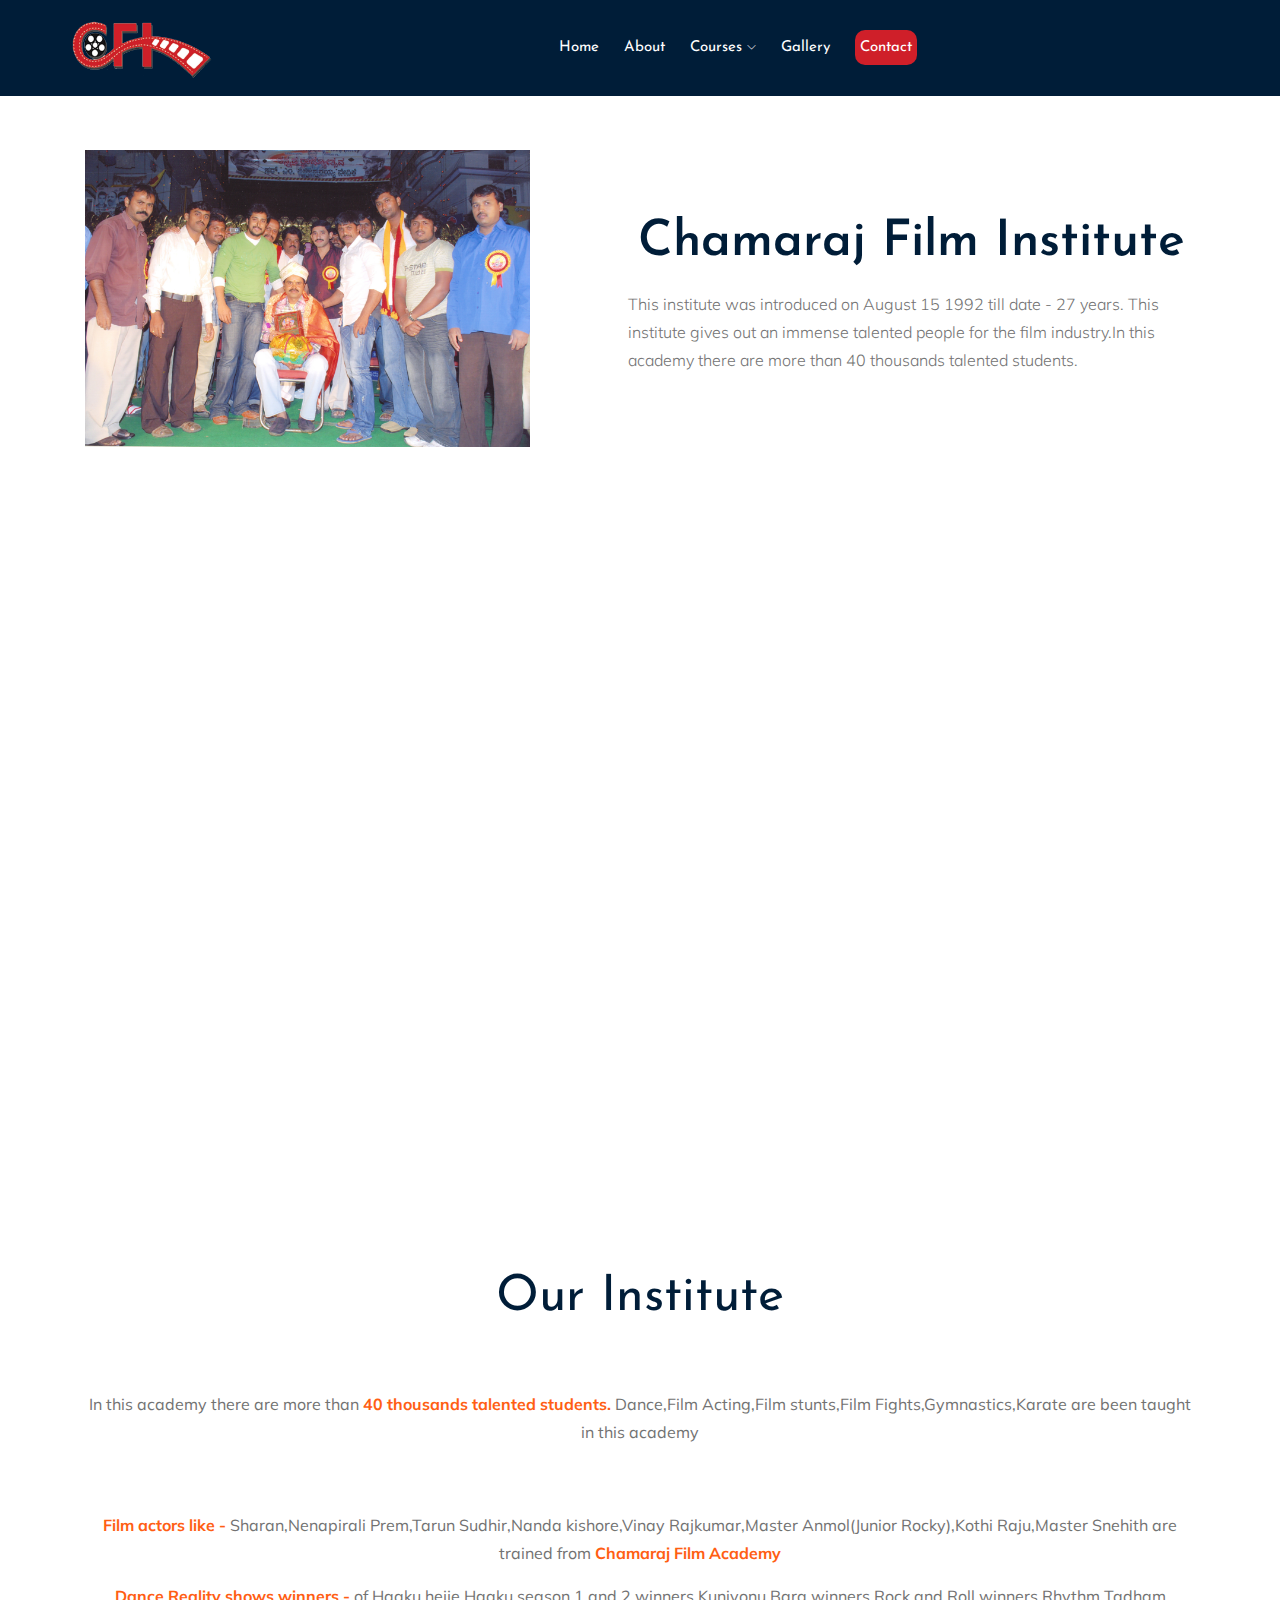
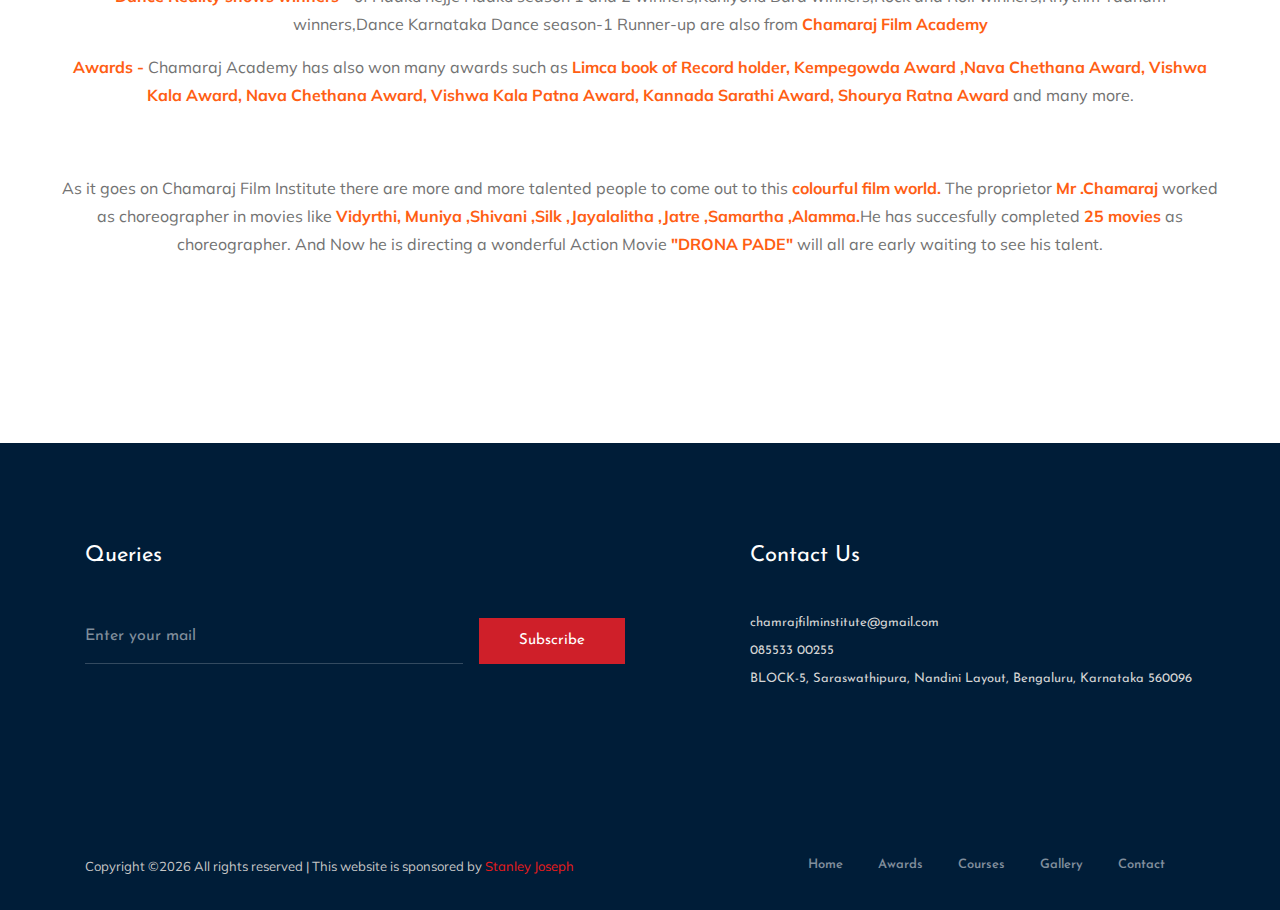
<file: chamrajInstitute/about.html>
<!doctype html>
<html class="no-js" lang="zxx">

<head>
    <meta charset="utf-8">
    <meta http-equiv="x-ua-compatible" content="ie=edge">
    <title>Chamaraj Film Institue | About</title>
    <meta name="description" content="">
    <meta name="viewport" content="width=device-width, initial-scale=1">

    <!-- <link rel="manifest" href="site.webmanifest"> -->
    <link rel="shortcut icon" type="image/x-icon" href="img/logo.png">
    <!-- Place favicon.ico in the root directory -->

    <!-- CSS here -->
    <link rel="stylesheet" href="css/bootstrap.min.css">
    <link rel="stylesheet" href="css/owl.carousel.min.css">
    <link rel="stylesheet" href="css/magnific-popup.css">
    <link rel="stylesheet" href="css/font-awesome.min.css">
    <link rel="stylesheet" href="css/themify-icons.css">
    <link rel="stylesheet" href="css/nice-select.css">
    <link rel="stylesheet" href="css/audioplayer.css">
    <link rel="stylesheet" href="css/flaticon.css">
    <link rel="stylesheet" href="css/gijgo.css">
    <link rel="stylesheet" href="css/animate.css">
    <link rel="stylesheet" href="css/slick.css">
    <link rel="stylesheet" href="css/slicknav.css">
    <link rel="stylesheet" href="css/style.css">
    <!-- <link rel="stylesheet" href="css/responsive.css"> -->
</head>

<body>
    <!--[if lte IE 9]>
            <p class="browserupgrade">You are using an <strong>outdated</strong> browser. Please <a href="https://browsehappy.com/">upgrade your browser</a> to improve your experience and security.</p>
        <![endif]-->

      <!-- header-start -->
      <header>
        <div class="header-area " style="background-color: #001D38;">
            <div id="sticky-header" class="main-header-area">
                <div class="container-fluid">
                    <div class="header_bottom_border">
                        <div class="row align-items-center">
                            <div class="col-xl-3 col-lg-2">
                                <div class="logo">
                                    <a href="index.html">
                                        <img src="img/logo.png" alt="" style="width: 150px;">
                                    </a>
                                </div>
                            </div>
                            <div class="col-xl-6 col-lg-7 offset-1">
                                <div class="main-menu  d-none d-lg-block">
                                    <nav>
                                        <ul id="navigation">
                                            <li><a class="active" href="index.html">Home</a></li>
                                            <li><a href="about.html">About</a></li>
                                        
                                            <li><a href="courses.html">Courses <i class="ti-angle-down"></i></a>
                                                <ul class="submenu">
                                                    <li><a href="courses.html">Acting Classes</a></li>
                                                    <li><a href="courses.html">Film Fight</a></li>
                                                    <li><a href="courses.html">Gymnastics</a></li>
                                                    <li><a href="courses.html">Dance</a></li>
                                                    <li><a href="courses.html">Karate</a></li>
                                                </ul>
                                            </li>
                                    
                                            <li><a href="gallery.html">Gallery</a></li>
                                            <li class="contact_but"><a href="contact.html" >Contact</a></li>
                                        </ul>
                                    </nav>
                                </div>
                            </div>
                  <!--      <div class="col-xl-3 col-lg-3 d-none d-lg-block">
                                <div class="social_icon text-right">
                                    <ul>
                                        <li><a href="#"> <i class="fa fa-facebook"></i> </a></li>
                                        <li><a href="#"> <i class="fa fa-twitter"></i> </a></li>
                                        <li><a href="#"> <i class="fa fa-instagram"></i> </a></li>
                                    </ul>
                                </div>
                            </div>-->    
                            <div class="col-12">
                                <div class="mobile_menu d-block d-lg-none"></div>
                            </div>
                        </div>
                    </div>

                </div>
            </div>
        </div>
    </header>
    <!--[if lte IE 9]>
            <p class="browserupgrade">You are using an <strong>outdated</strong> browser. Please <a href="https://browsehappy.com/">upgrade your browser</a> to improve your experience and security.</p>
        <![endif]-->

    <!-- header-start -->
   
    <!--/ bradcam_area  -->


    <!-- about_area  -->
    <div class="about_area">
        <div class="container">
            <div class="row align-items-center">
                <div class="col-xl-5 col-md-6">
                    <div class="about_thumb">
                        <img class="img-fluid" src="img/gallery/35.jpg" alt="">
                    </div>
                </div>
                <div class="col-xl-7 col-md-6">
                    <div class="about_info">
                        <h3 class="text-center"> Chamaraj Film Institute</h3>
                        <p>This institute was introduced on August 15 1992 till date - 27 years. This institute gives out an immense talented people for the film industry.In this academy there are more than 40 thousands talented students.</p>
                       
                    </div>
                </div>
            </div>
        </div>
    </div>
  
    

    <div class="col-md-12 text-center">
        <iframe width="600" height="515" src="https://www.youtube.com/embed/videoseries?list=PLfBh8BrxgGGydFdl2Q6rLOw8ZwcbQUhGU" frameborder="0" allow="accelerometer; autoplay; encrypted-media; gyroscope; picture-in-picture" allowfullscreen></iframe>
        <!-- / youtube_video_area  -->
    </div>
        <!-- youtube_video_area  -->


    <!-- gallery -->
    <div class="gallery_area">
        <div class="container">
            <div class="row">
                <div class="col-xl-12">
                    <div class="section_title text-center mb-65">
                        <h3>Our Institute</h3>
                    </div>
                </div>
            </div>
            <div class="row" >
                <div class="col-xl-12">
                    <div class="section_title text-center mb-65">
                        <p>In this academy there are more than <b>40 thousands talented students.</b>  Dance,Film Acting,Film stunts,Film Fights,Gymnastics,Karate  are been taught in this academy</p>
                          </div>
                </div>
            </div>
            <div class="row"  >
                <div class="col-xl-12" >
                    <div class="section_title text-center mb-65">
                          <p><b>Film actors like - </b>Sharan,Nenapirali Prem,Tarun Sudhir,Nanda kishore,Vinay Rajkumar,Master Anmol(Junior Rocky),Kothi Raju,Master Snehith are trained from<b> Chamaraj Film Academy</b></p>
                    </div>
                </div>
            </div>

            <div class="row" style="margin-top: -50px;">
                <div class="col-xl-12" >
                    <div class="section_title text-center mb-65">
                          <p><b>Dance Reality shows winners - </b>of Haaku hejje Haaku season 1 and 2 winners,Kuniyonu Bara winners,Rock and Roll winners,Rhythm Tadham winners,Dance Karnataka Dance season-1 Runner-up are also from <b> Chamaraj Film Academy</b></p>
                    </div>
                 </div>
                 <div class="row" style="margin-top: -50px;" >
                    <div class="col-xl-12" >
                        <div class="section_title text-center mb-65">
                              <p><b>Awards - </b>Chamaraj Academy</b> has also won many awards such as <b>Limca book of Record holder, Kempegowda Award ,Nava Chethana Award, Vishwa Kala Award, Nava Chethana Award, Vishwa Kala Patna Award, Kannada Sarathi Award, Shourya Ratna Award</b> and many more.</p>
                        </div>
                    </div>

                    <div class="row>
                        <div class="col-xl-12">
                            <div class="section_title text-center mb-65">
                                  <p>As it goes on Chamaraj Film Institute there are more and more talented people to come out to this <b> colourful film world.</b> The proprietor <b>Mr .Chamaraj</b> worked as choreographer in movies like<b> Vidyrthi, Muniya ,Shivani ,Silk ,Jayalalitha ,Jatre ,Samartha ,Alamma.</b>He has succesfully completed <b>25 movies</b> as choreographer. And Now he is directing a wonderful Action Movie <b>"DRONA PADE"</b> will all are early waiting to see his talent.</p>
                            </div>
                         </div>
                        
                </div>


                </div>

                
            </div>

            
        </div>
    </div>
    <!--/ gallery -->

  

    <!-- footer start -->
    <footer class="footer">
        <div class="footer_top">
            <div class="container">
                <div class="row">
                    <div class="col-xl-6 col-md-6">
                            <div class="footer_widget">
                                    <h3 class="footer_title">
                                            Queries
                                    </h3>
                                <div class="subscribe-from">
                                        <form action="#">
                                                <input type="text" placeholder="Enter your mail">
                                                <button type="submit" >Subscribe</button>
                                            </form>
                                </div>
                               
                                </div>
                    </div>
                    <div class="col-xl-5 col-md-5 offset-xl-1">
                        <div class="footer_widget">
                                <h3 class="footer_title">
                                        Contact Us
                                </h3>
                            <ul>
                                <li>chamrajfilminstitute@gmail.com
                                    </li>
                                <li>085533 00255
                                    </li>
                                <li>BLOCK-5, Saraswathipura, Nandini Layout, Bengaluru, Karnataka 560096</li>
                            </ul>
                           

                        </div>
                    </div>
                </div>
            </div>
        </div>
        <div class="copy-right_text">
            <div class="container">
                <div class="footer_border"></div>
                <div class="row">
                    <div class="col-xl-7 col-md-6">
                        <p class="copy_right">
                            <!-- Link back to Colorlib can't be removed. Template is licensed under CC BY 3.0. -->
Copyright &copy;<script>document.write(new Date().getFullYear());</script> All rights reserved | This website is sponsored by <a href="https://stanleyjoseph.com" target="_blank">Stanley Joseph</a>
<!-- Link back to Colorlib can't be removed. Template is licensed under CC BY 3.0. -->
                        </p>
                    </div>
                    <div class="col-xl-5 col-md-6">
                        <div class="footer_links">
                            <ul>
                                <li><a href="index.html">Home</a></li>
                                <li><a href="awards.html">Awards</a></li>
                                <li><a href="courses.html">Courses</a></li>
                                <li><a href="gallery.html">Gallery</a></li>
                                <li><a href="contact.html">Contact</a></li>
                            </ul>
                        </div>
                    </div>
                </div>
            </div>
        </div>
    </footer>
    <!--/ footer end  -->


    <!-- link that opens popup -->

    <!-- JS here -->
        <script src="https://code.jquery.com/jquery-3.3.1.slim.min.js" 
            integrity="sha384-q8i/X+965DzO0rT7abK41JStQIAqVgRVzpbzo5smXKp4YfRvH+8abtTE1Pi6jizo" 
            crossorigin="anonymous">
    </script>
    <script src="js/vendor/modernizr-3.5.0.min.js"></script>
    <script src="js/vendor/jquery-1.12.4.min.js"></script>
    <script src="js/popper.min.js"></script>
    <script src="js/bootstrap.min.js"></script>
    <script src="js/owl.carousel.min.js"></script>
    <script src="js/isotope.pkgd.min.js"></script>
    <script src="js/ajax-form.js"></script>
    <script src="js/waypoints.min.js"></script>
    <script src="js/jquery.counterup.min.js"></script>
    <script src="js/imagesloaded.pkgd.min.js"></script>
    <script src="js/audioplayer.js"></script>
    <script src="js/scrollIt.js"></script>
    <script src="js/jquery.scrollUp.min.js"></script>
    <script src="js/wow.min.js"></script>
    <script src="js/nice-select.min.js"></script>
    <script src="js/jquery.slicknav.min.js"></script>
    <script src="js/jquery.magnific-popup.min.js"></script>
    <script src="js/plugins.js"></script>
    <script src="js/gijgo.min.js"></script>
    <script src="js/slick.min.js"></script>
    <!--contact js-->
    <script src="js/contact.js"></script>
    <script src="js/jquery.ajaxchimp.min.js"></script>
    <script src="js/jquery.form.js"></script>
    <script src="js/jquery.validate.min.js"></script>
    <script src="js/mail-script.js"></script>

    <script src="js/main.js"></script>
    
		<script>
                $(function() {
                    $('audio').audioPlayer({

                    });
                });
            </script>
</body>

</html>
</file>
<file: chamrajInstitute/css/themify-icons.css>
@font-face {
	font-family: 'themify';
	src:url('../fonts/themify.eot?-fvbane');
	src:url('../fonts/themify.eot?#iefix-fvbane') format('embedded-opentype'),
		url('../fonts/themify.woff?-fvbane') format('woff'),
		url('../fonts/themify.ttf?-fvbane') format('truetype'),
		url('../fonts/themify.svg?-fvbane#themify') format('svg');
	font-weight: normal;
	font-style: normal;
}

[class^="ti-"], [class*=" ti-"] {
	font-family: 'themify';
	/* speak: none; */
	font-style: normal;
	font-weight: normal;
	font-variant: normal;
	text-transform: none;
	line-height: 1;

	/* Better Font Rendering =========== */
	-webkit-font-smoothing: antialiased;
	-moz-osx-font-smoothing: grayscale;
}

.ti-wand:before {
	content: "\e600";
}
.ti-volume:before {
	content: "\e601";
}
.ti-user:before {
	content: "\e602";
}
.ti-unlock:before {
	content: "\e603";
}
.ti-unlink:before {
	content: "\e604";
}
.ti-trash:before {
	content: "\e605";
}
.ti-thought:before {
	content: "\e606";
}
.ti-target:before {
	content: "\e607";
}
.ti-tag:before {
	content: "\e608";
}
.ti-tablet:before {
	content: "\e609";
}
.ti-star:before {
	content: "\e60a";
}
.ti-spray:before {
	content: "\e60b";
}
.ti-signal:before {
	content: "\e60c";
}
.ti-shopping-cart:before {
	content: "\e60d";
}
.ti-shopping-cart-full:before {
	content: "\e60e";
}
.ti-settings:before {
	content: "\e60f";
}
.ti-search:before {
	content: "\e610";
}
.ti-zoom-in:before {
	content: "\e611";
}
.ti-zoom-out:before {
	content: "\e612";
}
.ti-cut:before {
	content: "\e613";
}
.ti-ruler:before {
	content: "\e614";
}
.ti-ruler-pencil:before {
	content: "\e615";
}
.ti-ruler-alt:before {
	content: "\e616";
}
.ti-bookmark:before {
	content: "\e617";
}
.ti-bookmark-alt:before {
	content: "\e618";
}
.ti-reload:before {
	content: "\e619";
}
.ti-plus:before {
	content: "\e61a";
}
.ti-pin:before {
	content: "\e61b";
}
.ti-pencil:before {
	content: "\e61c";
}
.ti-pencil-alt:before {
	content: "\e61d";
}
.ti-paint-roller:before {
	content: "\e61e";
}
.ti-paint-bucket:before {
	content: "\e61f";
}
.ti-na:before {
	content: "\e620";
}
.ti-mobile:before {
	content: "\e621";
}
.ti-minus:before {
	content: "\e622";
}
.ti-medall:before {
	content: "\e623";
}
.ti-medall-alt:before {
	content: "\e624";
}
.ti-marker:before {
	content: "\e625";
}
.ti-marker-alt:before {
	content: "\e626";
}
.ti-arrow-up:before {
	content: "\e627";
}
.ti-arrow-right:before {
	content: "\e628";
}
.ti-arrow-left:before {
	content: "\e629";
}
.ti-arrow-down:before {
	content: "\e62a";
}
.ti-lock:before {
	content: "\e62b";
}
.ti-location-arrow:before {
	content: "\e62c";
}
.ti-link:before {
	content: "\e62d";
}
.ti-layout:before {
	content: "\e62e";
}
.ti-layers:before {
	content: "\e62f";
}
.ti-layers-alt:before {
	content: "\e630";
}
.ti-key:before {
	content: "\e631";
}
.ti-import:before {
	content: "\e632";
}
.ti-image:before {
	content: "\e633";
}
.ti-heart:before {
	content: "\e634";
}
.ti-heart-broken:before {
	content: "\e635";
}
.ti-hand-stop:before {
	content: "\e636";
}
.ti-hand-open:before {
	content: "\e637";
}
.ti-hand-drag:before {
	content: "\e638";
}
.ti-folder:before {
	content: "\e639";
}
.ti-flag:before {
	content: "\e63a";
}
.ti-flag-alt:before {
	content: "\e63b";
}
.ti-flag-alt-2:before {
	content: "\e63c";
}
.ti-eye:before {
	content: "\e63d";
}
.ti-export:before {
	content: "\e63e";
}
.ti-exchange-vertical:before {
	content: "\e63f";
}
.ti-desktop:before {
	content: "\e640";
}
.ti-cup:before {
	content: "\e641";
}
.ti-crown:before {
	content: "\e642";
}
.ti-comments:before {
	content: "\e643";
}
.ti-comment:before {
	content: "\e644";
}
.ti-comment-alt:before {
	content: "\e645";
}
.ti-close:before {
	content: "\e646";
}
.ti-clip:before {
	content: "\e647";
}
.ti-angle-up:before {
	content: "\e648";
}
.ti-angle-right:before {
	content: "\e649";
}
.ti-angle-left:before {
	content: "\e64a";
}
.ti-angle-down:before {
	content: "\e64b";
}
.ti-check:before {
	content: "\e64c";
}
.ti-check-box:before {
	content: "\e64d";
}
.ti-camera:before {
	content: "\e64e";
}
.ti-announcement:before {
	content: "\e64f";
}
.ti-brush:before {
	content: "\e650";
}
.ti-briefcase:before {
	content: "\e651";
}
.ti-bolt:before {
	content: "\e652";
}
.ti-bolt-alt:before {
	content: "\e653";
}
.ti-blackboard:before {
	content: "\e654";
}
.ti-bag:before {
	content: "\e655";
}
.ti-move:before {
	content: "\e656";
}
.ti-arrows-vertical:before {
	content: "\e657";
}
.ti-arrows-horizontal:before {
	content: "\e658";
}
.ti-fullscreen:before {
	content: "\e659";
}
.ti-arrow-top-right:before {
	content: "\e65a";
}
.ti-arrow-top-left:before {
	content: "\e65b";
}
.ti-arrow-circle-up:before {
	content: "\e65c";
}
.ti-arrow-circle-right:before {
	content: "\e65d";
}
.ti-arrow-circle-left:before {
	content: "\e65e";
}
.ti-arrow-circle-down:before {
	content: "\e65f";
}
.ti-angle-double-up:before {
	content: "\e660";
}
.ti-angle-double-right:before {
	content: "\e661";
}
.ti-angle-double-left:before {
	content: "\e662";
}
.ti-angle-double-down:before {
	content: "\e663";
}
.ti-zip:before {
	content: "\e664";
}
.ti-world:before {
	content: "\e665";
}
.ti-wheelchair:before {
	content: "\e666";
}
.ti-view-list:before {
	content: "\e667";
}
.ti-view-list-alt:before {
	content: "\e668";
}
.ti-view-grid:before {
	content: "\e669";
}
.ti-uppercase:before {
	content: "\e66a";
}
.ti-upload:before {
	content: "\e66b";
}
.ti-underline:before {
	content: "\e66c";
}
.ti-truck:before {
	content: "\e66d";
}
.ti-timer:before {
	content: "\e66e";
}
.ti-ticket:before {
	content: "\e66f";
}
.ti-thumb-up:before {
	content: "\e670";
}
.ti-thumb-down:before {
	content: "\e671";
}
.ti-text:before {
	content: "\e672";
}
.ti-stats-up:before {
	content: "\e673";
}
.ti-stats-down:before {
	content: "\e674";
}
.ti-split-v:before {
	content: "\e675";
}
.ti-split-h:before {
	content: "\e676";
}
.ti-smallcap:before {
	content: "\e677";
}
.ti-shine:before {
	content: "\e678";
}
.ti-shift-right:before {
	content: "\e679";
}
.ti-shift-left:before {
	content: "\e67a";
}
.ti-shield:before {
	content: "\e67b";
}
.ti-notepad:before {
	content: "\e67c";
}
.ti-server:before {
	content: "\e67d";
}
.ti-quote-right:before {
	content: "\e67e";
}
.ti-quote-left:before {
	content: "\e67f";
}
.ti-pulse:before {
	content: "\e680";
}
.ti-printer:before {
	content: "\e681";
}
.ti-power-off:before {
	content: "\e682";
}
.ti-plug:before {
	content: "\e683";
}
.ti-pie-chart:before {
	content: "\e684";
}
.ti-paragraph:before {
	content: "\e685";
}
.ti-panel:before {
	content: "\e686";
}
.ti-package:before {
	content: "\e687";
}
.ti-music:before {
	content: "\e688";
}
.ti-music-alt:before {
	content: "\e689";
}
.ti-mouse:before {
	content: "\e68a";
}
.ti-mouse-alt:before {
	content: "\e68b";
}
.ti-money:before {
	content: "\e68c";
}
.ti-microphone:before {
	content: "\e68d";
}
.ti-menu:before {
	content: "\e68e";
}
.ti-menu-alt:before {
	content: "\e68f";
}
.ti-map:before {
	content: "\e690";
}
.ti-map-alt:before {
	content: "\e691";
}
.ti-loop:before {
	content: "\e692";
}
.ti-location-pin:before {
	content: "\e693";
}
.ti-list:before {
	content: "\e694";
}
.ti-light-bulb:before {
	content: "\e695";
}
.ti-Italic:before {
	content: "\e696";
}
.ti-info:before {
	content: "\e697";
}
.ti-infinite:before {
	content: "\e698";
}
.ti-id-badge:before {
	content: "\e699";
}
.ti-hummer:before {
	content: "\e69a";
}
.ti-home:before {
	content: "\e69b";
}
.ti-help:before {
	content: "\e69c";
}
.ti-headphone:before {
	content: "\e69d";
}
.ti-harddrives:before {
	content: "\e69e";
}
.ti-harddrive:before {
	content: "\e69f";
}
.ti-gift:before {
	content: "\e6a0";
}
.ti-game:before {
	content: "\e6a1";
}
.ti-filter:before {
	content: "\e6a2";
}
.ti-files:before {
	content: "\e6a3";
}
.ti-file:before {
	content: "\e6a4";
}
.ti-eraser:before {
	content: "\e6a5";
}
.ti-envelope:before {
	content: "\e6a6";
}
.ti-download:before {
	content: "\e6a7";
}
.ti-direction:before {
	content: "\e6a8";
}
.ti-direction-alt:before {
	content: "\e6a9";
}
.ti-dashboard:before {
	content: "\e6aa";
}
.ti-control-stop:before {
	content: "\e6ab";
}
.ti-control-shuffle:before {
	content: "\e6ac";
}
.ti-control-play:before {
	content: "\e6ad";
}
.ti-control-pause:before {
	content: "\e6ae";
}
.ti-control-forward:before {
	content: "\e6af";
}
.ti-control-backward:before {
	content: "\e6b0";
}
.ti-cloud:before {
	content: "\e6b1";
}
.ti-cloud-up:before {
	content: "\e6b2";
}
.ti-cloud-down:before {
	content: "\e6b3";
}
.ti-clipboard:before {
	content: "\e6b4";
}
.ti-car:before {
	content: "\e6b5";
}
.ti-calendar:before {
	content: "\e6b6";
}
.ti-book:before {
	content: "\e6b7";
}
.ti-bell:before {
	content: "\e6b8";
}
.ti-basketball:before {
	content: "\e6b9";
}
.ti-bar-chart:before {
	content: "\e6ba";
}
.ti-bar-chart-alt:before {
	content: "\e6bb";
}
.ti-back-right:before {
	content: "\e6bc";
}
.ti-back-left:before {
	content: "\e6bd";
}
.ti-arrows-corner:before {
	content: "\e6be";
}
.ti-archive:before {
	content: "\e6bf";
}
.ti-anchor:before {
	content: "\e6c0";
}
.ti-align-right:before {
	content: "\e6c1";
}
.ti-align-left:before {
	content: "\e6c2";
}
.ti-align-justify:before {
	content: "\e6c3";
}
.ti-align-center:before {
	content: "\e6c4";
}
.ti-alert:before {
	content: "\e6c5";
}
.ti-alarm-clock:before {
	content: "\e6c6";
}
.ti-agenda:before {
	content: "\e6c7";
}
.ti-write:before {
	content: "\e6c8";
}
.ti-window:before {
	content: "\e6c9";
}
.ti-widgetized:before {
	content: "\e6ca";
}
.ti-widget:before {
	content: "\e6cb";
}
.ti-widget-alt:before {
	content: "\e6cc";
}
.ti-wallet:before {
	content: "\e6cd";
}
.ti-video-clapper:before {
	content: "\e6ce";
}
.ti-video-camera:before {
	content: "\e6cf";
}
.ti-vector:before {
	content: "\e6d0";
}
.ti-themify-logo:before {
	content: "\e6d1";
}
.ti-themify-favicon:before {
	content: "\e6d2";
}
.ti-themify-favicon-alt:before {
	content: "\e6d3";
}
.ti-support:before {
	content: "\e6d4";
}
.ti-stamp:before {
	content: "\e6d5";
}
.ti-split-v-alt:before {
	content: "\e6d6";
}
.ti-slice:before {
	content: "\e6d7";
}
.ti-shortcode:before {
	content: "\e6d8";
}
.ti-shift-right-alt:before {
	content: "\e6d9";
}
.ti-shift-left-alt:before {
	content: "\e6da";
}
.ti-ruler-alt-2:before {
	content: "\e6db";
}
.ti-receipt:before {
	content: "\e6dc";
}
.ti-pin2:before {
	content: "\e6dd";
}
.ti-pin-alt:before {
	content: "\e6de";
}
.ti-pencil-alt2:before {
	content: "\e6df";
}
.ti-palette:before {
	content: "\e6e0";
}
.ti-more:before {
	content: "\e6e1";
}
.ti-more-alt:before {
	content: "\e6e2";
}
.ti-microphone-alt:before {
	content: "\e6e3";
}
.ti-magnet:before {
	content: "\e6e4";
}
.ti-line-double:before {
	content: "\e6e5";
}
.ti-line-dotted:before {
	content: "\e6e6";
}
.ti-line-dashed:before {
	content: "\e6e7";
}
.ti-layout-width-full:before {
	content: "\e6e8";
}
.ti-layout-width-default:before {
	content: "\e6e9";
}
.ti-layout-width-default-alt:before {
	content: "\e6ea";
}
.ti-layout-tab:before {
	content: "\e6eb";
}
.ti-layout-tab-window:before {
	content: "\e6ec";
}
.ti-layout-tab-v:before {
	content: "\e6ed";
}
.ti-layout-tab-min:before {
	content: "\e6ee";
}
.ti-layout-slider:before {
	content: "\e6ef";
}
.ti-layout-slider-alt:before {
	content: "\e6f0";
}
.ti-layout-sidebar-right:before {
	content: "\e6f1";
}
.ti-layout-sidebar-none:before {
	content: "\e6f2";
}
.ti-layout-sidebar-left:before {
	content: "\e6f3";
}
.ti-layout-placeholder:before {
	content: "\e6f4";
}
.ti-layout-menu:before {
	content: "\e6f5";
}
.ti-layout-menu-v:before {
	content: "\e6f6";
}
.ti-layout-menu-separated:before {
	content: "\e6f7";
}
.ti-layout-menu-full:before {
	content: "\e6f8";
}
.ti-layout-media-right-alt:before {
	content: "\e6f9";
}
.ti-layout-media-right:before {
	content: "\e6fa";
}
.ti-layout-media-overlay:before {
	content: "\e6fb";
}
.ti-layout-media-overlay-alt:before {
	content: "\e6fc";
}
.ti-layout-media-overlay-alt-2:before {
	content: "\e6fd";
}
.ti-layout-media-left-alt:before {
	content: "\e6fe";
}
.ti-layout-media-left:before {
	content: "\e6ff";
}
.ti-layout-media-center-alt:before {
	content: "\e700";
}
.ti-layout-media-center:before {
	content: "\e701";
}
.ti-layout-list-thumb:before {
	content: "\e702";
}
.ti-layout-list-thumb-alt:before {
	content: "\e703";
}
.ti-layout-list-post:before {
	content: "\e704";
}
.ti-layout-list-large-image:before {
	content: "\e705";
}
.ti-layout-line-solid:before {
	content: "\e706";
}
.ti-layout-grid4:before {
	content: "\e707";
}
.ti-layout-grid3:before {
	content: "\e708";
}
.ti-layout-grid2:before {
	content: "\e709";
}
.ti-layout-grid2-thumb:before {
	content: "\e70a";
}
.ti-layout-cta-right:before {
	content: "\e70b";
}
.ti-layout-cta-left:before {
	content: "\e70c";
}
.ti-layout-cta-center:before {
	content: "\e70d";
}
.ti-layout-cta-btn-right:before {
	content: "\e70e";
}
.ti-layout-cta-btn-left:before {
	content: "\e70f";
}
.ti-layout-column4:before {
	content: "\e710";
}
.ti-layout-column3:before {
	content: "\e711";
}
.ti-layout-column2:before {
	content: "\e712";
}
.ti-layout-accordion-separated:before {
	content: "\e713";
}
.ti-layout-accordion-merged:before {
	content: "\e714";
}
.ti-layout-accordion-list:before {
	content: "\e715";
}
.ti-ink-pen:before {
	content: "\e716";
}
.ti-info-alt:before {
	content: "\e717";
}
.ti-help-alt:before {
	content: "\e718";
}
.ti-headphone-alt:before {
	content: "\e719";
}
.ti-hand-point-up:before {
	content: "\e71a";
}
.ti-hand-point-right:before {
	content: "\e71b";
}
.ti-hand-point-left:before {
	content: "\e71c";
}
.ti-hand-point-down:before {
	content: "\e71d";
}
.ti-gallery:before {
	content: "\e71e";
}
.ti-face-smile:before {
	content: "\e71f";
}
.ti-face-sad:before {
	content: "\e720";
}
.ti-credit-card:before {
	content: "\e721";
}
.ti-control-skip-forward:before {
	content: "\e722";
}
.ti-control-skip-backward:before {
	content: "\e723";
}
.ti-control-record:before {
	content: "\e724";
}
.ti-control-eject:before {
	content: "\e725";
}
.ti-comments-smiley:before {
	content: "\e726";
}
.ti-brush-alt:before {
	content: "\e727";
}
.ti-youtube:before {
	content: "\e728";
}
.ti-vimeo:before {
	content: "\e729";
}
.ti-twitter:before {
	content: "\e72a";
}
.ti-time:before {
	content: "\e72b";
}
.ti-tumblr:before {
	content: "\e72c";
}
.ti-skype:before {
	content: "\e72d";
}
.ti-share:before {
	content: "\e72e";
}
.ti-share-alt:before {
	content: "\e72f";
}
.ti-rocket:before {
	content: "\e730";
}
.ti-pinterest:before {
	content: "\e731";
}
.ti-new-window:before {
	content: "\e732";
}
.ti-microsoft:before {
	content: "\e733";
}
.ti-list-ol:before {
	content: "\e734";
}
.ti-linkedin:before {
	content: "\e735";
}
.ti-layout-sidebar-2:before {
	content: "\e736";
}
.ti-layout-grid4-alt:before {
	content: "\e737";
}
.ti-layout-grid3-alt:before {
	content: "\e738";
}
.ti-layout-grid2-alt:before {
	content: "\e739";
}
.ti-layout-column4-alt:before {
	content: "\e73a";
}
.ti-layout-column3-alt:before {
	content: "\e73b";
}
.ti-layout-column2-alt:before {
	content: "\e73c";
}
.ti-instagram:before {
	content: "\e73d";
}
.ti-google:before {
	content: "\e73e";
}
.ti-github:before {
	content: "\e73f";
}
.ti-flickr:before {
	content: "\e740";
}
.ti-facebook:before {
	content: "\e741";
}
.ti-dropbox:before {
	content: "\e742";
}
.ti-dribbble:before {
	content: "\e743";
}
.ti-apple:before {
	content: "\e744";
}
.ti-android:before {
	content: "\e745";
}
.ti-save:before {
	content: "\e746";
}
.ti-save-alt:before {
	content: "\e747";
}
.ti-yahoo:before {
	content: "\e748";
}
.ti-wordpress:before {
	content: "\e749";
}
.ti-vimeo-alt:before {
	content: "\e74a";
}
.ti-twitter-alt:before {
	content: "\e74b";
}
.ti-tumblr-alt:before {
	content: "\e74c";
}
.ti-trello:before {
	content: "\e74d";
}
.ti-stack-overflow:before {
	content: "\e74e";
}
.ti-soundcloud:before {
	content: "\e74f";
}
.ti-sharethis:before {
	content: "\e750";
}
.ti-sharethis-alt:before {
	content: "\e751";
}
.ti-reddit:before {
	content: "\e752";
}
.ti-pinterest-alt:before {
	content: "\e753";
}
.ti-microsoft-alt:before {
	content: "\e754";
}
.ti-linux:before {
	content: "\e755";
}
.ti-jsfiddle:before {
	content: "\e756";
}
.ti-joomla:before {
	content: "\e757";
}
.ti-html5:before {
	content: "\e758";
}
.ti-flickr-alt:before {
	content: "\e759";
}
.ti-email:before {
	content: "\e75a";
}
.ti-drupal:before {
	content: "\e75b";
}
.ti-dropbox-alt:before {
	content: "\e75c";
}
.ti-css3:before {
	content: "\e75d";
}
.ti-rss:before {
	content: "\e75e";
}
.ti-rss-alt:before {
	content: "\e75f";
}
</file>
<file: chamrajInstitute/css/nice-select.css>
.nice-select {
  -webkit-tap-highlight-color: transparent;
  background-color: #fff;
  border-radius: 5px;
  border: solid 1px #e8e8e8;
  box-sizing: border-box;
  clear: both;
  cursor: pointer;
  display: block;
  float: left;
  font-family: inherit;
  font-size: 14px;
  font-weight: normal;
  height: 42px;
  line-height: 40px;
  outline: none;
  padding-left: 18px;
  padding-right: 30px;
  position: relative;
  text-align: left !important;
  -webkit-transition: all 0.2s ease-in-out;
  transition: all 0.2s ease-in-out;
  -webkit-user-select: none;
     -moz-user-select: none;
      -ms-user-select: none;
          user-select: none;
  white-space: nowrap;
  width: auto; }
  .nice-select:hover {
    border-color: #dbdbdb; }
  .nice-select:active, .nice-select.open, .nice-select:focus {
    border-color: #999; }


  .nice-select.disabled {
    border-color: #ededed;
    color: #999;
    pointer-events: none; }
    .nice-select.disabled:after {
      border-color: #cccccc; }
  .nice-select.wide {
    width: 100%; }
    .nice-select.wide .list {
      left: 0 !important;
      right: 0 !important; }
  .nice-select.right {
    float: right; }
    .nice-select.right .list {
      left: auto;
      right: 0; }
  .nice-select.small {
    font-size: 12px;
    height: 36px;
    line-height: 34px; }
    .nice-select.small:after {
      height: 4px;
      width: 4px; }
    .nice-select.small .option {
      line-height: 34px;
      min-height: 34px; }
  .nice-select .list {
    background-color: #fff;
    border-radius: 5px;
    box-shadow: 0 0 0 1px rgba(68, 68, 68, 0.11);
    box-sizing: border-box;
    margin-top: 4px;
    opacity: 0;
    overflow: hidden;
    padding: 0;
    pointer-events: none;
    position: absolute;
    top: 100%;
    left: 0;
    -webkit-transform-origin: 50% 0;
        -ms-transform-origin: 50% 0;
            transform-origin: 50% 0;
    -webkit-transform: scale(0.75) translateY(-21px);
        -ms-transform: scale(0.75) translateY(-21px);
            transform: scale(0.75) translateY(-21px);
    -webkit-transition: all 0.2s cubic-bezier(0.5, 0, 0, 1.25), opacity 0.15s ease-out;
    transition: all 0.2s cubic-bezier(0.5, 0, 0, 1.25), opacity 0.15s ease-out;
    z-index: 9; }
    .nice-select .list:hover .option:not(:hover) {
      background-color: transparent !important; }
  .nice-select .option {
    cursor: pointer;
    font-weight: 400;
    line-height: 40px;
    list-style: none;
    min-height: 40px;
    outline: none;
    padding-left: 18px;
    padding-right: 29px;
    text-align: left;
    -webkit-transition: all 0.2s;
    transition: all 0.2s; }
    .nice-select .option:hover, .nice-select .option.focus, .nice-select .option.selected.focus {
      background-color: #f6f6f6; }
    .nice-select .option.selected {
      font-weight: bold; }
    .nice-select .option.disabled {
      background-color: transparent;
      color: #999;
      cursor: default; }

.no-csspointerevents .nice-select .list {
  display: none; }

.no-csspointerevents .nice-select.open .list {
  display: block; }





  /* ,,,,,,,,,,,,,,,, */


  .nice-select:after {
    content: "\e64b";
    display: block;
    height: 5px;
    margin-top: -5px;
    pointer-events: none;
    position: absolute;
    right: 30px;
    top: 8px;
    transition: all 0.15s ease-in-out;
    width: 5px;
    font-family: 'themify';
    color: #ddd; }

    .nice-select.open:after {
 }
    .nice-select.open .list {
      opacity: 1;
      pointer-events: auto;
      -webkit-transform: scale(1) translateY(0);
          -ms-transform: scale(1) translateY(0);
              transform: scale(1) translateY(0); }
</file>
<file: chamrajInstitute/css/audioplayer.css>
/* RemixDesign | woaichidapi@163.com | Redesigned by JimmyCheung */

.audioplayer {
    display: flex;
    flex-direction: row;
    box-sizing: border-box;
    margin: 1em 0;
    padding: 0 24px;
    width: 100%;
    height: 96px;
    align-items: center;
    border: 1px solid #DDE2E6;
    border-radius: 4px;
    background: #fff;
}

.audioplayer-playpause {
    display: flex;
    justify-content: center;
    align-items: center;
    width: 48px;
    height: 48px;
    border-radius: 50%;
    cursor: pointer;
    transition: all .2s ease-in-out;
}

.audioplayer:not(.audioplayer-playing) .audioplayer-playpause {
    background: rgba(91, 130, 255, 0);
    border: 1px solid #5B82FF;
}

.audioplayer:not(.audioplayer-playing) .audioplayer-playpause:hover {
    background: rgba(91, 130, 255, 0.1);
}

.audioplayer-playing .audioplayer-playpause {
    background: rgba(253, 79, 26, 0);
    border: 1px solid #FD4F1A;
}

.audioplayer-playing .audioplayer-playpause:hover {
    background: rgba(235, 79, 26, 0.1);
}

.audioplayer:not(.audioplayer-playing) .audioplayer-playpause a {
    content: '';
    justify-content: center;
    width: 0;
    height: 0;
    margin-left: 2px;
    border-top: 7px solid transparent;
    border-right: none;
    border-bottom: 7px solid transparent;
    border-left: 12px solid #0059FF;
}

.audioplayer-playing .audioplayer-playpause a {
    content: '';
    display: flex;
    justify-content: space-between;
    width: 12px;
    height: 14px;
}

.audioplayer-playing .audioplayer-playpause a::before, .audioplayer-playing .audioplayer-playpause a::after {
    content: '';
    width: 4px;
    height: 14px;
    background-color: #FD4F1A;
}

.audioplayer-time {
    display: flex;
    width: 40px;
    justify-content:center;
    font-size: 12px;
    color: rgba(51, 51 ,51, .6)
}

.audioplayer-time-current {
    margin-left: 24px;
}

.audioplayer-time-duration {
    margin-right: 24px;
}

.audioplayer-bar {
    position: relative;
    display: flex;
    margin: 0 12px;
    height: 12px;
    flex-basis: 0;
    flex-grow: 1;
    cursor: pointer;
}

.audioplayer-bar::before {
    content: '';
    position: absolute;
    top: 5px;
    width: 100%;
    height: 2px;
    background-color: #DDE2E6;
}

.audioplayer-bar > div {
    position: absolute;
    left: 0;
    top: 5px;
}
.audioplayer-bar-loaded {
    z-index: 1;
    height: 2px;
    background: #BEC8D2;
}

.audioplayer-bar-played {
    flex-direction: row-reverse;
    z-index: 2;
    height: 2px;
    background: -webkit-linear-gradient(left,#0059FF,#09B1FA);
}

.audioplayer-bar-played::after {
    display: flex;
    position: absolute;
    content: '';
    box-sizing: border-box;
    top: -5px;
    right: -1px;
    margin-right: -5px;
    width: 12px;
    height: 12px;
    background-color: #fff;
    border-radius: 6px;
}

.audioplayer:not(.audioplayer-playing) .audioplayer-bar-played::after {
    border: 2px solid #BEC8D2;
}

.audioplayer-playing .audioplayer-bar-played::after {
    border: 2px solid #0059FF;

}

.audioplayer-volume {
    display: flex;
    align-items: center;
}

.audioplayer-volume-button {
    display: flex;
    align-items: center;
    width: 24px;
    height: 24px;
    cursor: pointer;
}

.audioplayer-volume-button a {
    display: flex;
    width: 6px;
    height: 8px;
    background-color: #9A9FB0;
    position: relative;
}

.audioplayer-volume-button a:before, .audioplayer-volume-button a:after {
    content: '';
    position: absolute;
}

.audioplayer-volume-button a:before {
    width: 0;
    height: 0;
    border-top: 8px solid transparent;
    border-right: 9px solid #9A9FB0;
    border-bottom: 8px solid transparent;
    border-left: none;
    top: -4px;
}

.audioplayer:not(.audioplayer-mute) .audioplayer-volume-button a:after {
    left: 10px;
    top: -2px;
    width: 6px;
    height: 6px;
    border: 6px double #9A9FB0;
    border-width: 6px 6px 0 0;
    border-radius: 0 12px 0 0;
    transform: rotate(45deg);
}

.audioplayer-mute .audioplayer-volume-button a {
    background-color: #FD4F1A;
}

.audioplayer-mute .audioplayer-volume-button a:before {
    border-right: 9px solid #FD4F1A;
}

.audioplayer-volume-adjust {
    display: flex;
    align-items: center;
    margin-left: 8px;
}

.audioplayer-volume-adjust > div {
    position: relative;
    display: flex;
    width: 60px;
    height: 2px;
    cursor: pointer;
    background-color: #BEC8D2;
}

.audioplayer-volume-adjust div div {
    position: absolute;
    top: 0;
    left: 0;
    height: 2px;
    background-color: #0059FF;
}

/* responsive | you can change the max-width value to match your theme */

@media screen and (max-width: 679px) {
    .audioplayer-volume-adjust {
        display: none;
    }
}
</file>
<file: chamrajInstitute/css/flaticon.css>
/*
  	Flaticon icon font: Flaticon
  	Creation date: 11/11/2019 05:21
  	*/

@font-face {
  font-family: "Flaticon";
  src: url("../fonts/Flaticon.eot");
  src: url("./Flaticon.eot?#iefix") format("embedded-opentype"),
       url("../fonts/Flaticon.woff2") format("woff2"),
       url("../fonts/Flaticon.woff") format("woff"),
       url("../fonts/Flaticon.ttf") format("truetype"),
       url("../fonts/Flaticon.ttf") format("truetype"),
       url("../fonts/Flaticon.svg#Flaticon") format("svg");
  font-weight: normal;
  font-style: normal;
}

@media screen and (-webkit-min-device-pixel-ratio:0) {
  @font-face {
    font-family: "Flaticon";
    src: url("../fonts/Flaticon.svg#Flaticon") format("svg");
  }
}

[class^="flaticon-"]:before, [class*=" flaticon-"]:before,
[class^="flaticon-"]:after, [class*=" flaticon-"]:after {   
  font-family: Flaticon;
        font-size: 14px;
font-style: normal;
}

.flaticon-sound:before { content: "\f100"; }
.flaticon-add:before { content: "\f101"; }
</file>
<file: chamrajInstitute/css/gijgo.css>
.gj-button {
    background-color: #f5f5f5;
    border: 1px solid #ddd;
    color: #000;
    border-radius: 3px;
    padding: 6px 10px;
    cursor: pointer;
}

.gj-unselectable {
    -webkit-touch-callout: none;
    -webkit-user-select: none;
    -khtml-user-select: none;
    -moz-user-select: none;
    -ms-user-select: none;
    user-select: none;
}

.gj-row {
    display: -webkit-box;
    display: -ms-flexbox;
    display: flex;
    -ms-flex-wrap: wrap;
    flex-wrap: wrap;
}

.gj-margin-left-5 {
    margin-left: 5px;
}

.gj-margin-left-10 {
    margin-left: 10px;
}

.gj-width-full {
    width: 100%;
}

.gj-cursor-pointer {
    cursor: pointer;
}

.gj-text-align-center {
    text-align: center;
}

.gj-font-size-16 {
    font-size: 16px;
}

.gj-hidden {
    display: none;
}

/** Material Design */
.gj-button-md {
    background: 0 0;
    border: none;
    border-radius: 2px;
    color: rgba(0, 0, 0, 0.87);
    position: relative;
    height: 36px;
    margin: 0;
    min-width: 64px;
    padding: 0 16px;
    display: inline-block;
    font-family: "Roboto","Helvetica","Arial",sans-serif;
    font-size: 1rem;
    font-weight: 500;
    text-transform: uppercase;
    letter-spacing: 0;
    overflow: hidden;
    will-change: box-shadow;
    transition: box-shadow .2s cubic-bezier(.4,0,1,1),background-color .2s cubic-bezier(.4,0,.2,1),color .2s cubic-bezier(.4,0,.2,1);
    outline: none;
    cursor: pointer;
    text-decoration: none;
    text-align: center;
    line-height: 36px;
    vertical-align: middle;
    overflow: hidden;
    -webkit-user-select: none;
    -moz-user-select: none;
    -ms-user-select: none;
    user-select: none;
}

.gj-button-md:hover {
    background-color: rgba(158,158,158,.2);
}

.gj-button-md:disabled {
    color: rgba(0,0,0,.26);
    background: 0 0;
}

.gj-button-md .material-icons,
.gj-button-md .gj-icon {
    vertical-align: middle;
    /*font-size: 1.3rem;
    margin-right: 4px;*/
}

.gj-button-md.gj-button-md-icon {
    width: 24px;
    height: 31px;
    min-width: 24px;
    padding: 0px;
    display: table;
}

.gj-button-md.gj-button-md-icon .material-icons,
.gj-button-md.gj-button-md-icon .gj-icon {
    display: table-cell;
    margin-right: 0px;
    width: 24px;
    height: 24px;
}

.gj-button-md.active {
    background-color: rgba(158,158,158,.4);
}

.gj-button-md-group {
    position: relative;
    display: inline-block;
    vertical-align: middle;
}

.gj-textbox-md {
    border: none;
    border-bottom: 1px solid rgba(0,0,0,.42);
    display: block;
    font-family: "Helvetica","Arial",sans-serif;
    font-size: 16px;
    line-height: 16px;
    padding: 4px 0px;
    margin: 0;
    width: 100%;
    background: 0 0;
    text-align: left;
    color: rgba(0,0,0,.87);
}

.gj-textbox-md:focus,
.gj-textbox-md:active {
    border-bottom: 2px solid rgba(0,0,0,.42);
    outline: none;
}

.gj-textbox-md::placeholder {
    color: #8e8e8e;
}

.gj-textbox-md:-ms-input-placeholder {
    color: #8e8e8e;
}

.gj-textbox-md::-ms-input-placeholder {
    color: #8e8e8e;
}

.gj-md-spacer-24 {
    min-width: 24px;
    width: 24px;
    display: inline-block;
}

.gj-md-spacer-32 {
    min-width: 32px;
    width: 32px;
    display: inline-block;
}

.gj-modal {
    position: fixed;
    top: 0;
    right: 0;
    bottom: 0;
    left: 0;
    z-index: 1203;
    display: none;
    overflow: hidden;
    -webkit-overflow-scrolling: touch;
    outline: 0;
    background-color: rgba(0, 0, 0, 0.54118);
    transition: 200ms ease opacity;
    will-change: opacity;
}

/* List */
ul.gj-list li [data-role="wrapper"] {
    display: table;
    width: 100%;
}

ul.gj-list li [data-role="checkbox"] {
    display: table-cell;
    vertical-align:middle;
    text-align:center;
}

ul.gj-list li [data-role="image"] {
    display: table-cell;
    vertical-align:middle;
    text-align:center;
}

ul.gj-list li [data-role="display"] {
    display: table-cell;
    vertical-align:middle;
    cursor: pointer;
}

ul.gj-list li [data-role="display"]:empty:before {
  content: "\200b"; /* unicode zero width space character */
}

/* List - Bootstrap */
ul.gj-list-bootstrap {
    padding-left: 0px;
    margin-bottom: 0px;
}

ul.gj-list-bootstrap li {
    padding: 0px;
}

ul.gj-list-bootstrap li [data-role="wrapper"] {
    padding: 0px 10px;
}

ul.gj-list-bootstrap li [data-role="checkbox"] {
    width: 24px;
    padding: 3px;
}

ul.gj-list-bootstrap li [data-role="image"] {
    width: 24px;
    height: 24px;
}

ul.gj-list-bootstrap li [data-role="display"] {
    padding: 8px 0px 8px 4px;
}

.list-group-item.active ul li, .list-group-item.active:focus ul li, .list-group-item.active:hover ul li {
    text-shadow: none;
    color:initial;
}

/* List - Material Design */
ul.gj-list-md {
    padding: 0px;
    list-style: none;
    list-style-type: none;
    line-height: 24px;
    letter-spacing: 0;
    color: #616161; /* Gray 700 */
}

ul.gj-list-md li {
    display: list-item;
    list-style-type: none;
    padding: 0px;
    min-height: unset;
    box-sizing: border-box;
    align-items: center;
    cursor: default;
    overflow: hidden;

    font-family: "Roboto","Helvetica","Arial",sans-serif;
    font-size: 16px;
    font-weight: 400;
    letter-spacing: .04em;
    line-height: 1;
    
    -webkit-flex-direction: row;
    -ms-flex-direction: row;
    flex-direction: row;
    -webkit-flex-wrap: nowrap;
    -ms-flex-wrap: nowrap;
    flex-wrap: nowrap;
}

ul.gj-list-md li [data-role="checkbox"] {
    height: 24px;
    width: 24px;
}

ul.gj-list-md li [data-role="image"] {
    height: 24px;
    width: 24px;
}

ul.gj-list-md li [data-role="display"] {
    padding: 8px 0px 8px 5px;
    order: 0;
    flex-grow: 2;
    text-decoration: none;
    box-sizing: border-box;
    align-items: center;
    text-align: left;
    color: rgba(0,0,0,.87);
}

ul.gj-list-md li.disabled>[data-role="wrapper"]>[data-role="display"] {
    color: #9E9E9E; /* Gray 500 */
}

.gj-list-md-active {
    background: #e0e0e0;
    color: #3f51b5;
}


/* Picker */
.gj-picker {
    position: absolute;
    z-index: 1203;
    background-color: #fff;
}

.gj-picker .selected {
    color: #fff;
}

/* Material Design */
.gj-picker-md {
    font-family: "Roboto","Helvetica","Arial",sans-serif;
    font-size: 16px;
    font-weight: 400;
    letter-spacing: .04em;
    line-height: 1;
    color: rgba(0,0,0,.87);
    border: 1px solid #E0E0E0;
}

.gj-modal .gj-picker-md {
    border: 0px;
}

.gj-picker-md [role="header"] {
    color: rgba(255, 255, 255, 0.54);
    display: flex;
    background: #2196f3;
    align-items: baseline;
    user-select: none;
    justify-content: center;
}

.gj-picker-md [role="footer"] {
    float: right;
    padding: 10px;
}

.gj-picker-md [role="footer"] button.gj-button-md {
    color: #2196f3;
    font-weight: bold;
    font-size: 13px;
}

/* Bootstrap */
.gj-picker-bootstrap {
    border-radius: 4px;
    border: 1px solid #E0E0E0;
}

.gj-picker-bootstrap .selected {
    color: #888;
}

.gj-picker-bootstrap [role="header"] {
    background: #eee;
    color: #AAA;
}
@font-face {
    font-family: 'gijgo-material';
    src: url('../fonts/gijgo-material.eot?235541');
    src: url('../fonts/gijgo-material.eot?235541#iefix') format('embedded-opentype'), url('../fonts/gijgo-material.ttf?235541') format('truetype'), url('../fonts/gijgo-material.woff?235541') format('woff'), url('../fonts/gijgo-material.svg?235541#gijgo-material') format('svg');
    font-weight: normal;
    font-style: normal;
}

.gj-icon {
    /* use !important to prevent issues with browser extensions that change fonts */
    font-family: 'gijgo-material' !important;
    font-size: 24px;
    speak: none;
    font-style: normal;
    font-weight: normal;
    font-variant: normal;
    text-transform: none;
    line-height: 1;
    /* Enable Ligatures ================ */
    letter-spacing: 0;
    -webkit-font-feature-settings: "liga";
    -moz-font-feature-settings: "liga=1";
    -moz-font-feature-settings: "liga";
    -ms-font-feature-settings: "liga" 1;
    font-feature-settings: "liga";
    -webkit-font-variant-ligatures: discretionary-ligatures;
    font-variant-ligatures: discretionary-ligatures;
    /* Better Font Rendering =========== */
    -webkit-font-smoothing: antialiased;
    -moz-osx-font-smoothing: grayscale;
}

.gj-icon.undo:before {
    content: "\e900";
}

.gj-icon.vertical-align-top:before {
    content: "\e901";
}

.gj-icon.vertical-align-center:before {
    content: "\e902";
}

.gj-icon.vertical-align-bottom:before {
    content: "\e903";
}

.gj-icon.arrow-dropup:before {
    content: "\e904";
}

.gj-icon.clock:before {
    content: "\e905";
}

.gj-icon.refresh:before {
    content: "\e906";
}

.gj-icon.last-page:before {
    content: "\e907";
}

.gj-icon.first-page:before {
    content: "\e908";
}

.gj-icon.cancel:before {
    content: "\e909";
}

.gj-icon.clear:before {
    content: "\e90a";
}

.gj-icon.check-circle:before {
    content: "\e90b";
}

.gj-icon.delete:before {
    content: "\e90c";
}

.gj-icon.arrow-upward:before {
    content: "\e90d";
}

.gj-icon.arrow-forward:before {
    content: "\e90e";
}

.gj-icon.arrow-downward:before {
    content: "\e90f";
}

.gj-icon.arrow-back:before {
    content: "\e910";
}

.gj-icon.list-numbered:before {
    content: "\e911";
}

.gj-icon.list-bulleted:before {
    content: "\e912";
}

.gj-icon.indent-increase:before {
    content: "\e913";
}

.gj-icon.indent-decrease:before {
    content: "\e914";
}

.gj-icon.redo:before {
    content: "\e915";
}

.gj-icon.align-right:before {
    content: "\e916";
}

.gj-icon.align-left:before {
    content: "\e917";
}

.gj-icon.align-justify:before {
    content: "\e918";
}

.gj-icon.align-center:before {
    content: "\e919";
}

.gj-icon.strikethrough:before {
    content: "\e91a";
}

.gj-icon.italic:before {
    content: "\e91b";
}

.gj-icon.underlined:before {
    content: "\e91c";
}

.gj-icon.bold:before {
    content: "\e91d";
}

.gj-icon.arrow-dropdown:before {
    content: "\e91e";
}

.gj-icon.done:before {
    content: "\e91f";
}

.gj-icon.pencil:before {
    content: "\e920";
}

.gj-icon.minus:before {
    content: "\e921";
}

.gj-icon.plus:before {
    content: "\e922";
}

.gj-icon.chevron-up:before {
    content: "\e923";
}

.gj-icon.chevron-right:before {
    content: "\e924";
}

.gj-icon.chevron-down:before {
    content: "\e925";
}

.gj-icon.chevron-left:before {
    content: "\e926";
}

.gj-icon.event:before {
    content: "\e927";
}
.gj-draggable {
    cursor: move;
}
.gj-resizable-handle {
    position: absolute;
    font-size: 0.1px;
    display: block;
    -ms-touch-action: none;
    touch-action: none;
    z-index: 1203;
}

.gj-resizable-n {
    cursor: n-resize;
    height: 7px;
    width: 100%;
    top: -5px;
    left: 0;
}
.gj-resizable-e {
    cursor: e-resize;
    width: 7px;
    right: -5px;
    top: 0;
    height: 100%;
}
.gj-resizable-s {
    cursor: s-resize;
    height: 7px;
    width: 100%;
    bottom: -5px;
    left: 0;
}
.gj-resizable-w {
	cursor: w-resize;
	width: 7px;
	left: -5px;
	top: 0;
	height: 100%;
}
.gj-resizable-se {
	cursor: se-resize;
	width: 12px;
	height: 12px;
	right: 1px;
	bottom: 1px;
}
.gj-resizable-sw {
	cursor: sw-resize;
	width: 9px;
	height: 9px;
	left: -5px;
	bottom: -5px;
}
.gj-resizable-nw {
	cursor: nw-resize;
	width: 9px;
	height: 9px;
	left: -5px;
	top: -5px;
}
.gj-resizable-ne {
	cursor: ne-resize;
	width: 9px;
	height: 9px;
	right: -5px;
	top: -5px;
}

.gj-dialog-footer {
    position: absolute;
    bottom: 0px;
    width: 100%;
    margin-top: 0px;
}

.gj-dialog-scrollable [data-role="body"] {
    overflow-x: hidden;
    overflow-y: scroll;
}

/** Bootstrap 3 **/
.gj-dialog-bootstrap {
    overflow: hidden;
    z-index: 1202;
}

.gj-dialog-bootstrap [data-role="title"] {
    display: inline;
}
.gj-dialog-bootstrap [data-role="close"] {
    line-height: 1.42857143;
}

/** Bootstrap 4 **/
.gj-dialog-bootstrap4 {
    overflow: hidden;
    z-index: 1202;
}

.gj-dialog-bootstrap4 [data-role="title"] {
    display: inline;
}
.gj-dialog-bootstrap4 [data-role="close"] {
    line-height: 1.5;
}

/** Material Design **/
.gj-dialog-md {
    background-color: #FFF;
    overflow: hidden;
    border: none;
    box-shadow: 0 11px 15px -7px rgba(0,0,0,.2), 0 24px 38px 3px rgba(0,0,0,.14), 0 9px 46px 8px rgba(0,0,0,.12);
    box-sizing: border-box;
    position: relative;
    display: -webkit-box;
    display: -webkit-flex;
    display: -ms-flexbox;
    display: flex;
    -webkit-box-orient: vertical;
    -webkit-box-direction: normal;
    -webkit-flex-direction: column;
    -ms-flex-direction: column;
    flex-direction: column;
    -webkit-background-clip: padding-box;
    background-clip: padding-box;
    outline: 0;
    z-index: 1202;
}

.gj-dialog-md-header {
    padding: 24px 24px 0px 24px;
    font-family: "Roboto","Helvetica","Arial",sans-serif;
}

.gj-dialog-md-title {
    margin: 0;
    font-weight: 400;
    display: inline;
    line-height: 28px;
    font-size: 20px;
}

.gj-dialog-md-close {
    -webkit-appearance: none;
    padding: 0;
    cursor: pointer;
    background: 0 0;
    border: 0;
    float: right;
    line-height: 28px;
    font-size: 28px;
}

.gj-dialog-md-body {
    padding: 20px 24px 24px 24px;
    color: rgba(0,0,0,.54);
    font-family: "Helvetica","Arial",sans-serif;
    font-size: 14px;
    font-weight: 400;
    line-height: 20px;
}

.gj-dialog-md-footer {
    padding: 8px 8px 8px 24px;
    display: -webkit-flex;
    display: -ms-flexbox;
    display: flex;
    -webkit-flex-direction: row-reverse;
    -ms-flex-direction: row-reverse;
    flex-direction: row-reverse;
    -webkit-flex-wrap: wrap;
    -ms-flex-wrap: wrap;
    flex-wrap: wrap;

    box-sizing: border-box;
}

.gj-dialog-md-footer>*:first-child {
    margin-right: 0;
}

.gj-dialog-md-footer>* {
    margin-right: 8px;
    height: 36px;
}
DIV.gj-grid-wrapper {
    margin: auto;
    position: relative;
    clear:both;
    z-index: 1;
}

TABLE.gj-grid {
    margin: auto;    
    border-collapse: collapse;
    width: 100%;
    table-layout: fixed;
}

TABLE.gj-grid THEAD TH [data-role="selectAll"] {
    margin: auto;
}

TABLE.gj-grid THEAD TH [data-role="title"] {
    display: inline-block;
}

TABLE.gj-grid THEAD TH [data-role="sorticon"] {
    display: inline-block;
}

TABLE.gj-grid THEAD TH {
    overflow: hidden;
    text-overflow: ellipsis;
}

TABLE.gj-grid.autogrow-header-row THEAD TH {
    overflow: auto;
    text-overflow: initial;
    white-space: pre-wrap;
    -ms-word-break: break-word;
    word-break: break-word;
}

TABLE.gj-grid > tbody > tr > td {
    overflow: hidden;
    position: relative;
}

table.gj-grid tbody div[data-role="display"] {
    vertical-align: middle;
    text-indent: 0;
    white-space: pre-wrap;
    -ms-word-break: break-word;
    word-break: break-word;
}

table.gj-grid.fixed-body-rows tbody div[data-role="display"] {
    overflow: hidden;
    text-overflow: ellipsis;
    white-space: nowrap;
    -ms-word-break: initial;
    word-break: initial;
}

table.gj-grid tfoot DIV[data-role="display"] {
    vertical-align: middle;
    text-indent: 0;
    display: flex;
}

TABLE.gj-grid .fa {
    padding: 2px;
}

TABLE.gj-grid > tbody > tr > td > div {
    padding: 2px;
    overflow: hidden;
}

DIV.gj-grid-wrapper DIV.gj-grid-loading-cover
{
    background: #BBBBBB;
    opacity: 0.5;
    position: absolute;
    vertical-align: middle;
}

DIV.gj-grid-wrapper DIV.gj-grid-loading-text
{
    position: absolute;
    font-weight: bold;
}

/* Bootstrap Theme */
table.gj-grid-bootstrap thead th {
    background-color: #f5f5f5;
    vertical-align:middle;
}

table.gj-grid-bootstrap thead th [data-role="sorticon"] {
    margin-left: 5px;
}

table.gj-grid-bootstrap thead th [data-role="sorticon"] i.gj-icon,
table.gj-grid-bootstrap thead th [data-role="sorticon"] i.material-icons {
    position: absolute;
    font-size: 20px;
    top: 15px;
}

table.gj-grid-bootstrap tbody tr td div[data-role="display"] {
    padding: 0px;
}

.gj-grid-bootstrap-4 .gj-checkbox-bootstrap {
    display: inline-block;
    padding-top: 2px;
}

.gj-grid-bootstrap-4 tbody tr.active {
    background-color: rgba(0,0,0,.075);
}

/* Material Design Theme */
.gj-grid-md {
    position: relative;
    border: 1px solid #e0e0e0;
    border-collapse: collapse;
    white-space: nowrap;
    font-size: 13px;
    font-family: "Roboto","Helvetica","Arial",sans-serif;
    background-color: #fff;
}

.gj-grid-md td:first-of-type, .gj-grid-md th:first-of-type {
    padding-left: 24px;
}

.gj-grid-md th {
    position: relative;
    vertical-align: bottom;
    font-weight: 700;
    line-height: 31px;
    letter-spacing: 0;
    height: 56px;
    font-size: 12px;
    color: rgba(0,0,0,.54);
    padding-bottom: 8px;
    box-sizing: border-box;
    padding: 12px 18px;
    text-align: right;
}

.gj-grid-md td {
    position: relative;
    height: 48px;
    border-top: 1px solid #e0e0e0;
    border-bottom: 1px solid #e0e0e0;
    padding: 12px 18px;
    box-sizing: border-box;
    text-align: left;
    color: rgba(0,0,0,.87);
}

.gj-grid-md tbody tr {
    position: relative;
    height: 48px;
    transition-duration: .28s;
    transition-timing-function: cubic-bezier(.4,0,.2,1);
    transition-property: background-color;
}

.gj-grid-md tbody tr:hover {
    background-color: #EEEEEE; /* Gray 200 */
}

.gj-grid-md tbody tr.gj-grid-md-select {
    background-color: #F5F5F5; /* Grey 100 */
}


table.gj-grid-md thead th [data-role="sorticon"] {
    margin-left: 5px;
}

table.gj-grid-md thead th [data-role="sorticon"] i.gj-icon,
table.gj-grid-md thead th [data-role="sorticon"] i.material-icons {
    position: absolute;
    font-size: 16px;
    top: 19px;
}

table.gj-grid-md thead th.gj-grid-select-all {
    padding-bottom: 3px;
}
/* Hide all prioritized columns by default */
@media only all {
	th.display-1120,
	td.display-1120,
	th.display-960,
	td.display-960,
	th.display-800,
	td.display-800,
	th.display-640,
	td.display-640,
	th.display-480,
	td.display-480,
	th.display-320,
	td.display-320 {
		display: none;
	}
}

/* Show at 320px (20em x 16px) */
@media screen and (min-width: 20em) {
	TABLE.gj-grid-bootstrap th.display-320,
	TABLE.gj-grid-bootstrap td.display-320 {
		display: table-cell;
	}
}
/* Show at 480px (30em x 16px) */
@media screen and (min-width: 30em) {
	TABLE.gj-grid-bootstrap th.display-480,
	TABLE.gj-grid-bootstrap td.display-480 {
		display: table-cell;
	}
}
/* Show at 640px (40em x 16px) */
@media screen and (min-width: 40em) {
	TABLE.gj-grid-bootstrap th.display-640,
	TABLE.gj-grid-bootstrap td.display-640 {
		display: table-cell;
	}
}
/* Show at 800px (50em x 16px) */
@media screen and (min-width: 50em) {
	TABLE.gj-grid-bootstrap th.display-800,
	TABLE.gj-grid-bootstrap td.display-800 {
		display: table-cell;
	}
}
/* Show at 960px (60em x 16px) */
@media screen and (min-width: 60em) {
	TABLE.gj-grid-bootstrap th.display-960,
	TABLE.gj-grid-bootstrap td.display-960 {
		display: table-cell;
	}
}
/* Show at 1,120px (70em x 16px) */
@media screen and (min-width: 70em) {
	TABLE.gj-grid-bootstrap th.display-1120,
	TABLE.gj-grid-bootstrap td.display-1120 {
		display: table-cell;
	}
}

/* Material Design Theme */
.gj-grid-md tfoot tr th {
    padding-right: 14px;
}

.gj-grid-md tfoot tr[data-role="pager"] .gj-grid-mdl-pager-label {
    padding-left: 5px;
    padding-right: 5px;
}

.gj-grid-md tfoot tr[data-role="pager"] .gj-dropdown-md {
    margin-left: 12px;
}

.gj-grid-md tfoot tr[data-role="pager"] .gj-dropdown-md [role="presenter"] {
    font-size: 12px;
    font-weight: bold;
    color: rgba(0,0,0,.54);
}

.gj-grid-md tfoot tr[data-role="pager"] .gj-dropdown-md [role="presenter"] [role="display"] {
    text-align: right;
}

.gj-grid-md tfoot tr[data-role="pager"] .gj-grid-md-limit-select {
    margin-left: 10px;
    font-size: 12px;
    font-weight: bold;
    color: rgba(0,0,0,.54);
}

/* Bootstrap */
.gj-grid-bootstrap tfoot tr[data-role="pager"] th {
    line-height: 30px;
    background-color: #f5f5f5;
}

.gj-grid-bootstrap tfoot tr[data-role="pager"] th > div > div {
    margin-right: 5px;
}

.gj-grid-bootstrap tfoot tr[data-role="pager"] th > div > button {
    margin-right: 5px;
}

.gj-grid-bootstrap-4 tfoot tr[data-role="pager"] th > div button {
    height: 34px;
}

.gj-grid-bootstrap-4 tfoot tr[data-role="pager"] th div .gj-dropdown-bootstrap-4 .gj-dropdown-expander-mi .gj-icon {
    top: 5px;
}

.gj-grid-bootstrap-3 tfoot tr[data-role="pager"] th > div > input {
    margin-right: 5px;
    width: 40px;
    text-align: right;
    display: inline-block;
    font-weight: bold;
}

.gj-grid-bootstrap-4 tfoot tr[data-role="pager"] th > div > div.input-group {
    width: 40px;
}

.gj-grid-bootstrap-4 tfoot tr[data-role="pager"] th > div > div.input-group input {
    text-align: right;
    font-weight: bold;
    height: 34px;
    padding-top: 2px;
    padding-bottom: 6px;
}

.gj-grid-bootstrap tfoot tr[data-role="pager"] th > div > select {
    display: inline-block;
    margin-right: 5px;
    width: 60px;
}

.gj-grid-bootstrap tfoot tr[data-role="pager"] th .gj-dropdown-bootstrap .gj-list-bootstrap [data-role="display"] {
    line-height: 14px;
}

.gj-grid-bootstrap tfoot tr[data-role="pager"] th .gj-dropdown-bootstrap [role="presenter"] [role="display"] {
    font-weight: bold;
}

.gj-grid-bootstrap tfoot tr[data-role="pager"] th .gj-dropdown-bootstrap-3 [role="presenter"] {
    padding: 2px 8px;
}

.gj-grid-bootstrap tfoot tr[data-role="pager"] th .gj-dropdown-bootstrap-4 [role="presenter"] {
    padding: 1px 8px;
}
.gj-grid thead tr th div.gj-grid-column-resizer-wrapper {
    position: relative;
    width: 100%;
    height: 0px; 
    top: 0px; 
    left: 0px; 
    padding: 0px;
}

span.gj-grid-column-resizer {
    position: absolute;
    right: 0px;
    width: 10px;
    top: -100px;
    height: 300px;
    z-index: 1203;
    cursor: e-resize;
}

.gj-grid-resize-cursor {
    cursor: e-resize;
}
.gj-grid-md tbody tr.gj-grid-top-border td {
  border-top: 2px solid #777;
}
.gj-grid-md tbody tr.gj-grid-bottom-border td {
  border-bottom: 2px solid #777;
}

.gj-grid-bootstrap tbody tr.gj-grid-top-border td {
  border-top: 2px solid #777;
}
.gj-grid-bootstrap tbody tr.gj-grid-bottom-border td {
  border-bottom: 2px solid #777;
}
.gj-grid-md thead tr th.gj-grid-left-border,
.gj-grid-md tbody tr td.gj-grid-left-border
{
    border-left: 3px solid #777;
}
.gj-grid-md thead tr th.gj-grid-right-border,
.gj-grid-md tbody tr td.gj-grid-right-border
{
    border-right: 3px solid #777;
}

.gj-grid-bootstrap thead tr th.gj-grid-left-border,
.gj-grid-bootstrap tbody tr td.gj-grid-left-border
{
    border-left: 5px solid #ddd;
}
.gj-grid-bootstrap thead tr th.gj-grid-right-border,
.gj-grid-bootstrap tbody tr td.gj-grid-right-border
{
    border-right: 5px solid #ddd;
}
.gj-dirty {
    position: absolute;
    top: 0px;
    left: 0px;
    border-style: solid;
    border-width: 3px;
    border-color: #f00 transparent transparent #f00;
    padding: 0;
    overflow: hidden;
    vertical-align: top;
}

/* Material Design */
.gj-grid-md tbody tr td.gj-grid-management-column {
    padding: 3px;
}

.gj-grid-md tbody tr td[data-mode="edit"] {
    padding: 0px 18px;
}

.gj-grid-md tbody .gj-dropdown-md [role="presenter"] [role="display"] {
    padding: 0px;
}

/* Bootstrap */
.gj-grid-bootstrap tbody tr td[data-mode="edit"] {
    padding: 0px;
}

.gj-grid-bootstrap tbody tr td[data-mode="edit"] [data-role="edit"] {
    padding: 0px;
}

/* Bootstrap 3 */
.gj-grid-bootstrap-3 tbody tr td.gj-grid-management-column {
    padding: 3px;
}

.gj-grid-bootstrap-3 tbody tr td[data-mode="edit"] {
    height: 38px;
}

.gj-grid-bootstrap-3 tbody tr td[data-mode="edit"] [data-role="edit"] input[type="text"] {
    height: 37px;
    padding: 8px;
}

.gj-grid-bootstrap-3 tbody tr td[data-mode="edit"] .gj-dropdown-bootstrap [role="presenter"] {
    border: 0px;
    border-radius: 0px;
    height: 37px;
    padding-left: 8px;
}

.gj-grid-bootstrap-3 tbody tr td[data-mode="edit"] .gj-datepicker-bootstrap {
    height: 37px;
}

.gj-grid-bootstrap-3 tbody tr td[data-mode="edit"] .gj-datepicker-bootstrap [role="input"] {
    height: 37px;
    border:0px;
    border-radius: 0px;
}

.gj-grid-bootstrap-3 tbody tr td[data-mode="edit"] .gj-datepicker-bootstrap [role="right-icon"] {
    border:0px;
    border-radius: 0px;
}

.gj-grid-bootstrap-3 tbody tr td[data-mode="edit"] .gj-checkbox-bootstrap {
    display: inline-block;
    padding-top: 10px;
    height: 32px;
}

/* Bootstrap 4 */
.gj-grid-bootstrap-4 tbody tr td.gj-grid-management-column {
    padding: 6px;
}

.gj-grid-bootstrap-4 tbody tr td[data-mode="edit"] [data-role="edit"] input[type="text"] {
    height: 48px;
    padding-left: 12px;
}

.gj-grid-bootstrap-4 tbody tr td[data-mode="edit"] .gj-dropdown-bootstrap [role="presenter"] {
    border: 0px;
    border-radius: 0px;
    height: 48px;
    padding-left: 12px;
    font-family: -apple-system,system-ui,BlinkMacSystemFont,"Segoe UI",Roboto,"Helvetica Neue",Arial,sans-serif;
}

.gj-grid-bootstrap-4 tbody tr td[data-mode="edit"] .gj-dropdown-bootstrap-4 [role="expander"].gj-dropdown-expander-mi .gj-icon,
.gj-grid-bootstrap-4 tbody tr td[data-mode="edit"] .gj-dropdown-bootstrap-4 [role="expander"].gj-dropdown-expander-mi .material-icons {
    top: 13px;
}

.gj-grid-bootstrap-4 tbody tr td[data-mode="edit"] .gj-datepicker-bootstrap {
    height: 48px;
}

.gj-grid-bootstrap-4 tbody tr td[data-mode="edit"] .gj-datepicker-bootstrap [role="input"] {
    height: 48px;
    border:0px;
    border-radius: 0px;
}

.gj-grid-bootstrap-4 tbody tr td[data-mode="edit"] .gj-datepicker-bootstrap [role="right-icon"] {
    background-color: #fff;
}

.gj-grid-bootstrap-4 tbody tr td[data-mode="edit"] .gj-datepicker-bootstrap [role="right-icon"] button {
    border: 0px;
    border-radius: 0px;
    width: 43px;
    position: relative;
}

.gj-grid-bootstrap-4 tbody tr td[data-mode="edit"] .gj-datepicker-bootstrap [role="right-icon"] .gj-icon,
.gj-grid-bootstrap-4 tbody tr td[data-mode="edit"] .gj-datepicker-bootstrap [role="right-icon"] .material-icons {
    top: 13px;
    left: 10px;
    font-size: 24px;
}

.gj-grid-bootstrap-4 tbody tr td[data-mode="edit"] .gj-checkbox-bootstrap {
    display: inline-block;
    padding-top: 15px;
    height: 42px;
}
.gj-grid-md thead tr[data-role="filter"] th {
    border-top: 1px solid #e0e0e0;
}

div.gj-grid-wrapper div.gj-grid-bootstrap-toolbar {
    background-color: #f5f5f5;
    padding: 8px;
    font-weight: bold;
    border: 1px solid #ddd;
}

div.gj-grid-wrapper div.gj-grid-bootstrap-4-toolbar {
    background-color: #f5f5f5;
    padding: 12px;
    font-weight: bold;
    border: 1px solid #ddd;
}

div.gj-grid-wrapper div.gj-grid-md-toolbar {
    font-weight: bold;
    font-size: 24px;
    font-family: "Helvetica","Arial",sans-serif;
    background-color: rgb(255, 255, 255);
    
    border-top: 1px solid #e0e0e0;
    border-left: 1px solid #e0e0e0;
    border-right: 1px solid #e0e0e0;
    border-bottom: 0px;
    border-collapse: collapse;

    padding: 0 18px 0px 18px;
    line-height: 56px;
}
table.gj-grid-scrollable tbody {
    overflow-y: auto;
    overflow-x: hidden;
    display: block;
}

/* Material Design */
table.gj-grid-md.gj-grid-scrollable {
    border-bottom: 0px;
}

table.gj-grid-md.gj-grid-scrollable tbody {
    border-right: 1px solid #e0e0e0;
    border-bottom: 1px solid #e0e0e0;
}

table.gj-grid-md.gj-grid-scrollable tfoot {
    border-bottom: 1px solid #e0e0e0;
}

/* Bootstrap 3 */
table.gj-grid-bootstrap.gj-grid-scrollable {
    border-bottom: 0px;
}

table.gj-grid-bootstrap.gj-grid-scrollable tbody {
    border-right: 1px solid #ddd;
    border-bottom: 1px solid #ddd;
}

table.gj-grid-bootstrap.gj-grid-scrollable tbody tr[data-role="row"]:first-child td {
    border-top: 0px;
}

table.gj-grid-bootstrap.gj-grid-scrollable tbody tr[data-role="row"] td:first-child {
    border-left: 0px;
}

table.gj-grid-bootstrap.gj-grid-scrollable tbody tr[data-role="row"] td:last-child {
    border-right: 0px;
}

table.gj-grid-bootstrap.gj-grid-scrollable tfoot {
    border-bottom: 1px solid #ddd;
}

ul.gj-list li [data-role="spacer"] {
    display: table-cell;
}

ul.gj-list li [data-role="expander"] {
    display: table-cell;
    vertical-align:middle;
    text-align:center;
    cursor: pointer;
}

[data-type="tree"] ul li [data-role="expander"].gj-tree-material-icons-expander {
    width: 24px;
}

[data-type="tree"] ul li [data-role="expander"].gj-tree-font-awesome-expander {
    width: 24px;
}

[data-type="tree"] ul li [data-role="expander"].gj-tree-glyphicons-expander {
    width: 24px;
}

[data-type="tree"] ul li [data-role="expander"].gj-tree-glyphicons-expander .glyphicon {
    top: 4px;
    height: 24px;
}

/* Bootstrap Theme */
.gj-tree-bootstrap-3 ul.gj-list-bootstrap li {
    border: 0px;
    border-radius: 0px;
    color: #333;
}

.gj-tree-bootstrap-3 ul.gj-list-bootstrap li.active {
    color: #fff;
}

.gj-tree-bootstrap-3 ul.gj-list-bootstrap li.disabled {
    color: #777;
    background-color: #eee;
}

.gj-tree-bootstrap-4 ul.gj-list-bootstrap li {
    border: 0px;
    border-radius: 0px;
    color: #212529;
}

.gj-tree-bootstrap-4 ul.gj-list-bootstrap li.active {
    color: #fff;
}

.gj-tree-bootstrap-4 ul.gj-list-bootstrap li.disabled {
    color: #868e96;
}

.gj-tree-bootstrap-4 ul.gj-list-bootstrap li ul.gj-list-bootstrap {
    width: 100%;
}

.gj-tree-bootstrap-border ul.gj-list-bootstrap li {
    border: 1px solid #ddd;
}

.gj-tree-bootstrap-border ul.gj-list-bootstrap li ul.gj-list-bootstrap li {
    border-left: 0px;
    border-right: 0px;
}

.gj-tree-bootstrap-border ul.gj-list-bootstrap li:first-child {
    border-top-left-radius: 4px;
    border-top-right-radius: 4px;
}

.gj-tree-bootstrap-border ul.gj-list-bootstrap li:last-child {
    border-bottom-left-radius: 4px;
    border-bottom-right-radius: 4px;
}

.gj-tree-bootstrap-border ul.gj-list-bootstrap li ul.gj-list-bootstrap li:first-child {
    border-top-left-radius: 0px;
    border-top-right-radius: 0px;
}

.gj-tree-bootstrap-border ul.gj-list-bootstrap li ul.gj-list-bootstrap li:last-child {
    border-bottom: 0px;
    border-bottom-left-radius: 0px;
    border-bottom-right-radius: 0px;
}

ul.gj-list-bootstrap li [data-role="expander"].gj-tree-material-icons-expander {
    padding-top: 8px;
    padding-bottom: 4px;
}

ul.gj-list-bootstrap li [data-role="expander"].gj-tree-material-icons-expander .gj-icon {
    width: 24px;
    height: 24px;
}

/* Material Design Theme */
ul.gj-list-md li.disabled > [data-role="wrapper"] > [data-role="expander"] {
    color: #9E9E9E; /* Gray 500 */
}

.gj-tree-md-border ul.gj-list-md li {
    border: 1px solid #616161; /* Gray 700 */
    margin-bottom: -1px;
}

.gj-tree-md-border ul.gj-list-md li ul.gj-list-md li {
    border-left: 0px;
    border-right: 0px;
}

.gj-tree-md-border ul.gj-list-md li ul.gj-list-md li:last-child {
    border-bottom: 0px;
}
.gj-tree-drop-above {    
    border-top: 1px solid #000;
}

.gj-tree-drop-below {
    border-bottom: 1px solid #000;
}

.gj-tree-bootstrap-3 ul.gj-list-bootstrap li [data-role="wrapper"].drop-above {
    border-top: 2px solid #000;
}

.gj-tree-bootstrap-3 ul.gj-list-bootstrap li [data-role="wrapper"].drop-below {
    border-bottom: 2px solid #000;
}

.gj-tree-bootstrap-4 ul.gj-list-bootstrap li [data-role="wrapper"].drop-above {
    border-top: 2px solid #000;
}

.gj-tree-bootstrap-4 ul.gj-list-bootstrap li [data-role="wrapper"].drop-below {
    border-bottom: 2px solid #000;
}

.gj-tree-drag-el {
    padding: 0px;
    margin: 0px;
    z-index: 1203;
}

.gj-tree-drag-el li {
    padding: 0px;
    margin: 0px;
}

.gj-tree-drag-el [data-role="wrapper"] {
    cursor: move;
    display: table;
}

.gj-tree-drag-el [data-role="indicator"] {
    width: 14px;
    padding: 0px 3px;
    display: table-cell;
    vertical-align: middle;
    text-align: center;
}

.gj-tree-bootstrap-drag-el li.list-group-item {
    border: 0px;
    background: unset;
}

.gj-tree-bootstrap-drag-el [data-role="indicator"] {
    width: 24px;
    height: 24px;
    padding: 0px;
}

.gj-tree-md-drag-el [data-role="indicator"] {
    width: 24px;
    height: 24px;
    padding: 0px;
}
/* Bootstrap */
.gj-checkbox-bootstrap {
    min-width: 0;
    font-size: 0;
    font-weight: normal;
    margin: 0px;
    text-align: center;
    width: 18px;
    height: 18px;
    position: relative;
    display: inline;
}

.gj-checkbox-bootstrap input[type="checkbox"] {
    display: none;
    margin-bottom: -12px;
}

.gj-checkbox-bootstrap span {
    background: #fff;
    display: block;
    content: " ";
    width: 18px;
    height: 18px;
    line-height: 11px;
    font-size: 11px;
    padding: 2px;
    color: #555555;
    border: 1px solid #CCCCCC;
    border-radius: 3px;
    transition: box-shadow 0.2s linear, border-color 0.2s linear;
    cursor: pointer;
    margin: auto;
}

.gj-checkbox-bootstrap input[type="checkbox"]:focus + span:before {
    outline: 0;
    box-shadow: 0 0 0 0 #66afe9, 0 0 6px rgba(102, 175, 233, .6);
    border-color: #66afe9;
}

.gj-checkbox-bootstrap input[type="checkbox"][disabled] + span {
    opacity: 0.6;
    cursor: not-allowed;
}

/* Bootstrap 4 */
.gj-checkbox-bootstrap.gj-checkbox-bootstrap-4 span {
    line-height: 16px;
    padding: 0px;
}

.gj-checkbox-bootstrap-4.gj-checkbox-material-icons input[type="checkbox"]:checked + span:after {
    font-size: 16px;
}

.gj-checkbox-bootstrap-4.gj-checkbox-material-icons input[type="checkbox"]:indeterminate + span:after {
    font-size: 16px;
}

/* Material Design */
.gj-checkbox-md {
    min-width: 0;
    font-size: 0;
    font-weight: normal;
    margin: 0px;
    text-align: center;
    width: 16px;
    height: 16px;
    position: relative;
}

.gj-checkbox-md input[type="checkbox"] {
    display: none;
    margin-bottom: -12px;
}

.gj-checkbox-md span {
    display: inline-block;
    box-sizing: border-box;
    width: 16px;
    height: 16px;
    margin: 0;
    cursor: pointer;
    overflow: hidden;
    border: 2px solid #616161; /* Gray 700 */
    border-radius: 2px;
    z-index: 2;
}

.gj-checkbox-md input[type="checkbox"]:checked + span {
    border: 2px solid #536DFE; /* Indigo A200 */
}

.gj-checkbox-md input[type="checkbox"]:checked + span:after {
    color: #FFF;
    background-color: #536DFE; /* Indigo A200 */
    position: absolute;
    left: 1px;
    top: -15px;
}

.gj-checkbox-md input[type="checkbox"]:indeterminate + span {
    border: 2px solid #616161; /* Gray 700 */
}

.gj-checkbox-md input[type="checkbox"]:indeterminate + span:after {    
    color: #616161;/*color: rgba(0, 0, 0, 1);*/
    position: absolute;
    left: 1px;
    top: -15px;
}

.gj-checkbox-md input[type="checkbox"][disabled] + span {
    border: 2px solid #9E9E9E;
}

.gj-checkbox-md input[type="checkbox"][disabled] + span:after {
    background-color: #9E9E9E;
}

.gj-checkbox-md input[type="checkbox"][disabled]:indeterminate + span:after {
    color: #FFFFFF;
}

/* Material Icons */
.gj-checkbox-material-icons input[type="checkbox"]:checked + span:after {
    content: "\e91f";
    font-size: 14px;
    font-weight: bold;
    white-space: pre;
}

.gj-checkbox-material-icons input[type="checkbox"]:indeterminate + span:after {
    content: "\e921";
    font-size: 14px;
    font-weight: bold;
    white-space: pre;
}

/* Glyphicons */
.gj-checkbox-glyphicons input[type="checkbox"]:checked + span:after {
    display: inline-block;
    font-family: 'Glyphicons Halflings';
    content: "\e013 ";
}

.gj-checkbox-glyphicons input[type="checkbox"]:indeterminate + span:after {
    display: inline-block;
    font-family: 'Glyphicons Halflings';
    content: "\2212 ";
    padding-right: 1px;
}

/* fontawesome */
.gj-checkbox-fontawesome .fa {
    font-size: 14px;
}
.gj-checkbox-bootstrap.gj-checkbox-fontawesome .fa {
    line-height: 18px;
}

.gj-checkbox-fontawesome input[type="checkbox"]:checked + span:before {
    content: "\f00c ";
}

.gj-checkbox-fontawesome input[type="checkbox"]:indeterminate + span:before {
    content: "\f068 ";
}
.gj-editor [role="body"] {
    overflow: auto;
    outline: 0px solid transparent;
    box-sizing: border-box;
}

/* Material Design */
.gj-editor-md {
    padding: 7px;
    font-family: "Roboto","Helvetica","Arial",sans-serif;
    font-size: 14px;
    font-weight: 500;
    letter-spacing: 0;
    border: 1px solid rgba(158,158,158,.2);
}

.gj-editor-md [role="toolbar"] {
    margin-bottom: 7px;
}

.gj-editor-md [role="toolbar"] .gj-button-md {
    min-width: 54px;
    margin-right: 5px;
}

.gj-editor-md [role="toolbar"] .gj-button-md .gj-icon {
    width: 24px;
    height: 24px;
}

.gj-editor-md [role="body"] {
    border: 1px solid rgba(158,158,158,.2);
}

.gj-editor-md p {
    margin: 0;
    padding: 0;
}

.gj-editor-md blockquote {
    font-size: 14px;
}

/* Bootstrap */
.gj-editor-bootstrap {
    padding: 7px;
    border: 1px solid #eceeef;
}

.gj-editor-bootstrap [role="toolbar"] {
    margin-bottom: 7px;
}

.gj-editor-bootstrap [role="toolbar"] .btn-group {
    margin-right: 10px;
}

.gj-editor-bootstrap [role="toolbar"] button {
    height: 36px;
}

.gj-editor-bootstrap [role="body"] {
    border: 1px solid #eceeef;
}

.gj-editor-bootstrap p {
    margin: 0;
    padding: 0;
}

.gj-editor-bootstrap blockquote {
    font-size: 14px;
}
.gj-dropdown {
    position: relative;
    border-collapse: separate;
}

.gj-dropdown [role="presenter"] {
    display: table;
    cursor: pointer;
    outline: none;
    position: relative;
}

.gj-dropdown [role="presenter"] [role="display"] {
    display: table-cell;
    text-align: left;
    width: 100%;
}

.gj-dropdown [role="presenter"] [role="expander"] {
    display: table-cell;
    vertical-align:middle;
    text-align:center;
    width: 24px;
    height: 24px;
}

/* Material Design */
.gj-dropdown-md [role="presenter"] {
    font-family: "Roboto","Helvetica","Arial",sans-serif;
    font-size: 16px;
    font-weight: 400;
    letter-spacing: .04em;
    line-height: 1;
    color: rgba(0,0,0,.87);
    padding: 0px;
    border: 0px;
    border-bottom: 1px solid rgba(0,0,0,.42);
    background: transparent;
}

.gj-dropdown-md [role="presenter"]:focus,
.gj-dropdown-md [role="presenter"]:active {
    border-bottom: 2px solid rgba(0,0,0,.42);
}

.gj-dropdown-md [role="presenter"] [role="display"] {
    padding: 4px 0px;
    line-height: 18px;
}

.gj-dropdown-md [role="presenter"] [role="display"] .placeholder {
    color: #8e8e8e;
}

.gj-dropdown-list-md {
    position: absolute;
    top: 0px;
    left: 0px;
    background-color: #f5f5f5;
    color: #000;
    margin: 0px;
    z-index: 1203;
}

.gj-dropdown-list-md li:hover, .gj-dropdown-list-md li.active {
    background-color: #eee;
}

/* Bootstrap */
.gj-dropdown-bootstrap [role="presenter"] [role="display"] {
    padding-right: 5px;
}

.gj-dropdown-bootstrap [role="presenter"] [role="expander"] {
    padding-left: 5px;
}

.gj-dropdown-bootstrap [role="presenter"] [role="expander"].gj-dropdown-expander-mi {
    width: 24px;
}

.gj-dropdown-bootstrap-3 [role="presenter"] [role="display"] {
    line-height: 20px;
}

.gj-dropdown-bootstrap-3 [role="presenter"] [role="display"] .placeholder {
    color: #9999b3;
}

.gj-dropdown-bootstrap-3 [role="presenter"] [role="expander"] {
    width: 20px;
    height: 20px;
}

.gj-dropdown-bootstrap-3 [role="presenter"] [role="expander"].gj-dropdown-expander-mi .gj-icon,
.gj-dropdown-bootstrap-3 [role="presenter"] [role="expander"].gj-dropdown-expander-mi .material-icons {
    top: 5px;
    right: 10px;
    position: absolute;
}

.gj-dropdown-bootstrap-4 [role="presenter"] {
    border: 1px solid #ced4da;
}

.gj-dropdown-bootstrap-4 [role="presenter"] [role="display"] {
    line-height: 24px;
}

.gj-dropdown-bootstrap-4 [role="presenter"] [role="expander"].gj-dropdown-expander-mi .gj-icon,
.gj-dropdown-bootstrap-4 [role="presenter"] [role="expander"].gj-dropdown-expander-mi .material-icons {
    top: 7px;
    right: 10px;
    position: absolute;
}

.gj-dropdown-list-bootstrap {
    position: absolute;
    top: 32px;
    left: 0px;
    margin: 0px;
    z-index: 1203;
}
.gj-datepicker [role="input"]::-ms-clear {
    display: none;
}

.gj-datepicker [role="right-icon"] {
    cursor: pointer;
}

.gj-picker div[role="navigator"] {
    display: -webkit-box;
    display: -ms-flexbox;
    display: flex;
    -ms-flex-wrap: wrap;
    flex-wrap: wrap;
}

.gj-picker div[role="navigator"] div {
    cursor: pointer;
    position: relative;
    flex-basis: 0;
    -webkit-box-flex: 1;
    -ms-flex-positive: 1;
    flex-grow: 1;
    max-width: 100%;
}

.gj-picker div[role="navigator"] div[role="period"] {
    width: 100%;
    text-align: center;
}

/* Material Design */
.gj-datepicker-md {
    font-family: "Roboto","Helvetica","Arial",sans-serif;
    font-size: 16px;
    font-weight: 400;
    letter-spacing: .04em;
    line-height: 1;
    color: rgba(0,0,0,.87);
    position: relative;
}

.gj-datepicker-md [role="right-icon"] {
    position: absolute;
    right: 0px;
    top: 0px;
    font-size: 24px;
}

.gj-datepicker-md.small .gj-textbox-md {
    font-size: 14px;
}

.gj-datepicker-md.small .gj-icon {
    font-size: 22px;
}

.gj-datepicker-md.large .gj-textbox-md {
    font-size: 18px;
}

.gj-datepicker-md.large .gj-icon {
    font-size: 28px;
}

.gj-picker-md.datepicker [role="header"] {
    padding: 20px 20px;
    display: block;
}

.gj-picker-md.datepicker [role="header"] [role="year"] {
    font-size: 17px;
    padding-bottom: 5px;
    cursor: pointer;
}

.gj-picker-md.datepicker [role="header"] [role="date"] {
    font-size: 36px;
    cursor: pointer;
}

.gj-picker-md div[role="navigator"] {
    height: 42px;
    line-height: 42px;
}

.gj-picker div[role="navigator"] div[role="period"] {
    font-weight: bold;
    font-size: 15px;
}

.gj-picker-md div[role="navigator"] div:first-child {
    max-width: 42px;
}

.gj-picker-md div[role="navigator"] div:last-child {
    max-width: 42px;
}

.gj-picker-md div[role="navigator"] div i.gj-icon,
.gj-picker-md div[role="navigator"] div i.material-icons {
    position: absolute;
    top: 8px;
}

.gj-picker-md div[role="navigator"] div:first-child i.gj-icon,
.gj-picker-md div[role="navigator"] div:first-child i.material-icons {
    left: 10px;
}

.gj-picker-md div[role="navigator"] div:last-child i.gj-icon,
.gj-picker-md div[role="navigator"] div:last-child i.material-icons {
    right: 11px;
}

.gj-picker-md table thead {
    color: #9E9E9E; /* Gray 500 */
}

.gj-picker-md table tr th div,
.gj-picker-md table tr td div {
    display: block;
    width: 40px;
    height: 40px;
    line-height: 40px;
    font-size: 13px;
    text-align: center;
    vertical-align: middle;
}

[type="year"].gj-picker-md table tr td div,
[type="decade"].gj-picker-md table tr td div,
[type="century"].gj-picker-md table tr td div {
    width: 73px;
    height: 73px;
    line-height: 73px;
    cursor: pointer;
}

.gj-picker-md table tr td.gj-cursor-pointer div:hover {
    background: #EEEEEE;
    border-radius: 50%;
    color: rgba(0,0,0,.87);
}

.gj-picker-md table tr td.other-month div,
.gj-picker-md table tr td.disabled div {
    color: #BDBDBD; /* Gray 400 */
}

.gj-picker-md table tr td.focused div {
    background: #E0E0E0; /* Gray 300 */
    border-radius: 50%;
}

.gj-picker-md table tr td.today div {
    color: #1976D2;
}

.gj-picker-md table tr td.selected.gj-cursor-pointer div {
    color: #FFFFFF;
    background: #1976D2; /* Blue 700 */
    border-radius: 50%;
}

.gj-picker-md table tr td.calendar-week div {
    font-weight: bold;
}

/* Bootstrap */
.gj-datepicker-bootstrap :focus,
.gj-datepicker-bootstrap :active {
    box-shadow: none;
}

.gj-picker-bootstrap {
    border: 1px solid rgba(0,0,0,0.15);
    border-radius: 4px;
    padding: 4px;
}

.gj-modal .gj-picker-bootstrap {
    padding: 0px;
}

.gj-picker-bootstrap.datepicker [role="header"] {
    padding: 10px 20px;
    display: block;
}

.gj-picker-bootstrap.datepicker [role="header"] [role="year"] {
    font-size: 15px;
    cursor: pointer;
}

.gj-picker-bootstrap [role="header"] [role="date"] {
    font-size: 24px;
    cursor: pointer;
}

.gj-modal .gj-picker-bootstrap.datepicker [role="body"] {
    padding: 15px;
}

.gj-picker-bootstrap div[role="navigator"] {
    height: 30px;
    line-height: 30px;
    text-align: center;
}

.gj-picker-bootstrap div[role="navigator"] div:first-child {
    max-width: 30px;
}

.gj-picker-bootstrap div[role="navigator"] div:last-child {
    max-width: 30px;
}

.gj-picker-bootstrap table tr td div,
.gj-picker-bootstrap table tr th div {
    display: block;
    width: 30px;
    height: 30px;
    line-height: 30px;
    text-align: center;
    vertical-align: middle;
}

[type="year"].gj-picker-bootstrap table tr td div,
[type="decade"].gj-picker-bootstrap table tr td div,
[type="century"].gj-picker-bootstrap table tr td div {
    width: 53px;
    height: 53px;
    line-height: 53px;
    cursor: pointer;
}

.gj-picker-bootstrap table tr th div i,
.gj-picker-bootstrap table tr th div span {
    line-height: 30px;
}

.gj-picker-bootstrap div[role="navigator"] .gj-icon,
.gj-picker-bootstrap div[role="navigator"] .material-icons {
    margin: 3px;
}

.gj-picker-bootstrap table tr td.focused div,
.gj-picker-bootstrap table tr td.gj-cursor-pointer div:hover {
    background: #EEEEEE;
    border-radius: 4px;
    color: #212529;
}

.gj-picker-bootstrap table tr td.today div {
    color: #204d74;
    font-weight: bold;
}

.gj-picker-bootstrap table tr td.selected.gj-cursor-pointer div {
    color: #fff;
    background-color: #204d74;
    border-color: #122b40;
    border-radius: 4px;
}

.gj-picker-bootstrap table tr td.other-month div,
.gj-picker-bootstrap table tr td.disabled div {
    color: #777;
}

/* Bootstrap 3 */
.gj-datepicker-bootstrap span[role="right-icon"].input-group-addon {
    border-top-left-radius: 0px;
    border-bottom-left-radius: 0px;
    border-top-right-radius: 4px;
    border-bottom-right-radius: 4px;
    border-left: 0px;
    position: relative;
    /*width: 38px;*/
}

.gj-datepicker-bootstrap span[role="right-icon"].input-group-addon .gj-icon,
.gj-datepicker-bootstrap span[role="right-icon"].input-group-addon .material-icons {
    position: absolute;
    top: 7px;
    left: 7px;
}

/* Bootstrap 4 */
.gj-datepicker-bootstrap [role="right-icon"] button {
    width: 38px;
    position: relative;
    border: 1px solid #ced4da;
}

.gj-datepicker-bootstrap [role="right-icon"] button:hover {
    color: #6c757d;
    background-color: transparent;
}

.gj-datepicker-bootstrap.input-group-sm [role="right-icon"] button {
    width: 30px;
}

.gj-datepicker-bootstrap.input-group-lg [role="right-icon"] button {
    width: 48px;
}

.gj-datepicker-bootstrap [role="right-icon"] button .gj-icon,
.gj-datepicker-bootstrap [role="right-icon"] button .material-icons {
    position: absolute;
    font-size: 21px;
    top: 9px;
    left: 9px;
}

.gj-datepicker-bootstrap.input-group-sm [role="right-icon"] button .gj-icon,
.gj-datepicker-bootstrap.input-group-sm [role="right-icon"] button .material-icons {
    top: 6px;
    left: 6px;
    font-size: 19px;
}

.gj-datepicker-bootstrap.input-group-lg [role="right-icon"] button .gj-icon,
.gj-datepicker-bootstrap.input-group-lg [role="right-icon"] button .material-icons {
    font-size: 27px;
    top: 10px;
    left: 10px;
}
.gj-timepicker [role="input"]::-ms-clear {
    display: none;
}

.gj-timepicker [role="right-icon"] {
    cursor: pointer;
}

.gj-picker.timepicker [role="header"] {
    font-size: 58px;
    padding: 20px 0;
    line-height: 58px;

    display: flex;
    align-items: baseline;
    user-select: none;
    justify-content: center;
}

.gj-picker.timepicker [role="header"] div {
    cursor: pointer;
    width: 66px;
    text-align: right;
}

.gj-picker [role="header"] [role="mode"] {
    position: relative;
    width: 0px;
}

.gj-picker [role="header"] [role="mode"] span {
    position: absolute;
    left: 7px;
    line-height: 18px;
    font-size: 18px;
}

.gj-picker [role="header"] [role="mode"] span[role="am"] {
    top: 7px;
}

.gj-picker [role="header"] [role="mode"] span[role="pm"] {
    bottom: 7px;
}

.gj-picker [role="body"] [role="dial"] {
    width: 256px;
    color: rgba(0, 0, 0, 0.87);
    height: 256px;
    position: relative;
    background: #eeeeee;
    border-radius: 50%;
    margin: 10px;
}

.gj-picker [role="body"] [role="hour"] {
    top: calc(50% - 16px);
    left: calc(50% - 16px);
    width: 32px;
    height: 32px;
    cursor: pointer;
    position: absolute;
    font-size: 14px;
    text-align: center;
    line-height: 32px;
    user-select: none;
    pointer-events: none;
}

.gj-picker [role="body"] [role="hour"].selected {
    color: rgba(255, 255, 255, 1);
}

.gj-picker [role="body"] [role="arrow"] {
    top: calc(50% - 1px);
    left: 50%;
    width: calc(50% - 20px);
    height: 2px;
    position: absolute;
    pointer-events: none;
    transform-origin: left center;
    transition: all 250ms cubic-bezier(0.4, 0, 0.2, 1);
    width: calc(50% - 52px);
}

.gj-picker .arrow-begin {
    top: -3px;
    left: -4px;
    width: 8px;
    height: 8px;
    position: absolute;
    border-radius: 50%;
}

.gj-picker .arrow-end {
    top: -15px;
    right: -16px;
    width: 0;
    height: 0;
    position: absolute;
    box-sizing: content-box;
    border-width: 16px;
    border-radius: 50%;
}

/* Material Design */
.gj-timepicker-md {
    font-family: "Roboto","Helvetica","Arial",sans-serif;
    font-size: 16px;
    font-weight: 400;
    letter-spacing: .04em;
    line-height: 1;
    color: rgba(0,0,0,.87);
    position: relative;
}

.gj-timepicker-md.small .gj-textbox-md {
    font-size: 14px;
}

.gj-timepicker-md.small .gj-icon {
    font-size: 22px;
}

.gj-timepicker-md.large .gj-textbox-md {
    font-size: 18px;
}

.gj-timepicker-md.large .gj-icon {
    font-size: 28px;
}

.gj-timepicker-md [role="right-icon"] {
    cursor: pointer;
    position: absolute;
    right: 0px;
    top: 0px;
    font-size: 24px;
}

.gj-picker-md .arrow-begin {
    background-color: #2196f3;
}
.gj-picker-md .arrow-end {
    border: 16px solid #2196f3;
}

.gj-picker-md [role="body"] [role="arrow"] {
    background-color: #2196f3;
}

/* Bootstrap */
.gj-timepicker-bootstrap :focus,
.gj-timepicker-bootstrap :active {
    box-shadow: none;
}

.gj-picker-bootstrap [role="body"] [role="arrow"] {
    background-color: #888;
}

.gj-picker-bootstrap .arrow-begin {
    background-color: #888;
}

.gj-picker-bootstrap .arrow-end {
    border: 16px solid #888;
}

/* Bootstrap 3 */
.gj-timepicker-bootstrap .input-group-addon {
    border-top-left-radius: 0px;
    border-bottom-left-radius: 0px;
    border-top-right-radius: 4px;
    border-bottom-right-radius: 4px;
    border-left: 0px;
    position: relative;
    width: 38px;
}

.gj-timepicker-bootstrap.input-group-sm .input-group-addon {
    width: 30px;
}

.gj-timepicker-bootstrap.input-group-lg .input-group-addon {
    width: 46px;
}

.gj-timepicker-bootstrap .input-group-addon .gj-icon,
.gj-timepicker-bootstrap .input-group-addon .material-icons {
    position: absolute;
    font-size: 21px;
    top: 6px;
    left: 8px;
}

.gj-timepicker-bootstrap.input-group-sm .input-group-addon .gj-icon,
.gj-timepicker-bootstrap.input-group-sm .input-group-addon .material-icons {
    font-size: 19px;
    top: 5px;
    left: 5px;
}

.gj-timepicker-bootstrap.input-group-lg .input-group-addon .gj-icon,
.gj-timepicker-bootstrap.input-group-lg .input-group-addon .material-icons {
    font-size: 27px;
    top: 10px;
    left: 10px;
}

/* Bootstrap 4 */
.gj-timepicker-bootstrap [role="right-icon"] button {
    width: 38px;
    position: relative;
}

.gj-timepicker-bootstrap.input-group-sm [role="right-icon"] button {
    width: 30px;
}

.gj-timepicker-bootstrap.input-group-lg [role="right-icon"] button {
    width: 48px;
}

.gj-timepicker-bootstrap [role="right-icon"] button .gj-icon,
.gj-timepicker-bootstrap [role="right-icon"] button .material-icons {
    position: absolute;
    font-size: 21px;
    top: 7px;
    left: 9px;
}

.gj-timepicker-bootstrap.input-group-sm [role="right-icon"] button .gj-icon,
.gj-timepicker-bootstrap.input-group-sm [role="right-icon"] button .material-icons {
    top: 4px;
    left: 6px;
    font-size: 19px;
}

.gj-timepicker-bootstrap.input-group-lg [role="right-icon"] button .gj-icon,
.gj-timepicker-bootstrap.input-group-lg [role="right-icon"] button .material-icons {
    font-size: 27px;
    top: 8px;
    left: 10px;
}
.gj-picker.datetimepicker [role="header"] [role="date"] {
    padding-bottom: 5px;
    text-align: center;
    cursor: pointer;
}

.gj-picker [role="switch"] {
    align-items: baseline;
    user-select: none;
    position: relative;
}

.gj-picker [role="switch"] [role="calendarMode"] {
    cursor: pointer;
    position: absolute;
    bottom: 2px;
    left: 0px;
}

.gj-picker [role="switch"] [role="time"] {
    width: 100%;
    text-align: center;
}

.gj-picker [role="switch"] [role="time"] div {
    display: inline;
    cursor: pointer;
}

.gj-picker [role="switch"] [role="calendarMode"] {
    cursor: pointer;
}

.gj-picker [role="switch"] [role="clockMode"] {
    position: absolute;
    right: 0px;
    bottom: 3px;
    cursor: pointer;
}

/* Material Design */
.gj-picker-md.datetimepicker [role="header"] {
    font-size: 36px;
    padding: 10px 20px;
    display: block;
}

.gj-picker-md [role="switch"] {
    color: rgba(255, 255, 255, 0.54);
    background: #2196f3;
    font-size: 32px;
}

/* Bootstrap */
.gj-picker-bootstrap.datetimepicker [role="header"] {
    font-size: 36px;
    padding: 10px 20px;
    display: block;
}

.gj-picker-bootstrap.datetimepicker [role="header"] [role="time"] {
    font-size: 22px;
}

.gj-slider {
    position: relative;
    padding: 8px 6px;
}

.gj-slider [role="track"] {
    width: 100%;
}

.gj-slider [role="progress"] {
    position: absolute;
    z-index: 1203;
}

.gj-slider [role="handle"] {
    position: absolute;
}

.gj-slider-md [role="track"] {
    display: -webkit-box;
    display: -ms-flexbox;
    display: flex;
    -webkit-box-orient: vertical;
    -webkit-box-direction: normal;
    -ms-flex-direction: column;
    flex-direction: column;
    -webkit-box-pack: center;
    -ms-flex-pack: center;
    justify-content: center;
    color: #fff;
    text-align: center;
    background-color: #e9ecef;
    height: 2px;
    background-color: rgba(0,0,0,.26);
}

.gj-slider-md [role="progress"] {
    display: -webkit-box;
    display: -ms-flexbox;
    display: flex;
    -webkit-box-orient: vertical;
    -webkit-box-direction: normal;
    -ms-flex-direction: column;
    flex-direction: column;
    -webkit-box-pack: center;
    -ms-flex-pack: center;
    justify-content: center;
    color: #fff;
    text-align: center;
    height: 2px;
    background-color: #536DFE; /* Indigo A200 */
    top: 8px;
    left: 6px;
}

.gj-slider-md [role="handle"] {
    top: 3px;
    left: 0px;
    width: 12px;
    height: 12px;
    background-color: #536DFE; /* Indigo A200 */
    filter: progid:DXImageTransform.Microsoft.gradient(startColorstr='#ff337ab7', endColorstr='#ff2e6da4', GradientType=0);
    filter: none;
    -webkit-box-shadow: inset 0 1px 0 rgba(255,255,255,.2), 0 1px 2px rgba(0,0,0,.05);
    box-shadow: inset 0 1px 0 rgba(255,255,255,.2), 0 1px 2px rgba(0,0,0,.05);
    border: 0px solid transparent;
    border-radius: 50%;
    cursor: pointer;
    z-index: 1204;
}

/* Bootstrap */
.gj-slider-bootstrap [role="track"] {
    border-radius: 4px;
    height: 10px;
}

.gj-slider-bootstrap [role="progress"] {
    height: 10px;
    border-radius: 4px;
    top: 8px;
    left: 6px;
    transition: none;
}

.gj-slider-bootstrap [role="handle"] {
    top: 2px;
    left: 0px;
    width: 20px;
    height: 20px;
    filter: progid:DXImageTransform.Microsoft.gradient(startColorstr='#ff337ab7', endColorstr='#ff2e6da4', GradientType=0);
    filter: none;
    -webkit-box-shadow: inset 0 1px 0 rgba(255,255,255,.2), 0 1px 2px rgba(0,0,0,.05);
    box-shadow: inset 0 1px 0 rgba(255,255,255,.2), 0 1px 2px rgba(0,0,0,.05);
    border: 0px solid transparent;
    border-radius: 50%;
    cursor: pointer;
    z-index: 1204;
}

.gj-slider-bootstrap-3 [role="handle"] {
    background-color: #337ab7;
    background-image: -webkit-linear-gradient(top, #337ab7 0%, #2e6da4 100%);
    background-image: -o-linear-gradient(top, #337ab7 0%, #2e6da4 100%);
    background-image: linear-gradient(to bottom, #337ab7 0%, #2e6da4 100%);
    background-repeat: repeat-x;
}

.gj-slider-bootstrap-4 [role="handle"] {
    background-color: #007bff;
    background-image: -webkit-linear-gradient(top, #007bff 0%, #2e6da4 100%);
    background-image: -o-linear-gradient(top, #007bff 0%, #2e6da4 100%);
    background-image: linear-gradient(to bottom, #007bff 0%, #2e6da4 100%);
    background-repeat: repeat-x;
}


.gj-colorpicker [role="right-icon"] {
    cursor: pointer;
}


/* Material Design */
.gj-colorpicker-md {
    font-family: "Roboto","Helvetica","Arial",sans-serif;
    font-size: 16px;
    font-weight: 400;
    letter-spacing: .04em;
    line-height: 1;
    color: rgba(0,0,0,.87);
    position: relative;
}

.gj-colorpicker-md [role="right-icon"] {
    position: absolute;
    right: 0px;
    top: 0px;
    font-size: 24px;
}

/* ...........
 */
 .gj-datepicker-md [role="right-icon"] {
    position: absolute;
    right: 0px;
    top: 0px;
    font-size: 16px;
    color: #919191;
    margin-right: 15px;
}
</file>
<file: chamrajInstitute/css/style.css>
@import url("https://fonts.googleapis.com/css?family=Josefin+Sans:300,300i,400,400i,600,700|Muli:300,300i,400,400i,600,600i,700,700i,900&display=swap");
@import url("https://fonts.googleapis.com/css?family=Josefin+Sans:300,300i,400,400i,600,700|Muli:300,300i,400,400i,600,600i,700,700i,900&display=swap");
/* line 1, ../../Arafath/CL/Cl November/221. Music/HTML/scss/_extend.scss */
.flex-center-start {
  display: -webkit-box;
  display: -ms-flexbox;
  display: flex;
  -webkit-box-align: center;
  -ms-flex-align: center;
  align-items: center;
  -webkit-box-pack: start;
  -ms-flex-pack: start;
  justify-content: start;
}

/* Normal desktop :1200px. */
/* Normal desktop :992px. */
/* Tablet desktop :768px. */
/* small mobile :320px. */
/* Large Mobile :480px. */
/* 1. Theme default css */
/* line 5, ../../Arafath/CL/Cl November/221. Music/HTML/scss/theme-default.scss */
body {
  font-family: "Josefin Sans", sans-serif;
  font-weight: normal;
  font-style: normal;
}

/* line 12, ../../Arafath/CL/Cl November/221. Music/HTML/scss/theme-default.scss */
.img {
  max-width: 100%;
  -webkit-transition: 0.3s;
  -moz-transition: 0.3s;
  -o-transition: 0.3s;
  transition: 0.3s;
}



.Home_buttons a:hover{
color: #cf1f29;
border: 1px solid #cf1f29;
}


@media (min-width: 950px) {
.contact_but{
  margin-left: 6px;
  padding: 5px;
  border-radius: 10px;
  background-color: #cf1f29;
  transition: 0.4s ease-in;
}

.contact_but:hover{
background-color: rgba(255, 255, 255, 0.964);  

}}


/* line 16, ../../Arafath/CL/Cl November/221. Music/HTML/scss/theme-default.scss */
a,
.button {
  -webkit-transition: 0.3s;
  -moz-transition: 0.3s;
  -o-transition: 0.3s;
  transition: 0.3s;
}

/* line 20, ../../Arafath/CL/Cl November/221. Music/HTML/scss/theme-default.scss */
a:focus,
.button:focus, button:focus {
  text-decoration: none;
  outline: none;
}

/* line 25, ../../Arafath/CL/Cl November/221. Music/HTML/scss/theme-default.scss */
a:focus {
  color: #fff;
  text-decoration: none;
}

/* line 29, ../../Arafath/CL/Cl November/221. Music/HTML/scss/theme-default.scss */
a:focus,
a:hover,
.portfolio-cat a:hover,
.footer -menu li a:hover {
  text-decoration: none;
  color: #1F1F1F;
}

/* line 36, ../../Arafath/CL/Cl November/221. Music/HTML/scss/theme-default.scss */
a,
button {
  color: #1F1F1F;
  outline: medium none;
}

/* line 41, ../../Arafath/CL/Cl November/221. Music/HTML/scss/theme-default.scss */
h1, h2, h3, h4, h5 {
  font-family: "Josefin Sans", sans-serif;
  color: #001D38;
}

/* line 45, ../../Arafath/CL/Cl November/221. Music/HTML/scss/theme-default.scss */
h1 a,
h2 a,
h3 a,
h4 a,
h5 a,
h6 a {
  color: inherit;
}

/* line 54, ../../Arafath/CL/Cl November/221. Music/HTML/scss/theme-default.scss */
ul {
  margin: 0px;
  padding: 0px;
}

/* line 58, ../../Arafath/CL/Cl November/221. Music/HTML/scss/theme-default.scss */
li {
  list-style: none;
}

/* line 61, ../../Arafath/CL/Cl November/221. Music/HTML/scss/theme-default.scss */
p {
  font-size: 16px;
  font-weight: 300;
  line-height: 28px;
  color: #727272;
  margin-bottom: 13px;
  font-family: "Muli", sans-serif;
}

/* line 70, ../../Arafath/CL/Cl November/221. Music/HTML/scss/theme-default.scss */
label {
  color: #7e7e7e;
  cursor: pointer;
  font-size: 14px;
  font-weight: 400;
}

/* line 76, ../../Arafath/CL/Cl November/221. Music/HTML/scss/theme-default.scss */
*::-moz-selection {
  background: #444;
  color: #fff;
  text-shadow: none;
}

/* line 81, ../../Arafath/CL/Cl November/221. Music/HTML/scss/theme-default.scss */
::-moz-selection {
  background: #444;
  color: #fff;
  text-shadow: none;
}

/* line 86, ../../Arafath/CL/Cl November/221. Music/HTML/scss/theme-default.scss */
::selection {
  background: #444;
  color: #fff;
  text-shadow: none;
}

/* line 91, ../../Arafath/CL/Cl November/221. Music/HTML/scss/theme-default.scss */
*::-webkit-input-placeholder {
  color: #cccccc;
  font-size: 14px;
  opacity: 1;
}

/* line 96, ../../Arafath/CL/Cl November/221. Music/HTML/scss/theme-default.scss */
*:-ms-input-placeholder {
  color: #cccccc;
  font-size: 14px;
  opacity: 1;
}

/* line 101, ../../Arafath/CL/Cl November/221. Music/HTML/scss/theme-default.scss */
*::-ms-input-placeholder {
  color: #cccccc;
  font-size: 14px;
  opacity: 1;
}

/* line 106, ../../Arafath/CL/Cl November/221. Music/HTML/scss/theme-default.scss */
*::placeholder {
  color: #cccccc;
  font-size: 14px;
  opacity: 1;
}

/* line 112, ../../Arafath/CL/Cl November/221. Music/HTML/scss/theme-default.scss */
h3 {
  font-size: 24px;
}

/* line 116, ../../Arafath/CL/Cl November/221. Music/HTML/scss/theme-default.scss */
.mb-65 {
  margin-bottom: 67px;
}

/* line 120, ../../Arafath/CL/Cl November/221. Music/HTML/scss/theme-default.scss */
.black-bg {
  background: #020c26 !important;
}

/* line 124, ../../Arafath/CL/Cl November/221. Music/HTML/scss/theme-default.scss */
.white-bg {
  background: #ffffff;
}

/* line 127, ../../Arafath/CL/Cl November/221. Music/HTML/scss/theme-default.scss */
.gray-bg {
  background: #f5f5f5;
}

/* line 132, ../../Arafath/CL/Cl November/221. Music/HTML/scss/theme-default.scss */
.bg-img-1 {
  background-image: url(../img/slider/slider-img-1.jpg);
}

/* line 135, ../../Arafath/CL/Cl November/221. Music/HTML/scss/theme-default.scss */
.bg-img-2 {
  background-image: url(../img/background-img/bg-img-2.jpg);
}

/* line 138, ../../Arafath/CL/Cl November/221. Music/HTML/scss/theme-default.scss */
.cta-bg-1 {
  background-image: url(../img/background-img/bg-img-3.jpg);
}

/* line 143, ../../Arafath/CL/Cl November/221. Music/HTML/scss/theme-default.scss */
.overlay {
  position: relative;
  z-index: 0;
}

/* line 147, ../../Arafath/CL/Cl November/221. Music/HTML/scss/theme-default.scss */
.overlay::before {
  position: absolute;
  content: "";
  background-color: #1f1f1f;
  top: 0;
  left: 0;
  width: 100%;
  height: 100%;
  z-index: -1;
  opacity: .5;
}

/* line 159, ../../Arafath/CL/Cl November/221. Music/HTML/scss/theme-default.scss */
.overlay2 {
  position: relative;
  z-index: 0;
}

/* line 163, ../../Arafath/CL/Cl November/221. Music/HTML/scss/theme-default.scss */
.overlay2::before {
  position: absolute;
  content: "";
  /* Permalink - use to edit and share this gradient: https://colorzilla.com/gradient-editor/#000000+0,000000+100&0.4+0,1+100 */
  background: -moz-linear-gradient(top, rgba(0, 0, 0, 0.4) 0%, black 100%);
  /* FF3.6-15 */
  background: -webkit-linear-gradient(top, rgba(0, 0, 0, 0.4) 0%, black 100%);
  /* Chrome10-25,Safari5.1-6 */
  background: linear-gradient(to bottom, rgba(0, 0, 0, 0.4) 0%, black 100%);
  /* W3C, IE10+, FF16+, Chrome26+, Opera12+, Safari7+ */
  filter: progid:DXImageTransform.Microsoft.gradient( startColorstr='#66000000', endColorstr='#000000',GradientType=0 );
  /* IE6-9 */
  top: 0;
  left: 0;
  width: 100%;
  height: 100%;
  z-index: -1;
  opacity: 0.6;
}

/* line 180, ../../Arafath/CL/Cl November/221. Music/HTML/scss/theme-default.scss */
.overlay_03 {
  position: relative;
  z-index: 0;
}

/* line 184, ../../Arafath/CL/Cl November/221. Music/HTML/scss/theme-default.scss */
.overlay_03::before {
  position: absolute;
  width: 100%;
  height: 100%;
  left: 0;
  top: 0;
  background: #2C2C2C;
  opacity: .6;
  content: '';
  z-index: -1;
}

/* line 197, ../../Arafath/CL/Cl November/221. Music/HTML/scss/theme-default.scss */
.bradcam_overlay {
  position: relative;
  z-index: 0;
}

/* line 201, ../../Arafath/CL/Cl November/221. Music/HTML/scss/theme-default.scss */
.bradcam_overlay::before {
  position: absolute;
  content: "";
  /* Permalink - use to edit and share this gradient: https://colorzilla.com/gradient-editor/#5db2ff+0,7db9e8+100&1+24,0+96 */
  background: -moz-linear-gradient(left, #5db2ff 0%, #65b4f9 24%, rgba(124, 185, 233, 0) 96%, rgba(125, 185, 232, 0) 100%);
  /* FF3.6-15 */
  background: -webkit-linear-gradient(left, #5db2ff 0%, #65b4f9 24%, rgba(124, 185, 233, 0) 96%, rgba(125, 185, 232, 0) 100%);
  /* Chrome10-25,Safari5.1-6 */
  background: linear-gradient(to right, #5db2ff 0%, #65b4f9 24%, rgba(124, 185, 233, 0) 96%, rgba(125, 185, 232, 0) 100%);
  /* W3C, IE10+, FF16+, Chrome26+, Opera12+, Safari7+ */
  filter: progid:DXImageTransform.Microsoft.gradient( startColorstr='#5db2ff', endColorstr='#007db9e8',GradientType=1 );
  /* IE6-9 */
  top: 0;
  left: 0;
  width: 100%;
  height: 100%;
  z-index: -1;
  opacity: 1;
}

/* line 217, ../../Arafath/CL/Cl November/221. Music/HTML/scss/theme-default.scss */
.section-padding {
  padding-top: 120px;
  padding-bottom: 120px;
}

/* line 221, ../../Arafath/CL/Cl November/221. Music/HTML/scss/theme-default.scss */
.pt-120 {
  padding-top: 120px;
}

/* button style */
/* line 227, ../../Arafath/CL/Cl November/221. Music/HTML/scss/theme-default.scss */
.owl-carousel .owl-nav div {
  background: transparent;
  height: 50px;
  left: 0px;
  position: absolute;
  text-align: center;
  top: 50%;
  -webkit-transform: translateY(-50%);
  -ms-transform: translateY(-50%);
  transform: translateY(-50%);
  -webkit-transition: all 0.3s ease 0s;
  -o-transition: all 0.3s ease 0s;
  transition: all 0.3s ease 0s;
  width: 50px;
  color: #fff;
  background-color: transparent;
  -webkit-border-radius: 50%;
  -moz-border-radius: 50%;
  border-radius: 50%;
  left: 50px;
  font-size: 15px;
  line-height: 50px;
  border: 1px solid #787878;
  left: 150px;
}

/* line 254, ../../Arafath/CL/Cl November/221. Music/HTML/scss/theme-default.scss */
.owl-carousel .owl-nav div.owl-next {
  left: auto;
  right: 150px;
}

/* line 259, ../../Arafath/CL/Cl November/221. Music/HTML/scss/theme-default.scss */
.owl-carousel .owl-nav div.owl-next i {
  position: relative;
  right: 0;
}

/* line 266, ../../Arafath/CL/Cl November/221. Music/HTML/scss/theme-default.scss */
.owl-carousel .owl-nav div.owl-prev i {
  position: relative;
  top: 0px;
}

/* line 276, ../../Arafath/CL/Cl November/221. Music/HTML/scss/theme-default.scss */
.owl-carousel:hover .owl-nav div {
  opacity: 1;
  visibility: visible;
}

/* line 279, ../../Arafath/CL/Cl November/221. Music/HTML/scss/theme-default.scss */
.owl-carousel:hover .owl-nav div:hover {
  color: #fff;
  background: #28AE61;
  border: 1px solid transparent;
}

/* line 289, ../../Arafath/CL/Cl November/221. Music/HTML/scss/theme-default.scss */
.mb-20px {
  margin-bottom: 20px;
}

/* line 293, ../../Arafath/CL/Cl November/221. Music/HTML/scss/theme-default.scss */
.mb-55 {
  margin-bottom: 55px;
}

/* line 296, ../../Arafath/CL/Cl November/221. Music/HTML/scss/theme-default.scss */
.mb-40 {
  margin-bottom: 40px;
}

/* line 299, ../../Arafath/CL/Cl November/221. Music/HTML/scss/theme-default.scss */
.mb-30 {
  margin-bottom: 30px;
}

/* line 304, ../../Arafath/CL/Cl November/221. Music/HTML/scss/theme-default.scss */
.mb-20 {
  margin-bottom: 20px;
}

/* line 1, ../../Arafath/CL/Cl November/221. Music/HTML/scss/_btn.scss */
.boxed-btn {
  background: transparent;
  color: #131313;
  display: inline-block;
  padding: 12px 42px;
  font-family: "Josefin Sans", sans-serif;
  font-size: 16px;
  font-weight: 600;
  border: 0;
  border: 1px solid #ED1B1B;
  letter-spacing: 0;
  text-align: center;
  color: #ED1B1B !important;
  text-transform: capitalize;
  cursor: pointer;
}

@media (min-width: 768px) and (max-width: 991px) {
  /* line 1, ../../Arafath/CL/Cl November/221. Music/HTML/scss/_btn.scss */
  .boxed-btn {
    padding: 12px 30px;
  }
}

/* line 19, ../../Arafath/CL/Cl November/221. Music/HTML/scss/_btn.scss */
.boxed-btn:hover {
  background: #ED1B1B;
  color: #fff !important;
  border: 1px solid #ED1B1B;
}

/* line 24, ../../Arafath/CL/Cl November/221. Music/HTML/scss/_btn.scss */
.boxed-btn:focus {
  outline: none;
}

/* line 27, ../../Arafath/CL/Cl November/221. Music/HTML/scss/_btn.scss */
.boxed-btn.large-width {
  width: 220px;
}

/* line 32, ../../Arafath/CL/Cl November/221. Music/HTML/scss/_btn.scss */
.boxed-btn3 {
  /* Permalink - use to edit and share this gradient: https://colorzilla.com/gradient-editor/#0181f5+0,5db2ff+100 */
  background: #ED1B1B;
  color: #fff;
  display: inline-block;
  padding: 12px 42px;
  font-family: "Josefin Sans", sans-serif;
  font-size: 16px;
  font-weight: 400;
  border: 0;
  border: 1px solid transparent;
  text-align: center;
  color: #fff !important;
  text-transform: capitalize;
  -webkit-transition: 0.5s;
  -moz-transition: 0.5s;
  -o-transition: 0.5s;
  transition: 0.5s;
  cursor: pointer;
}

/* line 49, ../../Arafath/CL/Cl November/221. Music/HTML/scss/_btn.scss */
.boxed-btn3:hover {
  background: transparent;
  color: #ED1B1B !important;
  border: 1px solid #ED1B1B;
}

/* line 54, ../../Arafath/CL/Cl November/221. Music/HTML/scss/_btn.scss */
.boxed-btn3:focus {
  outline: none;
}

/* line 57, ../../Arafath/CL/Cl November/221. Music/HTML/scss/_btn.scss */
.boxed-btn3.large-width {
  width: 220px;
}

/* line 62, ../../Arafath/CL/Cl November/221. Music/HTML/scss/_btn.scss */
.boxed-btn3-white {
  color: #fff;
  display: inline-block;
  padding: 13px 27px;
  font-family: "Josefin Sans", sans-serif;
  font-size: 14px;
  font-weight: 400;
  border: 0;
  border: 1px solid #fff;
  -webkit-border-radius: 5px;
  -moz-border-radius: 5px;
  border-radius: 5px;
  text-align: center;
  color: #fff !important;
  text-transform: capitalize;
  -webkit-transition: 0.5s;
  -moz-transition: 0.5s;
  -o-transition: 0.5s;
  transition: 0.5s;
  cursor: pointer;
  letter-spacing: 2px;
}

/* line 79, ../../Arafath/CL/Cl November/221. Music/HTML/scss/_btn.scss */
.boxed-btn3-white:hover {
  background: #28AE61;
  color: #fff !important;
  border: 1px solid transparent;
}

/* line 84, ../../Arafath/CL/Cl November/221. Music/HTML/scss/_btn.scss */
.boxed-btn3-white i {
  margin-right: 2px;
}

/* line 87, ../../Arafath/CL/Cl November/221. Music/HTML/scss/_btn.scss */
.boxed-btn3-white:focus {
  outline: none;
}

/* line 90, ../../Arafath/CL/Cl November/221. Music/HTML/scss/_btn.scss */
.boxed-btn3-white.large-width {
  width: 220px;
}

/* line 95, ../../Arafath/CL/Cl November/221. Music/HTML/scss/_btn.scss */
.boxed-btn3-green-2 {
  color: #28AE60 !important;
  display: inline-block;
  padding: 14px 31px;
  font-family: "Josefin Sans", sans-serif;
  font-size: 14px;
  font-weight: 400;
  border: 0;
  border: 1px solid #28AE60;
  -webkit-border-radius: 5px;
  -moz-border-radius: 5px;
  border-radius: 5px;
  text-align: center;
  text-transform: capitalize;
  -webkit-transition: 0.5s;
  -moz-transition: 0.5s;
  -o-transition: 0.5s;
  transition: 0.5s;
  cursor: pointer;
  letter-spacing: 2px;
}

/* line 111, ../../Arafath/CL/Cl November/221. Music/HTML/scss/_btn.scss */
.boxed-btn3-green-2:hover {
  background: #28AE60;
  color: #fff !important;
  border: 1px solid transparent;
}

/* line 116, ../../Arafath/CL/Cl November/221. Music/HTML/scss/_btn.scss */
.boxed-btn3-green-2:focus {
  outline: none;
}

/* line 119, ../../Arafath/CL/Cl November/221. Music/HTML/scss/_btn.scss */
.boxed-btn3-green-2.large-width {
  width: 220px;
}

/* line 123, ../../Arafath/CL/Cl November/221. Music/HTML/scss/_btn.scss */
.boxed-btn2 {
  background: transparent;
  color: #fff;
  display: inline-block;
  padding: 18px 24px;
  font-family: "Josefin Sans", sans-serif;
  font-size: 14px;
  font-weight: 400;
  border: 0;
  border: 1px solid #fff;
  letter-spacing: 2px;
  text-transform: uppercase;
}

/* line 135, ../../Arafath/CL/Cl November/221. Music/HTML/scss/_btn.scss */
.boxed-btn2:hover {
  background: #fff;
  color: #131313 !important;
}

/* line 139, ../../Arafath/CL/Cl November/221. Music/HTML/scss/_btn.scss */
.boxed-btn2:focus {
  outline: none;
}

/* line 143, ../../Arafath/CL/Cl November/221. Music/HTML/scss/_btn.scss */
.line-button {
  color: #919191;
  font-size: 16px;
  font-weight: 400;
  display: inline-block;
  position: relative;
  padding-right: 5px;
  padding-bottom: 2px;
}

/* line 151, ../../Arafath/CL/Cl November/221. Music/HTML/scss/_btn.scss */
.line-button::before {
  position: absolute;
  content: "";
  background: #919191;
  width: 100%;
  height: 1px;
  bottom: 0;
  left: 0;
}

/* line 160, ../../Arafath/CL/Cl November/221. Music/HTML/scss/_btn.scss */
.line-button:hover {
  color: #009DFF;
}

/* line 163, ../../Arafath/CL/Cl November/221. Music/HTML/scss/_btn.scss */
.line-button:hover::before {
  background: #009DFF;
}

/* line 167, ../../Arafath/CL/Cl November/221. Music/HTML/scss/_btn.scss */
.book_now {
  display: inline-block;
  font-size: 14px;
  color: #009DFF;
  border: 1px solid #009DFF;
  text-transform: capitalize;
  padding: 10px 25px;
}

/* line 174, ../../Arafath/CL/Cl November/221. Music/HTML/scss/_btn.scss */
.book_now:hover {
  background: #009DFF;
  color: #fff;
}

/* line 2, ../../Arafath/CL/Cl November/221. Music/HTML/scss/_section_title.scss */
.section_title h3 {
  font-size: 50px;
  font-weight: 400;
  line-height: 55px;
  color: #001D38;
  position: relative;
  z-index: 0;
  padding-bottom: 0;
}

@media (max-width: 767px) {
  /* line 2, ../../Arafath/CL/Cl November/221. Music/HTML/scss/_section_title.scss */
  .section_title h3 {
    font-size: 30px;
    line-height: 36px;
  }
}

@media (min-width: 768px) and (max-width: 991px) {
  /* line 2, ../../Arafath/CL/Cl November/221. Music/HTML/scss/_section_title.scss */
  .section_title h3 {
    font-size: 36px;
    line-height: 42px;
  }
}

@media (max-width: 767px) {
  /* line 19, ../../Arafath/CL/Cl November/221. Music/HTML/scss/_section_title.scss */
  .section_title h3 br {
    display: none;
  }
}

/* line 25, ../../Arafath/CL/Cl November/221. Music/HTML/scss/_section_title.scss */
.section_title p {
  font-size: 16px;
  color: #727272;
  line-height: 28px;
  margin-bottom: 0;
  font-weight: 400;
}

@media (max-width: 767px) {
  /* line 31, ../../Arafath/CL/Cl November/221. Music/HTML/scss/_section_title.scss */
  .section_title p br {
    display: none;
  }
}

/* line 39, ../../Arafath/CL/Cl November/221. Music/HTML/scss/_section_title.scss */
.mb-50 {
  margin-bottom: 50px;
}

@media (max-width: 767px) {
  /* line 39, ../../Arafath/CL/Cl November/221. Music/HTML/scss/_section_title.scss */
  .mb-50 {
    margin-bottom: 40px;
  }
}

/* line 45, ../../Arafath/CL/Cl November/221. Music/HTML/scss/_section_title.scss */
.mb-65 {
  margin-bottom: 65px;
}

@media (max-width: 767px) {
  /* line 45, ../../Arafath/CL/Cl November/221. Music/HTML/scss/_section_title.scss */
  .mb-65 {
    margin-bottom: 40px;
  }
}

@media (max-width: 767px) {
  /* line 4, ../../Arafath/CL/Cl November/221. Music/HTML/scss/_slick-nav.scss */
  .mobile_menu {
    position: absolute;
    right: 0px;
    width: 100%;
    z-index: 9;
  }
}

/* line 13, ../../Arafath/CL/Cl November/221. Music/HTML/scss/_slick-nav.scss */
.slicknav_menu .slicknav_nav {
  background: #fff;
  float: right;
  margin-top: 0;
  padding: 0;
  width: 95%;
  padding: 0;
  border-radius: 0px;
  margin-top: 5px;
  position: absolute;
  left: 0;
  right: 0;
  margin: auto;
  top: 11px;
}

/* line 28, ../../Arafath/CL/Cl November/221. Music/HTML/scss/_slick-nav.scss */
.slicknav_menu .slicknav_nav a:hover {
  background: transparent;
  color: #ED1B1B;
}

/* line 32, ../../Arafath/CL/Cl November/221. Music/HTML/scss/_slick-nav.scss */
.slicknav_menu .slicknav_nav a.active {
  color: #ED1B1B;
}

@media (max-width: 767px) {
  /* line 35, ../../Arafath/CL/Cl November/221. Music/HTML/scss/_slick-nav.scss */
  .slicknav_menu .slicknav_nav a i {
    display: none;
  }
}

@media (min-width: 768px) and (max-width: 991px) {
  /* line 35, ../../Arafath/CL/Cl November/221. Music/HTML/scss/_slick-nav.scss */
  .slicknav_menu .slicknav_nav a i {
    display: none;
  }
}

/* line 44, ../../Arafath/CL/Cl November/221. Music/HTML/scss/_slick-nav.scss */
.slicknav_menu .slicknav_nav .slicknav_btn {
  background-color: transparent;
  cursor: pointer;
  margin-bottom: 10px;
  margin-top: -40px;
  position: relative;
  z-index: 99;
  border: 1px solid #ddd;
  top: 3px;
  right: 5px;
  top: -36px;
}

/* line 55, ../../Arafath/CL/Cl November/221. Music/HTML/scss/_slick-nav.scss */
.slicknav_menu .slicknav_nav .slicknav_btn .slicknav_icon {
  margin-right: 6px;
  margin-top: 3px;
  position: relative;
  padding-bottom: 3px;
  top: -11px;
  right: -5px;
}

@media (max-width: 767px) {
  /* line 12, ../../Arafath/CL/Cl November/221. Music/HTML/scss/_slick-nav.scss */
  .slicknav_menu {
    margin-right: 0px;
  }
}

/* line 72, ../../Arafath/CL/Cl November/221. Music/HTML/scss/_slick-nav.scss */
.slicknav_nav .slicknav_arrow {
  float: right;
  font-size: 22px;
  position: relative;
  top: -9px;
}

/* line 78, ../../Arafath/CL/Cl November/221. Music/HTML/scss/_slick-nav.scss */
.slicknav_btn {
  background-color: transparent;
  cursor: pointer;
  margin-bottom: 10px;
  position: relative;
  z-index: 99;
  border: none;
  border-radius: 3px;
  top: 5px;
  padding: 5px;
  right: 5px;
  margin-top: -5px;
  top: -31px;
}

/* line 92, ../../Arafath/CL/Cl November/221. Music/HTML/scss/_slick-nav.scss */
.slicknav_btn {
  background-color: transparent;
  cursor: pointer;
  margin-bottom: 10px;
  position: relative;
  z-index: 99;
  border: none;
  border-radius: 3px;
  top: 5px;
  padding: 5px;
  right: 0;
  margin-top: -5px;
  top: -33px;
}

/* line 1, ../../Arafath/CL/Cl November/221. Music/HTML/scss/_header.scss */
.header-area {
  left: 0;
  right: 0;
  width: 100%;
  top: 0;
  z-index: 9;
  position: absolute;
}

@media (max-width: 767px) {
  /* line 1, ../../Arafath/CL/Cl November/221. Music/HTML/scss/_header.scss */
  .header-area {
    padding-top: 0;
  }
}

@media (min-width: 768px) and (max-width: 991px) {
  /* line 1, ../../Arafath/CL/Cl November/221. Music/HTML/scss/_header.scss */
  .header-area {
    padding-top: 0;
  }
}

/* line 16, ../../Arafath/CL/Cl November/221. Music/HTML/scss/_header.scss */
.header-area .main-header-area {
  padding: 18px 0;
  background: #fff;
  background: transparent;
  padding: 30px 150px;
}

@media (max-width: 767px) {
  /* line 16, ../../Arafath/CL/Cl November/221. Music/HTML/scss/_header.scss */
  .header-area .main-header-area {
    padding: 10px 0px;
  }
}

@media (min-width: 768px) and (max-width: 991px) {
  /* line 16, ../../Arafath/CL/Cl November/221. Music/HTML/scss/_header.scss */
  .header-area .main-header-area {
    padding: 10px 10px;
  }
}

@media (min-width: 992px) and (max-width: 1200px) {
  /* line 16, ../../Arafath/CL/Cl November/221. Music/HTML/scss/_header.scss */
  .header-area .main-header-area {
    padding: 10px 20px;
  }
}

@media (min-width: 1200px) and (max-width: 1500px) {
  /* line 16, ../../Arafath/CL/Cl November/221. Music/HTML/scss/_header.scss */
  .header-area .main-header-area {
    padding: 10px 50px;
  }
}

/* line 40, ../../Arafath/CL/Cl November/221. Music/HTML/scss/_header.scss */
.header-area .main-header-area .logo-img {
  text-align: center;
}

@media (max-width: 767px) {
  /* line 40, ../../Arafath/CL/Cl November/221. Music/HTML/scss/_header.scss */
  .header-area .main-header-area .logo-img {
    text-align: left;
  }
}

@media (min-width: 768px) and (max-width: 991px) {
  /* line 40, ../../Arafath/CL/Cl November/221. Music/HTML/scss/_header.scss */
  .header-area .main-header-area .logo-img {
    text-align: left;
  }
}

@media (min-width: 992px) and (max-width: 1200px) {
  /* line 40, ../../Arafath/CL/Cl November/221. Music/HTML/scss/_header.scss */
  .header-area .main-header-area .logo-img {
    text-align: left;
  }
}

@media (max-width: 767px) {
  /* line 54, ../../Arafath/CL/Cl November/221. Music/HTML/scss/_header.scss */
  .header-area .main-header-area .logo-img img {
    width: 70px;
  }
}

@media (min-width: 768px) and (max-width: 991px) {
  /* line 54, ../../Arafath/CL/Cl November/221. Music/HTML/scss/_header.scss */
  .header-area .main-header-area .logo-img img {
    width: 70px;
  }
}

/* line 68, ../../Arafath/CL/Cl November/221. Music/HTML/scss/_header.scss */
.header-area .main-header-area .social_icon ul li {
  display: inline-block;
}

/* line 70, ../../Arafath/CL/Cl November/221. Music/HTML/scss/_header.scss */
.header-area .main-header-area .social_icon ul li a {
  display: inline-block;
  width: 35px;
  height: 35px;
  color: #fff;
  text-align: center;
  line-height: 35px;
  -webkit-border-radius: 50%;
  -moz-border-radius: 50%;
  border-radius: 50%;
  border: 1px solid #41393A;
  font-size: 14px;
  margin-left: 6px;
}

/* line 81, ../../Arafath/CL/Cl November/221. Music/HTML/scss/_header.scss */
.header-area .main-header-area .social_icon ul li a:hover {
  color: #ED1B1B;
}

/* line 88, ../../Arafath/CL/Cl November/221. Music/HTML/scss/_header.scss */
.header-area .main-header-area .Appointment {
  display: -webkit-box;
  display: -moz-box;
  display: -ms-flexbox;
  display: -webkit-flex;
  display: flex;
  -webkit-align-items: center;
  -moz-align-items: center;
  -ms-align-items: center;
  align-items: center;
  -webkit-justify-content: flex-end;
  -moz-justify-content: flex-end;
  -ms-justify-content: flex-end;
  justify-content: flex-end;
  -ms-flex-pack: flex-end;
}

@media (min-width: 992px) and (max-width: 1200px) {
  /* line 92, ../../Arafath/CL/Cl November/221. Music/HTML/scss/_header.scss */
  .header-area .main-header-area .Appointment .search_button {
    margin-right: 15px;
  }
}

@media (min-width: 1200px) and (max-width: 1500px) {
  /* line 92, ../../Arafath/CL/Cl November/221. Music/HTML/scss/_header.scss */
  .header-area .main-header-area .Appointment .search_button {
    margin-right: 15px;
  }
}

/* line 101, ../../Arafath/CL/Cl November/221. Music/HTML/scss/_header.scss */
.header-area .main-header-area .Appointment .search_button a i {
  color: #E8E8E8;
}

/* line 108, ../../Arafath/CL/Cl November/221. Music/HTML/scss/_header.scss */
.header-area .main-header-area .Appointment .socail_links ul li {
  display: inline-block;
}

/* line 111, ../../Arafath/CL/Cl November/221. Music/HTML/scss/_header.scss */
.header-area .main-header-area .Appointment .socail_links ul li a {
  color: #A8A7A0;
  margin: 0 10px;
  font-size: 15px;
}

/* line 115, ../../Arafath/CL/Cl November/221. Music/HTML/scss/_header.scss */
.header-area .main-header-area .Appointment .socail_links ul li a:hover {
  color: #fff;
}

/* line 122, ../../Arafath/CL/Cl November/221. Music/HTML/scss/_header.scss */
.header-area .main-header-area .Appointment .book_btn {
  margin-left: 30px;
}

@media (min-width: 992px) and (max-width: 1200px) {
  /* line 122, ../../Arafath/CL/Cl November/221. Music/HTML/scss/_header.scss */
  .header-area .main-header-area .Appointment .book_btn {
    margin-left: 0;
  }
}

@media (min-width: 1200px) and (max-width: 1500px) {
  /* line 122, ../../Arafath/CL/Cl November/221. Music/HTML/scss/_header.scss */
  .header-area .main-header-area .Appointment .book_btn {
    margin-left: 0;
  }
}

/* line 130, ../../Arafath/CL/Cl November/221. Music/HTML/scss/_header.scss */
.header-area .main-header-area .Appointment .book_btn a {
  background: #ED1B1B;
  padding: 12px 26px;
  font-size: 14px;
  font-weight: 400;
  border: 1px solid transparent;
  color: #fff;
  -webkit-border-radius: 4px;
  -moz-border-radius: 4px;
  border-radius: 4px;
}

@media (min-width: 992px) and (max-width: 1200px) {
  /* line 130, ../../Arafath/CL/Cl November/221. Music/HTML/scss/_header.scss */
  .header-area .main-header-area .Appointment .book_btn a {
    padding: 12px 20px;
  }
}

/* line 141, ../../Arafath/CL/Cl November/221. Music/HTML/scss/_header.scss */
.header-area .main-header-area .Appointment .book_btn a:hover {
  background: #ED1B1B;
  color: #fff;
  border: 1px solid #ED1B1B;
}

/* line 149, ../../Arafath/CL/Cl November/221. Music/HTML/scss/_header.scss */
.header-area .main-header-area .main-menu {
  text-align: center;
  padding: 12px 0;
}

/* line 153, ../../Arafath/CL/Cl November/221. Music/HTML/scss/_header.scss */
.header-area .main-header-area .main-menu ul li {
  display: inline-block;
  position: relative;
  margin: 0 10px;
}

/* line 163, ../../Arafath/CL/Cl November/221. Music/HTML/scss/_header.scss */
.header-area .main-header-area .main-menu ul li a {
  color: #fff;
  font-size: 18px;
  text-transform: capitalize;
  font-weight: 400;
  display: inline-block;
  padding: 0px 0px 0px 0px;
  font-family: "Josefin Sans", sans-serif;
  position: relative;
  text-transform: capitalize;
}

@media (min-width: 992px) and (max-width: 1200px) {
  /* line 163, ../../Arafath/CL/Cl November/221. Music/HTML/scss/_header.scss */
  .header-area .main-header-area .main-menu ul li a {
    font-size: 15px;
  }
}

@media (min-width: 1200px) and (max-width: 1500px) {
  /* line 163, ../../Arafath/CL/Cl November/221. Music/HTML/scss/_header.scss */
  .header-area .main-header-area .main-menu ul li a {
    font-size: 15px;
  }
}

/* line 182, ../../Arafath/CL/Cl November/221. Music/HTML/scss/_header.scss */
.header-area .main-header-area .main-menu ul li a i {
  font-size: 9px;
}

@media (max-width: 767px) {
  /* line 182, ../../Arafath/CL/Cl November/221. Music/HTML/scss/_header.scss */
  .header-area .main-header-area .main-menu ul li a i {
    display: none !important;
  }
}

@media (min-width: 768px) and (max-width: 991px) {
  /* line 182, ../../Arafath/CL/Cl November/221. Music/HTML/scss/_header.scss */
  .header-area .main-header-area .main-menu ul li a i {
    display: none !important;
  }
}

/* line 203, ../../Arafath/CL/Cl November/221. Music/HTML/scss/_header.scss */
.header-area .main-header-area .main-menu ul li a:hover::before {
  opacity: 1;
  transform: scaleX(1);
}

/* line 208, ../../Arafath/CL/Cl November/221. Music/HTML/scss/_header.scss */
.header-area .main-header-area .main-menu ul li a.active::before {
  opacity: 1;
  transform: scaleX(1);
}

/* line 213, ../../Arafath/CL/Cl November/221. Music/HTML/scss/_header.scss */
.header-area .main-header-area .main-menu ul li a:hover {
  color: #cf1f29;
}

/* line 217, ../../Arafath/CL/Cl November/221. Music/HTML/scss/_header.scss */
.header-area .main-header-area .main-menu ul li .submenu {
  position: absolute;
  left: 0;
  top: 160%;
  background: #fff;
  width: 200px;
  z-index: 2;
  box-shadow: 0 0 10px rgba(0, 0, 0, 0.02);
  opacity: 0;
  visibility: hidden;
  text-align: left;
  -webkit-transition: 0.6s;
  -moz-transition: 0.6s;
  -o-transition: 0.6s;
  transition: 0.6s;
}

/* line 229, ../../Arafath/CL/Cl November/221. Music/HTML/scss/_header.scss */
.header-area .main-header-area .main-menu ul li .submenu li {
  display: block;
}

/* line 231, ../../Arafath/CL/Cl November/221. Music/HTML/scss/_header.scss */
.header-area .main-header-area .main-menu ul li .submenu li a {
  padding: 10px 15px;
  position: inherit;
  -webkit-transition: 0.3s;
  -moz-transition: 0.3s;
  -o-transition: 0.3s;
  transition: 0.3s;
  display: block;
  color: #000;
}

.header-area .main-header-area .main-menu ul li .submenu li a:hover {
background-color:rgba(121, 121, 121, 0.252) ;
color: #cf1f29;
}

/* line 237, ../../Arafath/CL/Cl November/221. Music/HTML/scss/_header.scss */
.header-area .main-header-area .main-menu ul li .submenu li a::before {
  display: none;
}

/* line 241, ../../Arafath/CL/Cl November/221. Music/HTML/scss/_header.scss */
.header-area .main-header-area .main-menu ul li .submenu li:hover a {
  color: #000;
}

/* line 246, ../../Arafath/CL/Cl November/221. Music/HTML/scss/_header.scss */
.header-area .main-header-area .main-menu ul li:hover > .submenu {
  opacity: 1;
  visibility: visible;
  top: 150%;
}

/* line 251, ../../Arafath/CL/Cl November/221. Music/HTML/scss/_header.scss */
.header-area .main-header-area .main-menu ul li:hover > a::before {
  opacity: 1;
  transform: scaleX(1);
}

/* line 255, ../../Arafath/CL/Cl November/221. Music/HTML/scss/_header.scss */
.header-area .main-header-area .main-menu ul li:first-child a {
  padding-left: 0;
}

/* line 261, ../../Arafath/CL/Cl November/221. Music/HTML/scss/_header.scss */
.header-area .main-header-area.sticky {
  box-shadow: 0px 3px 16px 0px rgba(0, 0, 0, 0.1);
  position: fixed;
  width: 100%;
  top: -70px;
  left: 0;
  right: 0;
  z-index: 990;
  transform: translateY(70px);
  transition: transform 500ms ease, background 500ms ease;
  -webkit-transition: transform 500ms ease, background 500ms ease;
  box-shadow: 0px 3px 16px 0px rgba(0, 0, 0, 0.1);
  background: rgba(255, 255, 255, 0.96);
  background: #001D38;
  padding-bottom: 0;
  padding: 20px 150px;
}

@media (max-width: 767px) {
  /* line 261, ../../Arafath/CL/Cl November/221. Music/HTML/scss/_header.scss */
  .header-area .main-header-area.sticky {
    padding: 10px 10px;
  }
}

@media (min-width: 768px) and (max-width: 991px) {
  /* line 261, ../../Arafath/CL/Cl November/221. Music/HTML/scss/_header.scss */
  .header-area .main-header-area.sticky {
    padding: 10px 10px;
  }
}

@media (min-width: 992px) and (max-width: 1200px) {
  /* line 261, ../../Arafath/CL/Cl November/221. Music/HTML/scss/_header.scss */
  .header-area .main-header-area.sticky {
    padding: 20px 50px;
  }
}

@media (min-width: 1200px) and (max-width: 1500px) {
  /* line 261, ../../Arafath/CL/Cl November/221. Music/HTML/scss/_header.scss */
  .header-area .main-header-area.sticky {
    padding: 10px 20px;
  }
}

/* line 290, ../../Arafath/CL/Cl November/221. Music/HTML/scss/_header.scss */
.header-area .main-header-area.sticky .main-menu {
  padding: 0;
}

/* line 293, ../../Arafath/CL/Cl November/221. Music/HTML/scss/_header.scss */
.header-area .main-header-area.sticky .header_bottom_border {
  border-bottom: none;
}

/* line 296, ../../Arafath/CL/Cl November/221. Music/HTML/scss/_header.scss */
.header-area .main-header-area.sticky .header_bottom_border.white_border {
  border-bottom: none !important;
}

/* line 1, ../../Arafath/CL/Cl November/221. Music/HTML/scss/_slider.scss */
.slider_bg_1 {
  background:linear-gradient(45deg, rgba(0, 0, 0, 0.5), rgba(5, 4, 5, 0.9)), url(/img/reel.jpg);
}

/* line 4, ../../Arafath/CL/Cl November/221. Music/HTML/scss/_slider.scss */
.slider_bg_2 {
  background:linear-gradient(45deg, rgba(0, 0, 0, 0.5), rgba(5, 4, 5, 0.9)), url(/img/reel.jpg);
}

/* line 8, ../../Arafath/CL/Cl November/221. Music/HTML/scss/_slider.scss */
.slider_area .single_slider {
  height: 900px;
  background-size: cover;
  background-repeat: no-repeat;
  background-position: center center;
}

@media (max-width: 767px) {
  /* line 8, ../../Arafath/CL/Cl November/221. Music/HTML/scss/_slider.scss */
  .slider_area .single_slider {
    height: 100vh;
  }
}

/* line 17, ../../Arafath/CL/Cl November/221. Music/HTML/scss/_slider.scss */
.slider_area .single_slider .slider_text h3 {
  color: #FFF;
  font-family: "Josefin Sans", sans-serif;
  font-size: 60px;
  margin-top: -150px;
  text-transform: uppercase;
  font-weight: 600;
}

/* line 23, ../../Arafath/CL/Cl November/221. Music/HTML/scss/_slider.scss */
.slider_area .single_slider .slider_text h3 span {
  font-weight: 700;
}

@media (max-width: 767px) {
  /* line 17, ../../Arafath/CL/Cl November/221. Music/HTML/scss/_slider.scss */
  .slider_area .single_slider .slider_text h3 {
    margin-top: 45px;
  }
}

@media (max-width: 767px) {
  /* line 17, ../../Arafath/CL/Cl November/221. Music/HTML/scss/_slider.scss */
  .slider_area .single_slider .slider_text h3 {
    font-size: 30px;
    line-height: 35px;
  }
}

@media (min-width: 768px) and (max-width: 991px) {
  /* line 17, ../../Arafath/CL/Cl November/221. Music/HTML/scss/_slider.scss */
  .slider_area .single_slider .slider_text h3 {
    font-size: 70px;
  }
}

@media (min-width: 992px) and (max-width: 1200px) {
  /* line 17, ../../Arafath/CL/Cl November/221. Music/HTML/scss/_slider.scss */
  .slider_area .single_slider .slider_text h3 {
    font-size: 100px;
    letter-spacing: 3px;
  }
}

/* line 42, ../../Arafath/CL/Cl November/221. Music/HTML/scss/_slider.scss */
.slider_area .single_slider .slider_text p {
  font-size: 20px;
  font-weight: 400;
  color: #D5D5D5;
  margin-bottom: 24px;
  margin-top: 10px;
}

@media (min-width: 992px) and (max-width: 1200px) {
  /* line 42, ../../Arafath/CL/Cl November/221. Music/HTML/scss/_slider.scss */
  .slider_area .single_slider .slider_text p {
    font-size: 16px;
  }
}

@media (max-width: 767px) {
  /* line 42, ../../Arafath/CL/Cl November/221. Music/HTML/scss/_slider.scss */
  .slider_area .single_slider .slider_text p {
    font-size: 16px;
  }
}

/* line 55, ../../Arafath/CL/Cl November/221. Music/HTML/scss/_slider.scss */
.slider_area .single_slider .slider_text .video_service_btn > a {
  margin-right: 15px;
}

@media (max-width: 767px) {
  /* line 55, ../../Arafath/CL/Cl November/221. Music/HTML/scss/_slider.scss */
  .slider_area .single_slider .slider_text .video_service_btn > a {
    margin-bottom: 20px;
  }
}

/* line 63, ../../Arafath/CL/Cl November/221. Music/HTML/scss/_slider.scss */
.slider_area .music_wrap {
  position: absolute;
  left: 0;
  bottom: 0;
  left: 50%;
  transform: translateX(-50%);
}

/* line 1, ../../Arafath/CL/Cl November/221. Music/HTML/scss/_about.scss */
.about_area {
  padding-top: 150px;
  padding-bottom: 120px;
}

@media (max-width: 767px) {
  /* line 1, ../../Arafath/CL/Cl November/221. Music/HTML/scss/_about.scss */
  .about_area {
    padding-top: 50px;
    padding-bottom: 20px;
  }
}

@media (min-width: 768px) and (max-width: 991px) {
  /* line 1, ../../Arafath/CL/Cl November/221. Music/HTML/scss/_about.scss */
  .about_area {
    padding-top: 80px;
    padding-bottom: 50px;
  }
}

/* line 12, ../../Arafath/CL/Cl November/221. Music/HTML/scss/_about.scss */
.about_area .about_thumb {
  margin-bottom: 30px;
}

/* line 15, ../../Arafath/CL/Cl November/221. Music/HTML/scss/_about.scss */
.about_area .about_info {
  padding-left: 68px;
  margin-bottom: 30px;
}

@media (max-width: 767px) {
  /* line 15, ../../Arafath/CL/Cl November/221. Music/HTML/scss/_about.scss */
  .about_area .about_info {
    padding-left: 0;
  }
}

@media (min-width: 768px) and (max-width: 991px) {
  /* line 15, ../../Arafath/CL/Cl November/221. Music/HTML/scss/_about.scss */
  .about_area .about_info {
    padding-left: 0;
  }
}

/* line 23, ../../Arafath/CL/Cl November/221. Music/HTML/scss/_about.scss */
.about_area .about_info h3 {
  font-size: 50px;
  font-weight: 600;
  margin-bottom: 0;
}

/* line 28, ../../Arafath/CL/Cl November/221. Music/HTML/scss/_about.scss */
.about_area .about_info p {
  font-size: 16px;
  line-height: 28px;
  margin-top: 17px;
  margin-bottom: 40px;
}

/* line 40, ../../Arafath/CL/Cl November/221. Music/HTML/scss/_about.scss */
.contact_rsvp {
  padding: 184px 0;
  background-image: url(../img/banner/contact.png);
  background-repeat: no-repeat;
  background-size: cover;
  position: relative;
  z-index: 2;
}

@media (max-width: 767px) {
  /* line 40, ../../Arafath/CL/Cl November/221. Music/HTML/scss/_about.scss */
  .contact_rsvp {
    padding: 100px 0;
  }
}

@media (min-width: 768px) and (max-width: 991px) {
  /* line 40, ../../Arafath/CL/Cl November/221. Music/HTML/scss/_about.scss */
  .contact_rsvp {
    padding: 100px 0;
  }
}

/* line 53, ../../Arafath/CL/Cl November/221. Music/HTML/scss/_about.scss */
.contact_rsvp::before {
  position: absolute;
  width: 100%;
  height: 100%;
  left: 0;
  top: 0;
  content: '';
  z-index: -1;
  /* Permalink - use to edit and share this gradient: https://colorzilla.com/gradient-editor/#001d38+0,001d38+100&0.6+0,1+100 */
  background: -moz-linear-gradient(top, rgba(0, 29, 56, 0.6) 0%, #001d38 100%);
  /* FF3.6-15 */
  background: -webkit-linear-gradient(top, rgba(0, 29, 56, 0.6) 0%, #001d38 100%);
  /* Chrome10-25,Safari5.1-6 */
  background: linear-gradient(to bottom, rgba(0, 29, 56, 0.6) 0%, #001d38 100%);
  /* W3C, IE10+, FF16+, Chrome26+, Opera12+, Safari7+ */
  filter: progid:DXImageTransform.Microsoft.gradient( startColorstr='#99001d38', endColorstr='#001d38',GradientType=0 );
  /* IE6-9 */
}

/* line 69, ../../Arafath/CL/Cl November/221. Music/HTML/scss/_about.scss */
.contact_rsvp .text h3 {
  font-size: 50px;
  font-weight: 600;
  color: #fff;
  margin-bottom: 15px;
}

@media (max-width: 767px) {
  /* line 69, ../../Arafath/CL/Cl November/221. Music/HTML/scss/_about.scss */
  .contact_rsvp .text h3 {
    font-size: 30px;
  }
}

@media (min-width: 768px) and (max-width: 991px) {
  /* line 69, ../../Arafath/CL/Cl November/221. Music/HTML/scss/_about.scss */
  .contact_rsvp .text h3 {
    font-size: 30px;
  }
}

/* line 86, ../../Arafath/CL/Cl November/221. Music/HTML/scss/_about.scss */
.singer_video .image {
  position: relative;
}

/* line 88, ../../Arafath/CL/Cl November/221. Music/HTML/scss/_about.scss */
.singer_video .image img {
  width: 100%;
}

/* line 91, ../../Arafath/CL/Cl November/221. Music/HTML/scss/_about.scss */
.singer_video .image .video_btn {
  position: absolute;
  left: 50%;
  top: 50%;
  -webkit-transform: translate(-50%, -50%);
  -moz-transform: translate(-50%, -50%);
  -ms-transform: translate(-50%, -50%);
  transform: translate(-50%, -50%);
}

/* line 96, ../../Arafath/CL/Cl November/221. Music/HTML/scss/_about.scss */
.singer_video .image .video_btn a {
  width: 80px;
  height: 80px;
  background: #ED1B1B;
  -webkit-border-radius: 50%;
  -moz-border-radius: 50%;
  border-radius: 50%;
  text-align: center;
  line-height: 80px;
  color: #fff;
  display: inline-block;
}

/* line 1, ../../Arafath/CL/Cl November/221. Music/HTML/scss/_counter.scss */
.counter_area {
  background: #F5FBFF;
  padding: 100px 0 70px 0;
}

/* line 4, ../../Arafath/CL/Cl November/221. Music/HTML/scss/_counter.scss */
.counter_area .single_counter {
  margin-bottom: 30px;
}

/* line 6, ../../Arafath/CL/Cl November/221. Music/HTML/scss/_counter.scss */
.counter_area .single_counter h3 {
  margin-bottom: 18px;
}

/* line 8, ../../Arafath/CL/Cl November/221. Music/HTML/scss/_counter.scss */
.counter_area .single_counter h3 span {
  font-size: 50px;
  color: #2C2C2C;
  font-weight: 400;
}

/* line 14, ../../Arafath/CL/Cl November/221. Music/HTML/scss/_counter.scss */
.counter_area .single_counter span {
  font-size: 16px;
  color: #919191;
  font-weight: 400;
}

/* line 1, ../../Arafath/CL/Cl November/221. Music/HTML/scss/_gallery.scss */
.gallery_area {
  padding-top: 150px;
  padding-bottom: 120px;
}

@media (max-width: 767px) {
  /* line 1, ../../Arafath/CL/Cl November/221. Music/HTML/scss/_gallery.scss */
  .gallery_area {
    padding-top: 50px;
    padding-bottom: 20px;
  }
}

@media (min-width: 768px) and (max-width: 991px) {
  /* line 1, ../../Arafath/CL/Cl November/221. Music/HTML/scss/_gallery.scss */
  .gallery_area {
    padding-top: 100px;
    padding-bottom: 100px;
  }
}

/* line 12, ../../Arafath/CL/Cl November/221. Music/HTML/scss/_gallery.scss */
.gallery_area .single-gallery {
  overflow: hidden;
  position: relative;
}

/* line 15, ../../Arafath/CL/Cl November/221. Music/HTML/scss/_gallery.scss */
.gallery_area .single-gallery img {
  width: 100%;
  -webkit-transform: scale(1);
  -moz-transform: scale(1);
  -ms-transform: scale(1);
  transform: scale(1);
  -webkit-transition: 0.5s;
  -moz-transition: 0.5s;
  -o-transition: 0.5s;
  transition: 0.5s;
}

/* line 20, ../../Arafath/CL/Cl November/221. Music/HTML/scss/_gallery.scss */
.gallery_area .single-gallery .gallery_hover {
  position: absolute;
  left: 0;
  top: 0;
  width: 100%;
  height: 100%;
  display: table;
  text-align: center;
  background: rgba(97, 92, 253, 0.4);
  -webkit-transform: translateX(-50%);
  -moz-transform: translateX(-50%);
  -ms-transform: translateX(-50%);
  transform: translateX(-50%);
  opacity: 0;
  -webkit-transition: 0.5s;
  -moz-transition: 0.5s;
  -o-transition: 0.5s;
  transition: 0.5s;
  visibility: hidden;
}

/* line 33, ../../Arafath/CL/Cl November/221. Music/HTML/scss/_gallery.scss */
.gallery_area .single-gallery .gallery_hover a {
  position: absolute;
  left: 50%;
  transform: translate(-50%, -50%);
  top: 50%;
  color: #fff;
  font-size: 45px;
}

/* line 43, ../../Arafath/CL/Cl November/221. Music/HTML/scss/_gallery.scss */
.gallery_area .single-gallery:hover .gallery_hover {
  -webkit-transform: translateX(0%);
  -moz-transform: translateX(0%);
  -ms-transform: translateX(0%);
  transform: translateX(0%);
  visibility: visible;
  opacity: 1;
}

/* line 48, ../../Arafath/CL/Cl November/221. Music/HTML/scss/_gallery.scss */
.gallery_area .single-gallery:hover img {
  -webkit-transform: scale(1.05);
  -moz-transform: scale(1.05);
  -ms-transform: scale(1.05);
  transform: scale(1.05);
}

/* line 53, ../../Arafath/CL/Cl November/221. Music/HTML/scss/_gallery.scss */
.gallery_area .More_Works_btn {
  margin-top: 40px;
}

/* line 58, ../../Arafath/CL/Cl November/221. Music/HTML/scss/_gallery.scss */
.portfolio_details_area {
  padding-top: 280px;
  padding-bottom: 150px;
}

@media (max-width: 767px) {
  /* line 58, ../../Arafath/CL/Cl November/221. Music/HTML/scss/_gallery.scss */
  .portfolio_details_area {
    padding-top: 100px;
    padding-bottom: 50px;
  }
}

@media (min-width: 768px) and (max-width: 991px) {
  /* line 58, ../../Arafath/CL/Cl November/221. Music/HTML/scss/_gallery.scss */
  .portfolio_details_area {
    padding-top: 100px;
    padding-bottom: 100px;
  }
}

/* line 70, ../../Arafath/CL/Cl November/221. Music/HTML/scss/_gallery.scss */
.portfolio_details_area .portfolio_details_thumb img {
  width: 100%;
}

/* line 75, ../../Arafath/CL/Cl November/221. Music/HTML/scss/_gallery.scss */
.portfolio_details_area .portfolio_details_content span {
  font-size: 14px;
  font-weight: 300;
  color: #919191;
}

/* line 80, ../../Arafath/CL/Cl November/221. Music/HTML/scss/_gallery.scss */
.portfolio_details_area .portfolio_details_content h3 {
  color: #2C2C2C;
  font-size: 36px;
  font-weight: 400;
  line-height: 55px;
  margin-top: 15px;
  margin-bottom: 25px;
}

@media (max-width: 767px) {
  /* line 80, ../../Arafath/CL/Cl November/221. Music/HTML/scss/_gallery.scss */
  .portfolio_details_area .portfolio_details_content h3 {
    font-size: 25px;
    line-height: 40px;
  }
}

/* line 92, ../../Arafath/CL/Cl November/221. Music/HTML/scss/_gallery.scss */
.portfolio_details_area .portfolio_details_content h4 {
  font-size: 20px;
  font-weight: 400;
  color: #2C2C2C;
}

/* line 97, ../../Arafath/CL/Cl November/221. Music/HTML/scss/_gallery.scss */
.portfolio_details_area .portfolio_details_content p {
  font-size: 16px;
  font-family: "Josefin Sans", sans-serif;
  color: #727272;
  line-height: 28px;
}

/* line 106, ../../Arafath/CL/Cl November/221. Music/HTML/scss/_gallery.scss */
.mt-50 {
  margin-top: 50px;
}

@media (max-width: 767px) {
  /* line 106, ../../Arafath/CL/Cl November/221. Music/HTML/scss/_gallery.scss */
  .mt-50 {
    margin-top: 30px;
  }
}

/* line 112, ../../Arafath/CL/Cl November/221. Music/HTML/scss/_gallery.scss */
.mb-50 {
  margin-bottom: 50px;
}

@media (max-width: 767px) {
  /* line 112, ../../Arafath/CL/Cl November/221. Music/HTML/scss/_gallery.scss */
  .mb-50 {
    margin-bottom: 30px;
  }
}

/* line 1, ../../Arafath/CL/Cl November/221. Music/HTML/scss/_music_area.scss */
.music_area {
  position: relative;
  margin-top: -148px;
}

@media (max-width: 767px) {
  /* line 1, ../../Arafath/CL/Cl November/221. Music/HTML/scss/_music_area.scss */
  .music_area {
    background: #000;
    margin-top: 0;
    padding-bottom: 30px;
  }
}

/* line 9, ../../Arafath/CL/Cl November/221. Music/HTML/scss/_music_area.scss */
.music_area .audioplayer {
  display: flex;
  flex-direction: row;
  box-sizing: border-box;
  margin: 1em 0;
  padding: 0 24px;
  width: 100%;
  height: auto;
  align-items: center;
  border: 1px solid #DDE2E6;
  border-radius: 4px;
  background: transparent;
  margin: 0;
  padding: 0;
  border: none;
}

/* line 25, ../../Arafath/CL/Cl November/221. Music/HTML/scss/_music_area.scss */
.music_area .audioplayer-time-current {
  margin-left: 24px;
  display: none;
}

/* line 29, ../../Arafath/CL/Cl November/221. Music/HTML/scss/_music_area.scss */
.music_area .audioplayer-bar-played {
  flex-direction: row-reverse;
  z-index: 2;
  height: 8px;
  background: #615CFD;
  border-radius: 30px;
}

/* line 36, ../../Arafath/CL/Cl November/221. Music/HTML/scss/_music_area.scss */
.music_area .audioplayer-bar-loaded {
  z-index: 1;
  height: 2px;
  background: #DDE2E6;
  border-radius: 30px;
}

/* line 42, ../../Arafath/CL/Cl November/221. Music/HTML/scss/_music_area.scss */
.music_area .audioplayer-bar-played::after {
  display: flex;
  position: absolute;
  content: '';
  box-sizing: border-box;
  top: -5px;
  right: -1px;
  margin-right: -5px;
  width: 12px;
  height: 12px;
  background-color: #fff;
  border-radius: 6px;
  display: none;
}

/* line 56, ../../Arafath/CL/Cl November/221. Music/HTML/scss/_music_area.scss */
.music_area .audioplayer:not(.audioplayer-playing) .audioplayer-playpause a {
  content: '';
  justify-content: center;
  width: 0;
  height: 0;
  margin-left: 2px;
  border-top: 7px solid transparent;
  border-right: none;
  border-bottom: 7px solid transparent;
  border-left: 12px solid #fff;
}

/* line 68, ../../Arafath/CL/Cl November/221. Music/HTML/scss/_music_area.scss */
.music_area .audioplayer:not(.audioplayer-playing) .audioplayer-playpause {
  background: rgba(91, 130, 255, 0);
  border: 1px solid #fff;
}

/* line 72, ../../Arafath/CL/Cl November/221. Music/HTML/scss/_music_area.scss */
.music_area .audioplayer:not(.audioplayer-mute) .audioplayer-volume-button a::after {
  left: 10px;
  top: 1px;
}

/* line 76, ../../Arafath/CL/Cl November/221. Music/HTML/scss/_music_area.scss */
.music_area .audioplayer-bar {
  position: relative;
  display: flex;
  margin: 0 10px;
  height: 12px;
  flex-basis: 0;
  flex-grow: 1;
  cursor: pointer;
  align-items: center;
  justify-content: center;
  display: flex;
  top: -3px;
  margin-right: 30px;
}

/* line 90, ../../Arafath/CL/Cl November/221. Music/HTML/scss/_music_area.scss */
.music_area .audioplayer-bar::before {
  content: '';
  position: absolute;
  top: 5px;
  width: 100%;
  height: 8px;
  background-color: #333334;
  -webkit-border-radius: 30px;
  -moz-border-radius: 30px;
  border-radius: 30px;
}

/* line 99, ../../Arafath/CL/Cl November/221. Music/HTML/scss/_music_area.scss */
.music_area .audioplayer-time-duration {
  margin-right: 24px;
  display: none;
}

/* line 103, ../../Arafath/CL/Cl November/221. Music/HTML/scss/_music_area.scss */
.music_area .audioplayer-playpause {
  display: flex;
  justify-content: center;
  align-items: center;
  width: 34px;
  height: 34px;
  border-radius: 50%;
  cursor: pointer;
  transition: all .2s ease-in-out;
}

/* line 113, ../../Arafath/CL/Cl November/221. Music/HTML/scss/_music_area.scss */
.music_area .audioplayer-bar-loaded {
  z-index: 1;
  height: 8px;
  background: #333333;
  border-radius: 30px;
}

/* line 119, ../../Arafath/CL/Cl November/221. Music/HTML/scss/_music_area.scss */
.music_area .audioplayer-volume-adjust > div {
  position: relative;
  display: flex;
  width: 60px;
  height: 8px;
  cursor: pointer;
  background-color: #333333 !important;
  border-radius: 30px;
}

/* line 128, ../../Arafath/CL/Cl November/221. Music/HTML/scss/_music_area.scss */
.music_area .audioplayer-volume-adjust div div {
  position: absolute;
  top: 0;
  left: 0;
  height: 8px;
  background-color: #0059FF;
  border-radius: 30px;
}

/* line 136, ../../Arafath/CL/Cl November/221. Music/HTML/scss/_music_area.scss */
.music_area .audioplayer-volume-adjust div div {
  position: absolute;
  top: 0;
  left: 0;
  height: 8px;
  background-color: #615CFD;
  border-radius: 30px;
}

/* line 144, ../../Arafath/CL/Cl November/221. Music/HTML/scss/_music_area.scss */
.music_area .audioplayer-bar-loaded {
  z-index: 1;
  height: 2px;
  background: #DDE2E6;
  border-radius: 30px;
  display: none !important;
}

@media (max-width: 767px) {
  /* line 151, ../../Arafath/CL/Cl November/221. Music/HTML/scss/_music_area.scss */
  .music_area .music_field {
    margin-bottom: 30px;
  }
}

/* line 155, ../../Arafath/CL/Cl November/221. Music/HTML/scss/_music_area.scss */
.music_area .music_field .thumb {
  overflow: hidden;
  float: left;
  margin-right: 50px;
}

/* line 160, ../../Arafath/CL/Cl November/221. Music/HTML/scss/_music_area.scss */
.music_area .music_field .audio_name {
  overflow: hidden;
  position: relative;
  top: 15px;
}

@media (max-width: 767px) {
  /* line 160, ../../Arafath/CL/Cl November/221. Music/HTML/scss/_music_area.scss */
  .music_area .music_field .audio_name {
    overflow: inherit;
  }
}

/* line 168, ../../Arafath/CL/Cl November/221. Music/HTML/scss/_music_area.scss */
.music_area .music_field .audio_name .name {
  margin-bottom: 12px;
}

/* line 170, ../../Arafath/CL/Cl November/221. Music/HTML/scss/_music_area.scss */
.music_area .music_field .audio_name .name h4 {
  font-size: 30px;
  font-weight: 600;
  margin-bottom: 0;
  color: #fff;
}

/* line 176, ../../Arafath/CL/Cl November/221. Music/HTML/scss/_music_area.scss */
.music_area .music_field .audio_name .name p {
  margin-bottom: 0;
  font-size: 14px;
  font-weight: 400;
  color: #808080;
}

/* line 185, ../../Arafath/CL/Cl November/221. Music/HTML/scss/_music_area.scss */
.music_area .music_btn {
  text-align: right;
}

@media (max-width: 767px) {
  /* line 185, ../../Arafath/CL/Cl November/221. Music/HTML/scss/_music_area.scss */
  .music_area .music_btn {
    text-align: left;
  }
}

/* line 191, ../../Arafath/CL/Cl November/221. Music/HTML/scss/_music_area.scss */
.music_area.music_gallery {
  margin-top: 0;
  padding-bottom: 50px;
  border-bottom: 1px solid #EFEFEF;
  padding-top: 145px;
  background: #fff;
}

@media (max-width: 767px) {
  /* line 191, ../../Arafath/CL/Cl November/221. Music/HTML/scss/_music_area.scss */
  .music_area.music_gallery {
    padding-top: 50px;
  }
}

/* line 200, ../../Arafath/CL/Cl November/221. Music/HTML/scss/_music_area.scss */
.music_area.music_gallery .audioplayer-bar-loaded {
  z-index: 1;
  height: 8px;
  background: #DFDEFF !important;
  border-radius: 30px;
}

/* line 206, ../../Arafath/CL/Cl November/221. Music/HTML/scss/_music_area.scss */
.music_area.music_gallery.inc_padding {
  padding-bottom: 130px;
}

@media (max-width: 767px) {
  /* line 206, ../../Arafath/CL/Cl November/221. Music/HTML/scss/_music_area.scss */
  .music_area.music_gallery.inc_padding {
    padding-bottom: 50px;
  }
}

@media (min-width: 768px) and (max-width: 991px) {
  /* line 206, ../../Arafath/CL/Cl November/221. Music/HTML/scss/_music_area.scss */
  .music_area.music_gallery.inc_padding {
    padding-bottom: 70px;
  }
}

/* line 216, ../../Arafath/CL/Cl November/221. Music/HTML/scss/_music_area.scss */
.music_area .audioplayer-volume-button a::before {
  width: 0;
  height: 0;
  border-top: none;
  border-right: none;
  border-bottom: noe;
  border-left: none;
  top: -8px;
  content: "\f100";
  font-family: Flaticon;
  color: #fff;
  font-weight: 900;
}

/* line 231, ../../Arafath/CL/Cl November/221. Music/HTML/scss/_music_area.scss */
.music_gallery .audioplayer-bar::before, .music_gallery .audioplayer-volume-adjust > div {
  background-color: #DFDEFF;
}

/* line 235, ../../Arafath/CL/Cl November/221. Music/HTML/scss/_music_area.scss */
.music_gallery .audioplayer:not(.audioplayer-playing) .audioplayer-playpause {
  background: rgba(91, 130, 255, 0);
  border: 1px solid #615CFD !important;
}

/* line 239, ../../Arafath/CL/Cl November/221. Music/HTML/scss/_music_area.scss */
.music_gallery .audioplayer:not(.audioplayer-playing) .audioplayer-playpause a {
  border-left: 12px solid #615CFD !important;
}

/* line 242, ../../Arafath/CL/Cl November/221. Music/HTML/scss/_music_area.scss */
.music_gallery .music_field .audio_name .name h4 {
  font-size: 30px;
  font-weight: 600;
  margin-bottom: 0;
  color: #001D38;
}

/* line 248, ../../Arafath/CL/Cl November/221. Music/HTML/scss/_music_area.scss */
.music_gallery .audioplayer-volume-button a:before {
  width: 0;
  height: 0;
  border-top: none;
  border-right: none;
  border-bottom: noe;
  border-left: none;
  top: -4px;
  content: "\f100";
  font-family: Flaticon;
  color: #615CFD;
  font-weight: 900;
}

/* line 261, ../../Arafath/CL/Cl November/221. Music/HTML/scss/_music_area.scss */
.audioplayer-volume-button a {
  display: flex;
  width: 0;
  height: 8px;
  background-color: 0;
  position: relative;
}

/* line 268, ../../Arafath/CL/Cl November/221. Music/HTML/scss/_music_area.scss */
.audioplayer:not(.audioplayer-mute) .audioplayer-volume-button a::after {
  left: 10px;
  top: -2px;
  width: 6px;
  height: 6px;
  border: 6px double #9A9FB0;
  border-width: 6px 6px 0 0;
  border-radius: 0 12px 0 0;
  transform: rotate(45deg);
  display: none;
}

/* line 279, ../../Arafath/CL/Cl November/221. Music/HTML/scss/_music_area.scss */
.music_gallery .audioplayer-volume-button a::before {
  width: 0;
  height: 0;
  border-top: none;
  border-right: none;
  border-bottom: noe;
  border-left: none;
  top: -8px;
  content: "\f100";
  font-family: Flaticon;
  color: #615CFD;
  font-weight: 900;
}

/* line 292, ../../Arafath/CL/Cl November/221. Music/HTML/scss/_music_area.scss */
.music_gallery .audioplayer-volume-adjust > div {
  position: relative;
  display: flex;
  width: 80px;
  height: 8px;
  cursor: pointer;
  background-color: #DFDEFF !important;
  border-radius: 30px;
}

/* line 1, ../../Arafath/CL/Cl November/221. Music/HTML/scss/_offers.scss */
.offers_area {
  padding-bottom: 100px;
}

@media (max-width: 767px) {
  /* line 1, ../../Arafath/CL/Cl November/221. Music/HTML/scss/_offers.scss */
  .offers_area {
    padding-bottom: 40px;
  }
}

/* line 6, ../../Arafath/CL/Cl November/221. Music/HTML/scss/_offers.scss */
.offers_area.padding_top {
  padding-top: 200px;
}

@media (max-width: 767px) {
  /* line 6, ../../Arafath/CL/Cl November/221. Music/HTML/scss/_offers.scss */
  .offers_area.padding_top {
    padding-top: 40px;
  }
}

@media (min-width: 768px) and (max-width: 991px) {
  /* line 6, ../../Arafath/CL/Cl November/221. Music/HTML/scss/_offers.scss */
  .offers_area.padding_top {
    padding-top: 80px;
  }
}

@media (min-width: 992px) and (max-width: 1200px) {
  /* line 6, ../../Arafath/CL/Cl November/221. Music/HTML/scss/_offers.scss */
  .offers_area.padding_top {
    padding-top: 80px;
  }
}

@media (max-width: 767px) {
  /* line 18, ../../Arafath/CL/Cl November/221. Music/HTML/scss/_offers.scss */
  .offers_area .single_offers {
    margin-bottom: 30px;
  }
}

/* line 22, ../../Arafath/CL/Cl November/221. Music/HTML/scss/_offers.scss */
.offers_area .single_offers .about_thumb {
  overflow: hidden;
}

/* line 24, ../../Arafath/CL/Cl November/221. Music/HTML/scss/_offers.scss */
.offers_area .single_offers .about_thumb img {
  width: 100%;
  -webkit-transform: scale(1);
  -moz-transform: scale(1);
  -ms-transform: scale(1);
  transform: scale(1);
  -webkit-transition: 0.3s;
  -moz-transition: 0.3s;
  -o-transition: 0.3s;
  transition: 0.3s;
}

/* line 30, ../../Arafath/CL/Cl November/221. Music/HTML/scss/_offers.scss */
.offers_area .single_offers h3 {
  font-size: 22px;
  font-weight: 400;
  color: #1F1F1F;
  margin-top: 32px;
}

@media (min-width: 768px) and (max-width: 991px) {
  /* line 30, ../../Arafath/CL/Cl November/221. Music/HTML/scss/_offers.scss */
  .offers_area .single_offers h3 {
    font-size: 18px;
  }
}

@media (min-width: 768px) and (max-width: 991px) {
  /* line 38, ../../Arafath/CL/Cl November/221. Music/HTML/scss/_offers.scss */
  .offers_area .single_offers h3 br {
    display: none;
  }
}

/* line 44, ../../Arafath/CL/Cl November/221. Music/HTML/scss/_offers.scss */
.offers_area .single_offers ul {
  margin-top: 17px;
  margin-bottom: 30px;
}

/* line 47, ../../Arafath/CL/Cl November/221. Music/HTML/scss/_offers.scss */
.offers_area .single_offers ul li {
  font-size: 16px;
  color: #4D4D4D;
  line-height: 28px;
  position: relative;
  z-index: 9;
  padding-left: 23px;
}

/* line 54, ../../Arafath/CL/Cl November/221. Music/HTML/scss/_offers.scss */
.offers_area .single_offers ul li::before {
  position: absolute;
  content: "";
  width: 8px;
  height: 8px;
  background: #4D4D4D;
  left: 0;
  top: 50%;
  -webkit-transform: translateY(-50%);
  -moz-transform: translateY(-50%);
  -ms-transform: translateY(-50%);
  transform: translateY(-50%);
  border-radius: 50%;
}

/* line 67, ../../Arafath/CL/Cl November/221. Music/HTML/scss/_offers.scss */
.offers_area .single_offers a {
  width: 100%;
  text-align: center;
}

/* line 73, ../../Arafath/CL/Cl November/221. Music/HTML/scss/_offers.scss */
.offers_area .single_offers:hover .about_thumb img {
  width: 100%;
  -webkit-transform: scale(1.1);
  -moz-transform: scale(1.1);
  -ms-transform: scale(1.1);
  transform: scale(1.1);
}

/* line 84, ../../Arafath/CL/Cl November/221. Music/HTML/scss/_offers.scss */
.video_bg {
  background-image: url(../img/video/video.png);
}

/* line 87, ../../Arafath/CL/Cl November/221. Music/HTML/scss/_offers.scss */
.video_area {
  padding: 250px 0;
  background-size: cover;
  background-position: center center;
}

@media (max-width: 767px) {
  /* line 87, ../../Arafath/CL/Cl November/221. Music/HTML/scss/_offers.scss */
  .video_area {
    padding: 100px 0;
  }
}

@media (min-width: 768px) and (max-width: 991px) {
  /* line 87, ../../Arafath/CL/Cl November/221. Music/HTML/scss/_offers.scss */
  .video_area {
    padding: 100px 0;
  }
}

/* line 98, ../../Arafath/CL/Cl November/221. Music/HTML/scss/_offers.scss */
.video_area .video_area_inner span {
  font-size: 14px;
  color: #fff;
}

/* line 102, ../../Arafath/CL/Cl November/221. Music/HTML/scss/_offers.scss */
.video_area .video_area_inner h3 {
  font-size: 46px;
  color: #fff;
  line-height: 56px;
  font-weight: 400;
  margin-top: 12px;
  margin-bottom: 28px;
}

@media (max-width: 767px) {
  /* line 102, ../../Arafath/CL/Cl November/221. Music/HTML/scss/_offers.scss */
  .video_area .video_area_inner h3 {
    font-size: 30px;
  }
}

/* line 113, ../../Arafath/CL/Cl November/221. Music/HTML/scss/_offers.scss */
.video_area .video_area_inner a {
  width: 60px;
  height: 60px;
  background: #fff;
  line-height: 60px;
  font-size: 15px;
  color: #009DFF;
  display: inline-block;
  -webkit-border-radius: 50%;
  -moz-border-radius: 50%;
  border-radius: 50%;
}

/* line 122, ../../Arafath/CL/Cl November/221. Music/HTML/scss/_offers.scss */
.video_area .video_area_inner a i {
  position: relative;
  left: 2px;
}

/* line 131, ../../Arafath/CL/Cl November/221. Music/HTML/scss/_offers.scss */
.features_room {
  padding-top: 93px;
  display: block;
  overflow: hidden;
}

@media (max-width: 767px) {
  /* line 131, ../../Arafath/CL/Cl November/221. Music/HTML/scss/_offers.scss */
  .features_room {
    padding-top: 40px;
  }
}

@media (min-width: 768px) and (max-width: 991px) {
  /* line 131, ../../Arafath/CL/Cl November/221. Music/HTML/scss/_offers.scss */
  .features_room {
    padding-top: 0;
  }
}

/* line 142, ../../Arafath/CL/Cl November/221. Music/HTML/scss/_offers.scss */
.features_room .rooms_here .single_rooms {
  position: relative;
  width: 50%;
  float: left;
}

@media (max-width: 767px) {
  /* line 142, ../../Arafath/CL/Cl November/221. Music/HTML/scss/_offers.scss */
  .features_room .rooms_here .single_rooms {
    width: 100%;
    margin-bottom: 30px;
  }
}

/* line 149, ../../Arafath/CL/Cl November/221. Music/HTML/scss/_offers.scss */
.features_room .rooms_here .single_rooms::before {
  position: absolute;
  left: 0;
  top: 0;
  width: 100%;
  height: 100%;
  content: "";
  /* Permalink - use to edit and share this gradient: https://colorzilla.com/gradient-editor/#ffffff+0,000000+100 */
  background: #ffffff;
  /* Old browsers */
  background: -moz-linear-gradient(top, #ffffff 0%, #000000 77%);
  /* FF3.6-15 */
  background: -webkit-linear-gradient(top, #ffffff 0%, #000000 77%);
  /* Chrome10-25,Safari5.1-6 */
  background: linear-gradient(to bottom, #ffffff 0%, #000000 77%);
  /* W3C, IE10+, FF16+, Chrome26+, Opera12+, Safari7+ */
  filter: progid:DXImageTransform.Microsoft.gradient( startColorstr='#ffffff', endColorstr='#000000',GradientType=0 );
  /* IE6-9 */
  z-index: 1;
  opacity: .5;
}

/* line 166, ../../Arafath/CL/Cl November/221. Music/HTML/scss/_offers.scss */
.features_room .rooms_here .single_rooms .room_thumb {
  position: relative;
  overflow: hidden;
}

/* line 170, ../../Arafath/CL/Cl November/221. Music/HTML/scss/_offers.scss */
.features_room .rooms_here .single_rooms .room_thumb img {
  width: 100%;
  -webkit-transform: scale(1);
  -moz-transform: scale(1);
  -ms-transform: scale(1);
  transform: scale(1);
  -webkit-transition: 0.5s;
  -moz-transition: 0.5s;
  -o-transition: 0.5s;
  transition: 0.5s;
}

/* line 175, ../../Arafath/CL/Cl November/221. Music/HTML/scss/_offers.scss */
.features_room .rooms_here .single_rooms .room_thumb .room_heading {
  position: absolute;
  left: 0;
  right: 0;
  bottom: 0px;
  padding: 60px 60px 47px 60px;
}

@media (max-width: 767px) {
  /* line 175, ../../Arafath/CL/Cl November/221. Music/HTML/scss/_offers.scss */
  .features_room .rooms_here .single_rooms .room_thumb .room_heading {
    padding: 20px;
  }
}

@media (min-width: 768px) and (max-width: 991px) {
  /* line 175, ../../Arafath/CL/Cl November/221. Music/HTML/scss/_offers.scss */
  .features_room .rooms_here .single_rooms .room_thumb .room_heading {
    padding: 20px;
  }
}

/* line 187, ../../Arafath/CL/Cl November/221. Music/HTML/scss/_offers.scss */
.features_room .rooms_here .single_rooms .room_thumb .room_heading span {
  font-size: 14px;
  color: #FFFFFF;
  margin-bottom: 9px;
  display: block;
  position: relative;
  z-index: 8;
}

/* line 195, ../../Arafath/CL/Cl November/221. Music/HTML/scss/_offers.scss */
.features_room .rooms_here .single_rooms .room_thumb .room_heading h3 {
  font-size: 30px;
  color: #fff;
  position: relative;
  z-index: 8;
}

@media (max-width: 767px) {
  /* line 195, ../../Arafath/CL/Cl November/221. Music/HTML/scss/_offers.scss */
  .features_room .rooms_here .single_rooms .room_thumb .room_heading h3 {
    font-size: 20px;
  }
}

/* line 204, ../../Arafath/CL/Cl November/221. Music/HTML/scss/_offers.scss */
.features_room .rooms_here .single_rooms .room_thumb .room_heading a {
  color: #fff;
  text-transform: capitalize;
  font-weight: 600;
  position: relative;
  z-index: 8;
  -webkit-transform: translateY(-40px);
  -moz-transform: translateY(-40px);
  -ms-transform: translateY(-40px);
  transform: translateY(-40px);
  opacity: 0;
  visibility: hidden;
}

/* line 213, ../../Arafath/CL/Cl November/221. Music/HTML/scss/_offers.scss */
.features_room .rooms_here .single_rooms .room_thumb .room_heading a:hover {
  color: #009DFF;
}

/* line 220, ../../Arafath/CL/Cl November/221. Music/HTML/scss/_offers.scss */
.features_room .rooms_here .single_rooms:hover img {
  width: 100%;
  -webkit-transform: scale(1.1);
  -moz-transform: scale(1.1);
  -ms-transform: scale(1.1);
  transform: scale(1.1);
}

/* line 225, ../../Arafath/CL/Cl November/221. Music/HTML/scss/_offers.scss */
.features_room .rooms_here .single_rooms:hover .room_heading a {
  -webkit-transform: translateY(0px);
  -moz-transform: translateY(0px);
  -ms-transform: translateY(0px);
  transform: translateY(0px);
  opacity: 1;
  visibility: visible;
}

/* line 238, ../../Arafath/CL/Cl November/221. Music/HTML/scss/_offers.scss */
.forQuery {
  padding-top: 200px;
  padding-bottom: 200px;
}

@media (max-width: 767px) {
  /* line 238, ../../Arafath/CL/Cl November/221. Music/HTML/scss/_offers.scss */
  .forQuery {
    padding: 60px 0;
  }
}

@media (min-width: 768px) and (max-width: 991px) {
  /* line 238, ../../Arafath/CL/Cl November/221. Music/HTML/scss/_offers.scss */
  .forQuery {
    padding: 100px 0;
  }
}

@media (min-width: 992px) and (max-width: 1200px) {
  /* line 238, ../../Arafath/CL/Cl November/221. Music/HTML/scss/_offers.scss */
  .forQuery {
    padding: 100px 0;
  }
}

@media (min-width: 1200px) and (max-width: 1500px) {
  /* line 238, ../../Arafath/CL/Cl November/221. Music/HTML/scss/_offers.scss */
  .forQuery {
    padding: 100px 0;
  }
}

/* line 253, ../../Arafath/CL/Cl November/221. Music/HTML/scss/_offers.scss */
.forQuery .Query_border {
  border: 1px solid #BABABA;
  padding: 38px 50px;
}

@media (max-width: 767px) {
  /* line 253, ../../Arafath/CL/Cl November/221. Music/HTML/scss/_offers.scss */
  .forQuery .Query_border {
    padding: 20px 20px;
  }
}

/* line 259, ../../Arafath/CL/Cl November/221. Music/HTML/scss/_offers.scss */
.forQuery .Query_border .Query_text {
  text-align: left;
}

/* line 262, ../../Arafath/CL/Cl November/221. Music/HTML/scss/_offers.scss */
.forQuery .Query_border p {
  font-size: 30px;
  color: #1F1F1F;
  font-weight: 400;
  margin-bottom: 0;
}

@media (max-width: 767px) {
  /* line 262, ../../Arafath/CL/Cl November/221. Music/HTML/scss/_offers.scss */
  .forQuery .Query_border p {
    margin-bottom: 20px;
    font-size: 18px;
    text-align: center;
  }
}

@media (min-width: 768px) and (max-width: 991px) {
  /* line 262, ../../Arafath/CL/Cl November/221. Music/HTML/scss/_offers.scss */
  .forQuery .Query_border p {
    font-size: 18px;
  }
}

/* line 276, ../../Arafath/CL/Cl November/221. Music/HTML/scss/_offers.scss */
.forQuery .Query_border .phone_num {
  text-align: right;
}

@media (max-width: 767px) {
  /* line 276, ../../Arafath/CL/Cl November/221. Music/HTML/scss/_offers.scss */
  .forQuery .Query_border .phone_num {
    text-align: center;
  }
}

/* line 281, ../../Arafath/CL/Cl November/221. Music/HTML/scss/_offers.scss */
.forQuery .Query_border .phone_num a {
  background: #009DFF;
  color: #fff;
  padding: 12px 53px;
  border-radius: 30px;
  display: inline-block;
  font-size: 18px;
  border: 1px solid transparent;
}

/* line 289, ../../Arafath/CL/Cl November/221. Music/HTML/scss/_offers.scss */
.forQuery .Query_border .phone_num a:hover {
  color: #009DFF;
  border: 1px solid #009DFF;
  background: #fff;
}

/* line 301, ../../Arafath/CL/Cl November/221. Music/HTML/scss/_offers.scss */
.instragram_area {
  display: block;
  overflow: hidden;
}

/* line 310, ../../Arafath/CL/Cl November/221. Music/HTML/scss/_offers.scss */
.instragram_area .single_instagram {
  width: 20%;
  float: left;
  position: relative;
  overflow: hidden;
}

@media (max-width: 767px) {
  /* line 310, ../../Arafath/CL/Cl November/221. Music/HTML/scss/_offers.scss */
  .instragram_area .single_instagram {
    width: 100%;
  }
}

@media (min-width: 768px) and (max-width: 991px) {
  /* line 310, ../../Arafath/CL/Cl November/221. Music/HTML/scss/_offers.scss */
  .instragram_area .single_instagram {
    width: 50%;
  }
}

/* line 322, ../../Arafath/CL/Cl November/221. Music/HTML/scss/_offers.scss */
.instragram_area .single_instagram img {
  width: 100%;
  -webkit-transform: scaleX(1);
  -moz-transform: scaleX(1);
  -ms-transform: scaleX(1);
  transform: scaleX(1);
  -webkit-transition: 0.5s;
  -moz-transition: 0.5s;
  -o-transition: 0.5s;
  transition: 0.5s;
}

/* line 327, ../../Arafath/CL/Cl November/221. Music/HTML/scss/_offers.scss */
.instragram_area .single_instagram .ovrelay {
  position: absolute;
  left: 0;
  top: 0;
  width: 100%;
  height: 100%;
  background: rgba(0, 0, 0, 0.2);
  -webkit-transform: translateX(-80%);
  -moz-transform: translateX(-80%);
  -ms-transform: translateX(-80%);
  transform: translateX(-80%);
  -webkit-transition: 0.5s;
  -moz-transition: 0.5s;
  -o-transition: 0.5s;
  transition: 0.5s;
  opacity: 0;
  visibility: hidden;
}

/* line 338, ../../Arafath/CL/Cl November/221. Music/HTML/scss/_offers.scss */
.instragram_area .single_instagram .ovrelay a {
  color: #fff;
  position: absolute;
  left: 0;
  top: 50%;
  transform: translateY(-50%);
  right: 0;
  text-align: center;
  font-size: 34px;
  -webkit-transform: translateY(-50%);
  -moz-transform: translateY(-50%);
  -ms-transform: translateY(-50%);
  transform: translateY(-50%);
}

/* line 351, ../../Arafath/CL/Cl November/221. Music/HTML/scss/_offers.scss */
.instragram_area .single_instagram:hover .ovrelay {
  -webkit-transform: translateX(0%);
  -moz-transform: translateX(0%);
  -ms-transform: translateX(0%);
  transform: translateX(0%);
  opacity: 1;
  visibility: visible;
}

/* line 356, ../../Arafath/CL/Cl November/221. Music/HTML/scss/_offers.scss */
.instragram_area .single_instagram:hover img {
  -webkit-transform: scaleX(1.1);
  -moz-transform: scaleX(1.1);
  -ms-transform: scaleX(1.1);
  transform: scaleX(1.1);
}

/* line 367, ../../Arafath/CL/Cl November/221. Music/HTML/scss/_offers.scss */
#test-form .white-popup-block .popup_inner .gj-datepicker span {
  color: red;
}

/* line 372, ../../Arafath/CL/Cl November/221. Music/HTML/scss/_offers.scss */
#test-form .white-popup-block input {
  width: 100%;
  height: 50px;
}

/* line 379, ../../Arafath/CL/Cl November/221. Music/HTML/scss/_offers.scss */
.gj-datepicker input {
  width: 100%;
  height: 50px;
  border: 1px solid #ddd;
  padding: 17px;
  font-size: 12px;
  color: #919191;
  margin-bottom: 20px;
}

/* line 388, ../../Arafath/CL/Cl November/221. Music/HTML/scss/_offers.scss */
.gj-datepicker-md [role="right-icon"] {
  position: absolute;
  right: 0px;
  top: 0px;
  font-size: 14px;
  color: #919191;
  margin-right: 15px;
  top: 16px;
}

/* line 397, ../../Arafath/CL/Cl November/221. Music/HTML/scss/_offers.scss */
.gj-picker-md {
  font-family: "Roboto","Helvetica","Arial",sans-serif;
  font-size: 16px;
  font-weight: 400;
  letter-spacing: .04em;
  line-height: 1;
  color: rgba(0, 0, 0, 0.87);
  padding: 10px;
  padding: 20px;
  border: 1px solid #E0E0E0;
}

/* line 1, ../../Arafath/CL/Cl November/221. Music/HTML/scss/_footer.scss */
.footer {
  background-repeat: no-repeat;
  background-position: center center;
  background-repeat: no-repeat;
  background-size: cover;
}

/* line 6, ../../Arafath/CL/Cl November/221. Music/HTML/scss/_footer.scss */
.footer .footer_top {
  padding-top: 100px;
  padding-bottom: 129px;
  background: #001D38;
}

@media (max-width: 767px) {
  /* line 6, ../../Arafath/CL/Cl November/221. Music/HTML/scss/_footer.scss */
  .footer .footer_top {
    padding-top: 60px;
    padding-bottom: 30px;
  }
}

@media (max-width: 767px) {
  /* line 15, ../../Arafath/CL/Cl November/221. Music/HTML/scss/_footer.scss */
  .footer .footer_top .footer_widget {
    margin-bottom: 30px;
  }
}

@media (min-width: 768px) and (max-width: 991px) {
  /* line 15, ../../Arafath/CL/Cl November/221. Music/HTML/scss/_footer.scss */
  .footer .footer_top .footer_widget {
    margin-bottom: 30px;
  }
}

/* line 22, ../../Arafath/CL/Cl November/221. Music/HTML/scss/_footer.scss */
.footer .footer_top .footer_widget .footer_title {
  font-size: 22px;
  font-weight: 400;
  color: #fff;
  text-transform: capitalize;
  margin-bottom: 40px;
}

@media (max-width: 767px) {
  /* line 22, ../../Arafath/CL/Cl November/221. Music/HTML/scss/_footer.scss */
  .footer .footer_top .footer_widget .footer_title {
    margin-bottom: 20px;
  }
}

/* line 32, ../../Arafath/CL/Cl November/221. Music/HTML/scss/_footer.scss */
.footer .footer_top .footer_widget .footer_logo {
  font-size: 22px;
  font-weight: 400;
  color: #fff;
  text-transform: capitalize;
  margin-bottom: 40px;
}

@media (max-width: 767px) {
  /* line 32, ../../Arafath/CL/Cl November/221. Music/HTML/scss/_footer.scss */
  .footer .footer_top .footer_widget .footer_logo {
    margin-bottom: 20px;
  }
}

/* line 42, ../../Arafath/CL/Cl November/221. Music/HTML/scss/_footer.scss */
.footer .footer_top .footer_widget p {
  color: #C7C7C7;
}

/* line 45, ../../Arafath/CL/Cl November/221. Music/HTML/scss/_footer.scss */
.footer .footer_top .footer_widget .sub_text {
  font-size: 16px;
  font-weight: 400;
  color: #fff;
  margin-bottom: 0;
  margin-top: 20px;
}

/* line 52, ../../Arafath/CL/Cl November/221. Music/HTML/scss/_footer.scss */
.footer .footer_top .footer_widget p.footer_text {
  font-size: 16px;
  color: #B2B2B2;
  margin-bottom: 23px;
  font-weight: 400;
  line-height: 28px;
}

/* line 58, ../../Arafath/CL/Cl November/221. Music/HTML/scss/_footer.scss */
.footer .footer_top .footer_widget p.footer_text a.domain {
  color: #B2B2B2;
  font-weight: 400;
}

/* line 61, ../../Arafath/CL/Cl November/221. Music/HTML/scss/_footer.scss */
.footer .footer_top .footer_widget p.footer_text a.domain:hover {
  color: #ED1B1B;
  border-bottom: 1px solid #ED1B1B;
}

/* line 67, ../../Arafath/CL/Cl November/221. Music/HTML/scss/_footer.scss */
.footer .footer_top .footer_widget p.footer_text.doanar a {
  font-weight: 500;
  color: #B2B2B2;
}

/* line 71, ../../Arafath/CL/Cl November/221. Music/HTML/scss/_footer.scss */
.footer .footer_top .footer_widget p.footer_text.doanar a:hover {
  color: #ED1B1B;
  border-bottom: 1px solid #ED1B1B;
}

/* line 75, ../../Arafath/CL/Cl November/221. Music/HTML/scss/_footer.scss */
.footer .footer_top .footer_widget p.footer_text.doanar a.first {
  margin-bottom: 10px;
}

/* line 83, ../../Arafath/CL/Cl November/221. Music/HTML/scss/_footer.scss */
.footer .footer_top .footer_widget ul li {
  color: #D5D5D5;
  font-size: 13px;
  line-height: 28px;
  font-weight: 400;
}

/* line 88, ../../Arafath/CL/Cl November/221. Music/HTML/scss/_footer.scss */
.footer .footer_top .footer_widget ul li a {
  color: #C7C7C7;
}

/* line 90, ../../Arafath/CL/Cl November/221. Music/HTML/scss/_footer.scss */
.footer .footer_top .footer_widget ul li a:hover {
  color: #ED1B1B;
}

/* line 96, ../../Arafath/CL/Cl November/221. Music/HTML/scss/_footer.scss */
.footer .footer_top .footer_widget .newsletter_form {
  position: relative;
  margin-bottom: 20px;
}

/* line 99, ../../Arafath/CL/Cl November/221. Music/HTML/scss/_footer.scss */
.footer .footer_top .footer_widget .newsletter_form input {
  width: 100%;
  height: 45px;
  background: #fff;
  padding-left: 20px;
  font-size: 16px;
  color: #000;
  border: none;
}

/* line 107, ../../Arafath/CL/Cl November/221. Music/HTML/scss/_footer.scss */
.footer .footer_top .footer_widget .newsletter_form input::placeholder {
  font-size: 16px;
  color: #919191;
}

/* line 112, ../../Arafath/CL/Cl November/221. Music/HTML/scss/_footer.scss */
.footer .footer_top .footer_widget .newsletter_form button {
  position: absolute;
  top: 0;
  right: 0;
  height: 100%;
  border: none;
  font-size: 14px;
  color: #fff;
  background: #ED1B1B;
  padding: 10px;
  padding: 0 22px;
  cursor: pointer;
}

/* line 126, ../../Arafath/CL/Cl November/221. Music/HTML/scss/_footer.scss */
.footer .footer_top .footer_widget .newsletter_text {
  font-size: 16px;
  color: #BABABA;
}

/* line 131, ../../Arafath/CL/Cl November/221. Music/HTML/scss/_footer.scss */
.footer .footer_top .subscribe-from {
  position: relative;
}

/* line 133, ../../Arafath/CL/Cl November/221. Music/HTML/scss/_footer.scss */
.footer .footer_top .subscribe-from input {
  width: 70%;
  background: transparent;
  border: navajowhite;
  color: #fff;
  border-bottom: 1px solid #334A60;
  padding: 15px 0;
}

@media (max-width: 767px) {
  /* line 133, ../../Arafath/CL/Cl November/221. Music/HTML/scss/_footer.scss */
  .footer .footer_top .subscribe-from input {
    width: 65%;
  }
}

/* line 143, ../../Arafath/CL/Cl November/221. Music/HTML/scss/_footer.scss */
.footer .footer_top .subscribe-from input::placeholder {
  font-size: 16px;
  color: #808E9C;
  font-weight: 400;
}

/* line 149, ../../Arafath/CL/Cl November/221. Music/HTML/scss/_footer.scss */
.footer .footer_top .subscribe-from button {
  border: none;
  background: #cf1f29;
  padding: 12px 40px;
  display: inline-block;
  font-size: 15px;
  font-weight: 400;
  color: #fff;
  position: absolute;
  right: 0;
  bottom: 0;
}

@media (max-width: 767px) {
  /* line 149, ../../Arafath/CL/Cl November/221. Music/HTML/scss/_footer.scss */
  .footer .footer_top .subscribe-from button {
    padding: 12px;
    font-size: 13px;
  }
}

/* line 167, ../../Arafath/CL/Cl November/221. Music/HTML/scss/_footer.scss */
.footer .copy-right_text {
  padding-bottom: 30px;
  background: #001D38;
}

/* line 170, ../../Arafath/CL/Cl November/221. Music/HTML/scss/_footer.scss */
.footer .copy-right_text .footer_border {
  padding-bottom: 30px;
}

/* line 173, ../../Arafath/CL/Cl November/221. Music/HTML/scss/_footer.scss */
.footer .copy-right_text .copy_right {
  font-size: 13px;
  color: #C7C7C7;
  margin-bottom: 0;
  font-weight: 400;
}

@media (max-width: 767px) {
  /* line 173, ../../Arafath/CL/Cl November/221. Music/HTML/scss/_footer.scss */
  .footer .copy-right_text .copy_right {
    font-size: 13px;
  }
}

/* line 181, ../../Arafath/CL/Cl November/221. Music/HTML/scss/_footer.scss */
.footer .copy-right_text .copy_right a {
  color: #ED1B1B;
}

/* line 185, ../../Arafath/CL/Cl November/221. Music/HTML/scss/_footer.scss */
.footer .copy-right_text .footer_links {
  text-align: right;
}

@media (max-width: 767px) {
  /* line 185, ../../Arafath/CL/Cl November/221. Music/HTML/scss/_footer.scss */
  .footer .copy-right_text .footer_links {
    text-align: left;
  }
}

/* line 191, ../../Arafath/CL/Cl November/221. Music/HTML/scss/_footer.scss */
.footer .copy-right_text .footer_links ul li {
  display: inline-block;
  margin-right: 30px;
}

@media (max-width: 767px) {
  /* line 191, ../../Arafath/CL/Cl November/221. Music/HTML/scss/_footer.scss */
  .footer .copy-right_text .footer_links ul li {
    margin-right: 10px;
  }
}

@media (min-width: 768px) and (max-width: 991px) {
  /* line 191, ../../Arafath/CL/Cl November/221. Music/HTML/scss/_footer.scss */
  .footer .copy-right_text .footer_links ul li {
    margin-right: 20px;
  }
}

/* line 200, ../../Arafath/CL/Cl November/221. Music/HTML/scss/_footer.scss */
.footer .copy-right_text .footer_links ul li a {
  color: #808E9C;
  font-size: 13px;
  text-transform: capitalize;
  font-weight: 600;
}

/* line 205, ../../Arafath/CL/Cl November/221. Music/HTML/scss/_footer.scss */
.footer .copy-right_text .footer_links ul li a:hover {
  color: #fff;
}

/* line 213, ../../Arafath/CL/Cl November/221. Music/HTML/scss/_footer.scss */
.footer .socail_links {
  margin-top: 47px;
}

@media (max-width: 767px) {
  /* line 213, ../../Arafath/CL/Cl November/221. Music/HTML/scss/_footer.scss */
  .footer .socail_links {
    margin-top: 30px;
  }
}

/* line 219, ../../Arafath/CL/Cl November/221. Music/HTML/scss/_footer.scss */
.footer .socail_links ul li {
  display: inline-block;
  margin-right: 7px;
}

/* line 222, ../../Arafath/CL/Cl November/221. Music/HTML/scss/_footer.scss */
.footer .socail_links ul li a {
  width: 38px !important;
  height: 38px !important;
  -webkit-border-radius: 50%;
  -moz-border-radius: 50%;
  border-radius: 50%;
  text-align: center;
  line-height: 38px !important;
  display: inline-block;
  background: #3B5797;
  color: #fff;
  line-height: 40px !important;
}

/* line 232, ../../Arafath/CL/Cl November/221. Music/HTML/scss/_footer.scss */
.footer .socail_links ul li a:hover {
  color: #fff !important;
  background: #ED1B1B;
}

/* line 237, ../../Arafath/CL/Cl November/221. Music/HTML/scss/_footer.scss */
.footer .socail_links ul li:nth-child(2) a {
  background: #DB4337;
}

/* line 240, ../../Arafath/CL/Cl November/221. Music/HTML/scss/_footer.scss */
.footer .socail_links ul li:nth-child(3) a {
  background: #00ACED;
}

/* line 243, ../../Arafath/CL/Cl November/221. Music/HTML/scss/_footer.scss */
.footer .socail_links ul li:nth-child(4) a {
  background: #BB0000;
}

/* line 246, ../../Arafath/CL/Cl November/221. Music/HTML/scss/_footer.scss */
.footer .socail_links ul li:nth-child(5) a {
  background: #AC907A;
}

/* line 1, ../../Arafath/CL/Cl November/221. Music/HTML/scss/_bradcam.scss */
.bradcam_bg_1 {
  background-image: url(../img/banner/bradcam_1.png);
}

/* line 4, ../../Arafath/CL/Cl November/221. Music/HTML/scss/_bradcam.scss */
.breadcam_bg_2 {
  background-image: url(../img/banner/bradcam_2.png);
}

/* line 7, ../../Arafath/CL/Cl November/221. Music/HTML/scss/_bradcam.scss */
.breadcam_bg_3 {
  background-image: url(../img/banner/bradcam3.png);
}

/* line 10, ../../Arafath/CL/Cl November/221. Music/HTML/scss/_bradcam.scss */
.breadcam_bg_4 {
  background-image: url(../img/banner/bradcam_4.png);
}

/* line 13, ../../Arafath/CL/Cl November/221. Music/HTML/scss/_bradcam.scss */
.bradcam_area {
  background-size: cover;
  background-position: center center;
  padding: 250px 0 178px 0;
  background-repeat: no-repeat;
  position: relative;
  z-index: 0;
}

/* line 20, ../../Arafath/CL/Cl November/221. Music/HTML/scss/_bradcam.scss */
.bradcam_area::before {
  position: absolute;
  left: 0;
  top: 0;
  width: 100%;
  height: 100%;
  /* Permalink - use to edit and share this gradient: https://colorzilla.com/gradient-editor/#000000+0,000000+100&1+0,0.4+0,1+100 */
  background: -moz-linear-gradient(left, rgba(0, 0, 0, 0.4) 0%, black 100%);
  /* FF3.6-15 */
  background: -webkit-linear-gradient(left, rgba(0, 0, 0, 0.4) 0%, black 100%);
  /* Chrome10-25,Safari5.1-6 */
  background: linear-gradient(to right, rgba(0, 0, 0, 0.4) 0%, black 100%);
  /* W3C, IE10+, FF16+, Chrome26+, Opera12+, Safari7+ */
  filter: progid:DXImageTransform.Microsoft.gradient( startColorstr='#66000000', endColorstr='#000000',GradientType=1 );
  /* IE6-9 */
  z-index: -1;
  content: '';
}

@media (max-width: 767px) {
  /* line 13, ../../Arafath/CL/Cl November/221. Music/HTML/scss/_bradcam.scss */
  .bradcam_area {
    padding: 120px 0;
  }
}

/* line 39, ../../Arafath/CL/Cl November/221. Music/HTML/scss/_bradcam.scss */
.bradcam_area h3 {
  font-size: 60px;
  color: #fff;
  font-weight: 400;
  margin-bottom: 0;
  text-transform: uppercase;
}

@media (max-width: 767px) {
  /* line 39, ../../Arafath/CL/Cl November/221. Music/HTML/scss/_bradcam.scss */
  .bradcam_area h3 {
    font-size: 30px;
  }
}

/* line 50, ../../Arafath/CL/Cl November/221. Music/HTML/scss/_bradcam.scss */
.bradcam_area p {
  font-size: 18px;
  color: #fff;
  font-weight: 400;
  text-transform: capitalize;
}

/* line 55, ../../Arafath/CL/Cl November/221. Music/HTML/scss/_bradcam.scss */
.bradcam_area p a {
  color: #fff;
}

/* line 57, ../../Arafath/CL/Cl November/221. Music/HTML/scss/_bradcam.scss */
.bradcam_area p a:hover {
  color: #fff;
}

/* line 64, ../../Arafath/CL/Cl November/221. Music/HTML/scss/_bradcam.scss */
.popup_box {
  background: #fff;
  display: inline-block;
  z-index: 9;
  width: 558px;
}

/* line 71, ../../Arafath/CL/Cl November/221. Music/HTML/scss/_bradcam.scss */
.popup_box .boxed-btn3 {
  width: 100%;
  text-transform: capitalize;
}

/* line 75, ../../Arafath/CL/Cl November/221. Music/HTML/scss/_bradcam.scss */
.popup_box .popup_header {
  background: #F5FBFF;
  padding: 28px 0;
  display: block;
}

/* line 79, ../../Arafath/CL/Cl November/221. Music/HTML/scss/_bradcam.scss */
.popup_box .popup_header h3 {
  text-align: center;
  font-size: 20px;
  color: #2C2C2C;
  margin-bottom: 0;
  font-weight: 400;
}

/* line 87, ../../Arafath/CL/Cl November/221. Music/HTML/scss/_bradcam.scss */
.popup_box .custom_form {
  padding: 60px 68px;
}

/* line 91, ../../Arafath/CL/Cl November/221. Music/HTML/scss/_bradcam.scss */
.popup_box input {
  width: 100%;
  height: 50px;
  border: none;
  border-bottom: 1px solid #C7C7C7;
  padding: 15px 0;
  margin-bottom: 20px;
}

/* line 98, ../../Arafath/CL/Cl November/221. Music/HTML/scss/_bradcam.scss */
.popup_box input::placeholder {
  color: #919191;
  font-weight: 400;
}

/* line 102, ../../Arafath/CL/Cl November/221. Music/HTML/scss/_bradcam.scss */
.popup_box input:focus {
  outline: none;
}

/* line 106, ../../Arafath/CL/Cl November/221. Music/HTML/scss/_bradcam.scss */
.popup_box textarea {
  width: 100%;
  border: none;
  margin-top: 112px;
  border-bottom: 1px solid #C7C7C7;
  padding: 15px 0;
  margin-bottom: 20px;
  height: 55px;
  resize: none;
  margin-bottom: 40px;
}

/* line 117, ../../Arafath/CL/Cl November/221. Music/HTML/scss/_bradcam.scss */
.popup_box textarea::placeholder {
  color: #919191;
  font-weight: 400;
}

/* line 121, ../../Arafath/CL/Cl November/221. Music/HTML/scss/_bradcam.scss */
.popup_box textarea:focus {
  outline: none;
}

/* line 125, ../../Arafath/CL/Cl November/221. Music/HTML/scss/_bradcam.scss */
.popup_box .nice-select {
  -webkit-tap-highlight-color: transparent;
  background-color: #fff;
  /* border-radius: 5px; */
  border: solid 1px #E2E2E2;
  box-sizing: border-box;
  clear: both;
  cursor: pointer;
  display: block;
  float: left;
  font-family: "Josefin Sans", sans-serif;
  font-weight: normal;
  width: 100% !important;
  /* height: 42px; */
  line-height: 50px;
  outline: none;
  padding-left: 18px;
  padding-right: 30px;
  position: relative;
  text-align: left !important;
  -webkit-transition: all 0.2s ease-in-out;
  transition: all 0.2s ease-in-out;
  -webkit-user-select: none;
  -moz-user-select: none;
  -ms-user-select: none;
  user-select: none;
  white-space: nowrap;
  width: auto;
  border-radius: 0;
  margin-bottom: 30px;
  height: 50px !important;
  font-size: 16px;
  font-weight: 400;
  color: #919191;
}

/* line 159, ../../Arafath/CL/Cl November/221. Music/HTML/scss/_bradcam.scss */
.popup_box .nice-select::after {
  content: "\f0d7";
  display: block;
  height: 5px;
  margin-top: -5px;
  pointer-events: none;
  position: absolute;
  right: 17px;
  top: 3px;
  transition: all 0.15s ease-in-out;
  width: 5px;
  font-family: fontawesome;
  color: #919191;
  font-size: 15px;
}

/* line 174, ../../Arafath/CL/Cl November/221. Music/HTML/scss/_bradcam.scss */
.popup_box .nice-select.open .list {
  opacity: 1;
  pointer-events: auto;
  -webkit-transform: scale(1) translateY(0);
  -ms-transform: scale(1) translateY(0);
  transform: scale(1) translateY(0);
  height: 200px;
  overflow-y: scroll;
}

/* line 183, ../../Arafath/CL/Cl November/221. Music/HTML/scss/_bradcam.scss */
.popup_box .nice-select.list {
  height: 200px;
  overflow-y: scroll;
}

/* line 189, ../../Arafath/CL/Cl November/221. Music/HTML/scss/_bradcam.scss */
#test-form {
  display: inline-block;
  margin: auto;
  text-align: center;
  position: absolute;
  left: 50%;
  top: 50%;
  -webkit-transform: translate(-50%, -50%);
  -moz-transform: translate(-50%, -50%);
  -ms-transform: translate(-50%, -50%);
  transform: translate(-50%, -50%);
}

/* line 197, ../../Arafath/CL/Cl November/221. Music/HTML/scss/_bradcam.scss */
#test-form .mfp-close-btn-in .mfp-close {
  color: #333;
  display: none !important;
}

/* line 202, ../../Arafath/CL/Cl November/221. Music/HTML/scss/_bradcam.scss */
#test-form button.mfp-close {
  display: none !important;
}

/* line 207, ../../Arafath/CL/Cl November/221. Music/HTML/scss/_bradcam.scss */
.mfp-bg {
  top: 0;
  left: 0;
  width: 100%;
  height: 100%;
  z-index: 1042;
  overflow: hidden;
  position: fixed;
  background: #000000;
  opacity: .7;
}

/* line 1, ../../Arafath/CL/Cl November/221. Music/HTML/scss/_department.scss */
.our_department_area {
  background: #F5FBFF;
  padding-top: 120px;
  padding-bottom: 90px;
}

/* line 5, ../../Arafath/CL/Cl November/221. Music/HTML/scss/_department.scss */
.our_department_area .single_department {
  background: #fff;
  margin-bottom: 30px;
  -webkit-box-shadow: 0 6px 10px rgba(0, 0, 0, 0.04);
  -moz-box-shadow: 0 6px 10px rgba(0, 0, 0, 0.04);
  box-shadow: 0 6px 10px rgba(0, 0, 0, 0.04);
}

/* line 9, ../../Arafath/CL/Cl November/221. Music/HTML/scss/_department.scss */
.our_department_area .single_department .department_thumb {
  overflow: hidden;
  border-top-right-radius: 5px;
  border-top-left-radius: 5px;
}

/* line 13, ../../Arafath/CL/Cl November/221. Music/HTML/scss/_department.scss */
.our_department_area .single_department .department_thumb img {
  width: 100%;
  -webkit-transform: scale(1);
  -moz-transform: scale(1);
  -ms-transform: scale(1);
  transform: scale(1);
  -webkit-transition: 0.3s;
  -moz-transition: 0.3s;
  -o-transition: 0.3s;
  transition: 0.3s;
}

/* line 19, ../../Arafath/CL/Cl November/221. Music/HTML/scss/_department.scss */
.our_department_area .single_department .department_content {
  padding: 22px 30px 24px 30px;
}

/* line 21, ../../Arafath/CL/Cl November/221. Music/HTML/scss/_department.scss */
.our_department_area .single_department .department_content h3 {
  margin-bottom: 0;
}

/* line 23, ../../Arafath/CL/Cl November/221. Music/HTML/scss/_department.scss */
.our_department_area .single_department .department_content h3 a {
  font-size: 22px;
  color: #1F1F1F;
  line-height: 33px;
  font-weight: 500;
}

/* line 28, ../../Arafath/CL/Cl November/221. Music/HTML/scss/_department.scss */
.our_department_area .single_department .department_content h3 a:hover {
  color: #5DB2FF;
}

/* line 33, ../../Arafath/CL/Cl November/221. Music/HTML/scss/_department.scss */
.our_department_area .single_department .department_content p {
  font-size: 16px;
  line-height: 28px;
  color: #727272;
  margin-top: 5px;
  margin-bottom: 10px;
}

/* line 40, ../../Arafath/CL/Cl November/221. Music/HTML/scss/_department.scss */
.our_department_area .single_department .department_content a.learn_more {
  color: #5DB2FF;
  font-size: 16px;
}

/* line 43, ../../Arafath/CL/Cl November/221. Music/HTML/scss/_department.scss */
.our_department_area .single_department .department_content a.learn_more:hover {
  text-decoration: underline;
}

/* line 50, ../../Arafath/CL/Cl November/221. Music/HTML/scss/_department.scss */
.our_department_area .single_department:hover .department_thumb img {
  -webkit-transform: scale(1.2);
  -moz-transform: scale(1.2);
  -ms-transform: scale(1.2);
  transform: scale(1.2);
}

/* line 1, ../../Arafath/CL/Cl November/221. Music/HTML/scss/_tesmonial.scss */
.slider-nav.slick-initialized.slick-slider .slick-track .slick-slide {
  width: auto !important;
  opacity: .5;
  margin: 0 9px;
}

/* line 5, ../../Arafath/CL/Cl November/221. Music/HTML/scss/_tesmonial.scss */
.slider-nav.slick-initialized.slick-slider .slick-track .slick-slide.slick-current {
  opacity: 1;
}

/* line 7, ../../Arafath/CL/Cl November/221. Music/HTML/scss/_tesmonial.scss */
.slider-nav.slick-initialized.slick-slider .slick-track .slick-slide.slick-current img {
  width: 100%;
}

/* line 12, ../../Arafath/CL/Cl November/221. Music/HTML/scss/_tesmonial.scss */
.slider-nav.slick-initialized.slick-slider .slick-track .slick-slide img {
  width: 90%;
}

/* line 19, ../../Arafath/CL/Cl November/221. Music/HTML/scss/_tesmonial.scss */
.slider-nav.slick-initialized.slick-slider .slick-track {
  display: flex;
  justify-content: center;
  align-items: center;
}

/* line 25, ../../Arafath/CL/Cl November/221. Music/HTML/scss/_tesmonial.scss */
.testmonial_area {
  padding-top: 0px;
  padding-bottom: 150px;
}

@media (max-width: 767px) {
  /* line 25, ../../Arafath/CL/Cl November/221. Music/HTML/scss/_tesmonial.scss */
  .testmonial_area {
    padding-bottom: 50px;
  }
}

/* line 34, ../../Arafath/CL/Cl November/221. Music/HTML/scss/_tesmonial.scss */
.testmonial_area .slider-nav div img {
  width: 100%;
}

/* line 40, ../../Arafath/CL/Cl November/221. Music/HTML/scss/_tesmonial.scss */
.testmonial_area .single_slider p {
  font-size: 20px;
  line-height: 32px;
  color: #727272;
  font-weight: 400;
  text-decoration: underline;
  margin-bottom: 24px;
}

/* line 48, ../../Arafath/CL/Cl November/221. Music/HTML/scss/_tesmonial.scss */
.testmonial_area .single_slider h4 {
  font-size: 16px;
  color: #2C2C2C;
  font-weight: 400;
  text-transform: uppercase;
}

/* line 54, ../../Arafath/CL/Cl November/221. Music/HTML/scss/_tesmonial.scss */
.testmonial_area .single_slider span {
  color: #727272;
  font-size: 14px;
}

/* line 65, ../../Arafath/CL/Cl November/221. Music/HTML/scss/_tesmonial.scss */
.testmonial_area .testmonial_active2 {
  padding-top: 143px;
}

@media (max-width: 767px) {
  /* line 65, ../../Arafath/CL/Cl November/221. Music/HTML/scss/_tesmonial.scss */
  .testmonial_area .testmonial_active2 {
    padding-top: 80px;
  }
}

/* line 70, ../../Arafath/CL/Cl November/221. Music/HTML/scss/_tesmonial.scss */
.testmonial_area .testmonial_active2 .owl-dots {
  position: absolute;
  top: 0;
  left: 50%;
  transform: translateX(-50%);
  display: inline-block;
  display: -webkit-box;
  display: -moz-box;
  display: -ms-flexbox;
  display: -webkit-flex;
  display: flex;
  -webkit-align-items: center;
  -moz-align-items: center;
  -ms-align-items: center;
  align-items: center;
}

/* line 79, ../../Arafath/CL/Cl November/221. Music/HTML/scss/_tesmonial.scss */
.testmonial_area .testmonial_active2 .owl-dots .owl-dot {
  width: 70px;
  height: 70px;
  display: inline-block;
  margin: 0 9px;
  opacity: .5;
  -webkit-transition: 0.3s;
  -moz-transition: 0.3s;
  -o-transition: 0.3s;
  transition: 0.3s;
}

@media (max-width: 767px) {
  /* line 79, ../../Arafath/CL/Cl November/221. Music/HTML/scss/_tesmonial.scss */
  .testmonial_area .testmonial_active2 .owl-dots .owl-dot {
    height: 40px;
    width: 40px;
  }
}

/* line 90, ../../Arafath/CL/Cl November/221. Music/HTML/scss/_tesmonial.scss */
.testmonial_area .testmonial_active2 .owl-dots .owl-dot:nth-child(even) {
  background-image: url(../img/testmonial/1.png);
  background-size: cover;
  background-position: center center;
  -webkit-border-radius: 50%;
  -moz-border-radius: 50%;
  border-radius: 50%;
}

/* line 96, ../../Arafath/CL/Cl November/221. Music/HTML/scss/_tesmonial.scss */
.testmonial_area .testmonial_active2 .owl-dots .owl-dot:nth-child(odd) {
  background-image: url(../img/testmonial/1.png);
  background-size: cover;
  background-position: center center;
  -webkit-border-radius: 50%;
  -moz-border-radius: 50%;
  border-radius: 50%;
}

/* line 102, ../../Arafath/CL/Cl November/221. Music/HTML/scss/_tesmonial.scss */
.testmonial_area .testmonial_active2 .owl-dots .owl-dot.active {
  opacity: 1;
  width: 100px;
  height: 100px;
}

@media (max-width: 767px) {
  /* line 102, ../../Arafath/CL/Cl November/221. Music/HTML/scss/_tesmonial.scss */
  .testmonial_area .testmonial_active2 .owl-dots .owl-dot.active {
    height: 60px;
    width: 60px;
  }
}

/* line 1, ../../Arafath/CL/Cl November/221. Music/HTML/scss/_service.scss */
.service_bg_1 {
  background-image: url(../img/about/1.png);
}

/* line 3, ../../Arafath/CL/Cl November/221. Music/HTML/scss/_service.scss */
.service_bg_2 {
  background-image: url(../img/about/2.png);
}

/* line 5, ../../Arafath/CL/Cl November/221. Music/HTML/scss/_service.scss */
.service_bg_3 {
  background-image: url(../img/about/3.png);
}

/* line 8, ../../Arafath/CL/Cl November/221. Music/HTML/scss/_service.scss */
.service_area {
  padding-top: 150px;
  padding-bottom: 120px;
}

@media (max-width: 767px) {
  /* line 8, ../../Arafath/CL/Cl November/221. Music/HTML/scss/_service.scss */
  .service_area {
    padding-top: 50px;
    padding-bottom: 50px;
  }
}

@media (min-width: 768px) and (max-width: 991px) {
  /* line 8, ../../Arafath/CL/Cl November/221. Music/HTML/scss/_service.scss */
  .service_area {
    padding-top: 100px;
    padding-bottom: 100px;
  }
}

/* line 19, ../../Arafath/CL/Cl November/221. Music/HTML/scss/_service.scss */
.service_area .single_service {
  background-size: cover;
  background-repeat: no-repeat;
  margin-bottom: 30px;
  background-position: center;
  overflow: hidden;
}

/* line 25, ../../Arafath/CL/Cl November/221. Music/HTML/scss/_service.scss */
.service_area .single_service .service_hover {
  text-align: center;
  padding: 104px 0 94px 0;
  background: rgba(0, 0, 0, 0.3);
  -webkit-transition: 0.5s;
  -moz-transition: 0.5s;
  -o-transition: 0.5s;
  transition: 0.5s;
  position: relative;
}

/* line 34, ../../Arafath/CL/Cl November/221. Music/HTML/scss/_service.scss */
.service_area .single_service .service_hover h3 {
  font-size: 20px;
  color: #fff;
  margin-top: 20px;
  margin-bottom: 0;
}

/* line 40, ../../Arafath/CL/Cl November/221. Music/HTML/scss/_service.scss */
.service_area .single_service .service_hover .hover_content {
  position: absolute;
  width: 100%;
  height: 100%;
  top: 0;
  left: 0;
  display: table;
  width: 100%;
  height: 100%;
  background: #28AE60;
  -webkit-transform: translateY(40%);
  -moz-transform: translateY(40%);
  -ms-transform: translateY(40%);
  transform: translateY(40%);
  -webkit-transition: 0.5s;
  -moz-transition: 0.5s;
  -o-transition: 0.5s;
  transition: 0.5s;
  opacity: 0;
  visibility: hidden;
}

/* line 54, ../../Arafath/CL/Cl November/221. Music/HTML/scss/_service.scss */
.service_area .single_service .service_hover .hover_content .hover_content_inner {
  display: table-cell;
  vertical-align: middle;
  text-align: center;
  padding: 0 54px;
}

@media (min-width: 768px) and (max-width: 991px) {
  /* line 54, ../../Arafath/CL/Cl November/221. Music/HTML/scss/_service.scss */
  .service_area .single_service .service_hover .hover_content .hover_content_inner {
    padding: 0 10px;
  }
}

/* line 62, ../../Arafath/CL/Cl November/221. Music/HTML/scss/_service.scss */
.service_area .single_service .service_hover .hover_content .hover_content_inner h4 {
  font-size: 20px;
  color: #fff;
  margin-bottom: 8px;
}

/* line 67, ../../Arafath/CL/Cl November/221. Music/HTML/scss/_service.scss */
.service_area .single_service .service_hover .hover_content .hover_content_inner p {
  font-size: 16px;
  color: #fff;
}

/* line 74, ../../Arafath/CL/Cl November/221. Music/HTML/scss/_service.scss */
.service_area .single_service:hover {
  background-position: top;
}

/* line 76, ../../Arafath/CL/Cl November/221. Music/HTML/scss/_service.scss */
.service_area .single_service:hover .hover_content {
  -webkit-transform: translateY(0%);
  -moz-transform: translateY(0%);
  -ms-transform: translateY(0%);
  transform: translateY(0%);
  opacity: 1;
  visibility: visible;
}

/* line 81, ../../Arafath/CL/Cl November/221. Music/HTML/scss/_service.scss */
.service_area .single_service:hover .service_hover {
  background: rgba(0, 0, 0, 0.5);
}

/* line 1, ../../Arafath/CL/Cl November/221. Music/HTML/scss/_experts.scss */
.expert_doctors_area {
  padding-top: 120px;
  padding-bottom: 120px;
}

/* line 4, ../../Arafath/CL/Cl November/221. Music/HTML/scss/_experts.scss */
.expert_doctors_area.doctor_page {
  padding-bottom: 80px;
}

@media (max-width: 767px) {
  /* line 1, ../../Arafath/CL/Cl November/221. Music/HTML/scss/_experts.scss */
  .expert_doctors_area {
    padding-top: 80px;
    padding-bottom: 80px;
  }
}

/* line 12, ../../Arafath/CL/Cl November/221. Music/HTML/scss/_experts.scss */
.expert_doctors_area .doctors_title h3 {
  font-size: 36px;
  font-weight: 500;
  color: #1F1F1F;
}

@media (max-width: 767px) {
  /* line 12, ../../Arafath/CL/Cl November/221. Music/HTML/scss/_experts.scss */
  .expert_doctors_area .doctors_title h3 {
    font-size: 24px;
  }
}

/* line 22, ../../Arafath/CL/Cl November/221. Music/HTML/scss/_experts.scss */
.expert_doctors_area .single_expert .expert_thumb {
  border-top-left-radius: 5px;
  border-top-right-radius: 5px;
  overflow: hidden;
}

/* line 26, ../../Arafath/CL/Cl November/221. Music/HTML/scss/_experts.scss */
.expert_doctors_area .single_expert .expert_thumb img {
  -webkit-transition: 0.3s;
  -moz-transition: 0.3s;
  -o-transition: 0.3s;
  transition: 0.3s;
  -webkit-transform: scale(1);
  -moz-transform: scale(1);
  -ms-transform: scale(1);
  transform: scale(1);
  width: 100%;
}

/* line 32, ../../Arafath/CL/Cl November/221. Music/HTML/scss/_experts.scss */
.expert_doctors_area .single_expert .experts_name {
  -webkit-transition: 0.3s;
  -moz-transition: 0.3s;
  -o-transition: 0.3s;
  transition: 0.3s;
  background: #F5FBFF;
  padding-top: 16px;
  padding-bottom: 18px;
}

/* line 37, ../../Arafath/CL/Cl November/221. Music/HTML/scss/_experts.scss */
.expert_doctors_area .single_expert .experts_name h3 {
  font-size: 20px;
  font-weight: 500;
  margin-bottom: 1px;
  -webkit-transition: 0.3s;
  -moz-transition: 0.3s;
  -o-transition: 0.3s;
  transition: 0.3s;
}

/* line 43, ../../Arafath/CL/Cl November/221. Music/HTML/scss/_experts.scss */
.expert_doctors_area .single_expert .experts_name span {
  color: #919191;
  font-size: 13px;
  -webkit-transition: 0.3s;
  -moz-transition: 0.3s;
  -o-transition: 0.3s;
  transition: 0.3s;
}

/* line 51, ../../Arafath/CL/Cl November/221. Music/HTML/scss/_experts.scss */
.expert_doctors_area .single_expert:hover .expert_thumb img {
  -webkit-transform: scale(1.03);
  -moz-transform: scale(1.03);
  -ms-transform: scale(1.03);
  transform: scale(1.03);
}

/* line 55, ../../Arafath/CL/Cl November/221. Music/HTML/scss/_experts.scss */
.expert_doctors_area .single_expert:hover .experts_name {
  background: #5DB2FF;
}

/* line 57, ../../Arafath/CL/Cl November/221. Music/HTML/scss/_experts.scss */
.expert_doctors_area .single_expert:hover .experts_name h3 {
  color: #fff;
}

/* line 60, ../../Arafath/CL/Cl November/221. Music/HTML/scss/_experts.scss */
.expert_doctors_area .single_expert:hover .experts_name span {
  color: #fff;
}

/* line 67, ../../Arafath/CL/Cl November/221. Music/HTML/scss/_experts.scss */
.expert_doctors_area .owl-carousel .owl-nav div {
  background: transparent;
  height: 40px;
  left: 0px;
  text-align: center;
  -webkit-transform: translateY(0%);
  -ms-transform: translateY(0%);
  transform: translateY(0%);
  width: 40px;
  color: #919191;
  background-color: transparent;
  -webkit-border-radius: 5px;
  -moz-border-radius: 5px;
  border-radius: 5px;
  font-size: 15px;
  line-height: 40px;
  border: 1px solid #EEEEEE;
  left: auto;
  left: auto;
  top: -100px;
  right: 55px;
}

/* line 89, ../../Arafath/CL/Cl November/221. Music/HTML/scss/_experts.scss */
.expert_doctors_area .owl-carousel .owl-nav div.owl-next {
  left: auto;
  right: 0;
}

/* line 94, ../../Arafath/CL/Cl November/221. Music/HTML/scss/_experts.scss */
.expert_doctors_area .owl-carousel .owl-nav div.owl-next i {
  position: relative;
  right: 0;
}

/* line 101, ../../Arafath/CL/Cl November/221. Music/HTML/scss/_experts.scss */
.expert_doctors_area .owl-carousel .owl-nav div.owl-prev i {
  position: relative;
  top: 0px;
}

/* line 5, ../../Arafath/CL/Cl November/221. Music/HTML/scss/_video.scss */
.youtube_video_area .col-xl-3:nth-child(3) .single_video {
  margin-left: 0px;
  padding-bottom: 5px;
}

/* line 12, ../../Arafath/CL/Cl November/221. Music/HTML/scss/_video.scss */
.youtube_video_area .single_video {
  position: relative;
  margin-right: 5px;
}

@media (max-width: 767px) {
  /* line 12, ../../Arafath/CL/Cl November/221. Music/HTML/scss/_video.scss */
  .youtube_video_area .single_video {
    margin: 0;
  }
}

@media (min-width: 768px) and (max-width: 991px) {
  /* line 12, ../../Arafath/CL/Cl November/221. Music/HTML/scss/_video.scss */
  .youtube_video_area .single_video {
    margin: 0;
  }
}

/* line 22, ../../Arafath/CL/Cl November/221. Music/HTML/scss/_video.scss */
.youtube_video_area .single_video .thumb img {
  width: 100%;
}

/* line 26, ../../Arafath/CL/Cl November/221. Music/HTML/scss/_video.scss */
.youtube_video_area .single_video .hover_elements {
  position: absolute;
  left: 0;
  top: 0;
  width: 100%;
  height: 100%;
  background: transparent;
  -webkit-transition: 0.4s;
  -moz-transition: 0.4s;
  -o-transition: 0.4s;
  transition: 0.4s;
}

/* line 34, ../../Arafath/CL/Cl November/221. Music/HTML/scss/_video.scss */
.youtube_video_area .single_video .hover_elements .video {
  top: 50%;
  position: absolute;
  left: 50%;
  -webkit-transform: translate(-50%, -50%);
  -moz-transform: translate(-50%, -50%);
  -ms-transform: translate(-50%, -50%);
  transform: translate(-50%, -50%);
}

/* line 39, ../../Arafath/CL/Cl November/221. Music/HTML/scss/_video.scss */
.youtube_video_area .single_video .hover_elements .video a {
  background: #ED1B1B;
  width: 58px;
  height: 58px;
  -webkit-border-radius: 50%;
  -moz-border-radius: 50%;
  border-radius: 50%;
  font-size: 14px;
  display: inline-block;
  color: #fff;
  text-align: center;
  line-height: 58px;
  margin-bottom: 40px;
  -webkit-transition: 0.4s;
  -moz-transition: 0.4s;
  -o-transition: 0.4s;
  transition: 0.4s;
  opacity: 0;
}

@media (max-width: 767px) {
  /* line 39, ../../Arafath/CL/Cl November/221. Music/HTML/scss/_video.scss */
  .youtube_video_area .single_video .hover_elements .video a {
    opacity: 1;
    margin-bottom: 0;
  }
}

@media (min-width: 768px) and (max-width: 991px) {
  /* line 39, ../../Arafath/CL/Cl November/221. Music/HTML/scss/_video.scss */
  .youtube_video_area .single_video .hover_elements .video a {
    opacity: 1;
    margin-bottom: 0;
  }
}

/* line 62, ../../Arafath/CL/Cl November/221. Music/HTML/scss/_video.scss */
.youtube_video_area .single_video .hover_elements .hover_inner {
  position: absolute;
  bottom: 30px;
  left: 30px;
}

@media (min-width: 992px) and (max-width: 1200px) {
  /* line 62, ../../Arafath/CL/Cl November/221. Music/HTML/scss/_video.scss */
  .youtube_video_area .single_video .hover_elements .hover_inner {
    bottom: 20px;
  }
}

/* line 69, ../../Arafath/CL/Cl November/221. Music/HTML/scss/_video.scss */
.youtube_video_area .single_video .hover_elements .hover_inner span {
  font-size: 14px;
  font-weight: 400;
  color: #ED1B1B;
  font-family: "Muli", sans-serif;
  -webkit-transition: 0.4s;
  -moz-transition: 0.4s;
  -o-transition: 0.4s;
  transition: 0.4s;
  position: relative;
  left: 30px;
  opacity: 0;
}

@media (max-width: 767px) {
  /* line 69, ../../Arafath/CL/Cl November/221. Music/HTML/scss/_video.scss */
  .youtube_video_area .single_video .hover_elements .hover_inner span {
    left: 0;
    opacity: 1;
  }
}

@media (min-width: 768px) and (max-width: 991px) {
  /* line 69, ../../Arafath/CL/Cl November/221. Music/HTML/scss/_video.scss */
  .youtube_video_area .single_video .hover_elements .hover_inner span {
    left: 0;
    opacity: 1;
  }
}

/* line 87, ../../Arafath/CL/Cl November/221. Music/HTML/scss/_video.scss */
.youtube_video_area .single_video .hover_elements .hover_inner h3 {
  margin-bottom: 0;
  -webkit-transition: 0.4s;
  -moz-transition: 0.4s;
  -o-transition: 0.4s;
  transition: 0.4s;
  position: relative;
  top: 30px;
  opacity: 0;
}

@media (max-width: 767px) {
  /* line 87, ../../Arafath/CL/Cl November/221. Music/HTML/scss/_video.scss */
  .youtube_video_area .single_video .hover_elements .hover_inner h3 {
    top: 0;
    opacity: 1;
  }
}

@media (min-width: 768px) and (max-width: 991px) {
  /* line 87, ../../Arafath/CL/Cl November/221. Music/HTML/scss/_video.scss */
  .youtube_video_area .single_video .hover_elements .hover_inner h3 {
    top: 0;
    opacity: 1;
  }
}

/* line 101, ../../Arafath/CL/Cl November/221. Music/HTML/scss/_video.scss */
.youtube_video_area .single_video .hover_elements .hover_inner h3 a {
  font-size: 22px;
  font-weight: 600;
  color: #fff;
}

@media (min-width: 992px) and (max-width: 1200px) {
  /* line 101, ../../Arafath/CL/Cl November/221. Music/HTML/scss/_video.scss */
  .youtube_video_area .single_video .hover_elements .hover_inner h3 a {
    font-size: 18px;
  }
}

/* line 113, ../../Arafath/CL/Cl November/221. Music/HTML/scss/_video.scss */
.youtube_video_area .single_video:hover .hover_elements {
  background: rgba(0, 0, 0, 0.2);
}

/* line 115, ../../Arafath/CL/Cl November/221. Music/HTML/scss/_video.scss */
.youtube_video_area .single_video:hover .hover_elements .hover_inner {
  position: absolute;
  bottom: 30px;
  left: 30px;
}

/* line 119, ../../Arafath/CL/Cl November/221. Music/HTML/scss/_video.scss */
.youtube_video_area .single_video:hover .hover_elements .hover_inner span {
  left: 0px;
  opacity: 1;
}

/* line 123, ../../Arafath/CL/Cl November/221. Music/HTML/scss/_video.scss */
.youtube_video_area .single_video:hover .hover_elements .hover_inner h3 {
  top: 0px;
  opacity: 1;
}

/* line 129, ../../Arafath/CL/Cl November/221. Music/HTML/scss/_video.scss */
.youtube_video_area .single_video:hover .hover_elements .video a {
  opacity: 1;
  margin-bottom: 0;
  -webkit-transition: 0.4s;
  -moz-transition: 0.4s;
  -o-transition: 0.4s;
  transition: 0.4s;
}

/* line 140, ../../Arafath/CL/Cl November/221. Music/HTML/scss/_video.scss */
.audioplayer-playing .audioplayer-playpause a::before, .audioplayer-playing .audioplayer-playpause a::after {
  content: '';
  width: 4px;
  height: 14px;
  background-color: #d02028;
}

/* line 146, ../../Arafath/CL/Cl November/221. Music/HTML/scss/_video.scss */
.audioplayer-playing .audioplayer-playpause {
  background: rgba(253, 79, 26, 0);
  border: 1px solid #d02028;
}

/*=================== contact banner start ====================*/
/* line 3, ../../Arafath/CL/Cl November/221. Music/HTML/scss/_contact.scss */
.dropdown .dropdown-menu {
  -webkit-transition: all 0.3s;
  -moz-transition: all 0.3s;
  -ms-transition: all 0.3s;
  -o-transition: all 0.3s;
  transition: all 0.3s;
}

/* line 10, ../../Arafath/CL/Cl November/221. Music/HTML/scss/_contact.scss */
.contact-info {
  margin-bottom: 25px;
}

/* line 13, ../../Arafath/CL/Cl November/221. Music/HTML/scss/_contact.scss */
.contact-info__icon {
  margin-right: 20px;
}

/* line 16, ../../Arafath/CL/Cl November/221. Music/HTML/scss/_contact.scss */
.contact-info__icon i, .contact-info__icon span {
  color: #8f9195;
  font-size: 27px;
}

/* line 24, ../../Arafath/CL/Cl November/221. Music/HTML/scss/_contact.scss */
.contact-info .media-body h3 {
  font-size: 16px;
  margin-bottom: 0;
  font-size: 16px;
  color: #2a2a2a;
}

/* line 30, ../../Arafath/CL/Cl November/221. Music/HTML/scss/_contact.scss */
.contact-info .media-body h3 a:hover {
  color: #ff5e13;
}

/* line 36, ../../Arafath/CL/Cl November/221. Music/HTML/scss/_contact.scss */
.contact-info .media-body p {
  color: #8a8a8a;
}

/*=================== contact banner end ====================*/
/*=================== contact form start ====================*/
/* line 45, ../../Arafath/CL/Cl November/221. Music/HTML/scss/_contact.scss */
.contact-title {
  font-size: 27px;
  font-weight: 600;
  margin-bottom: 20px;
}

/* line 53, ../../Arafath/CL/Cl November/221. Music/HTML/scss/_contact.scss */
.form-contact label {
  font-size: 14px;
}

/* line 57, ../../Arafath/CL/Cl November/221. Music/HTML/scss/_contact.scss */
.form-contact .form-group {
  margin-bottom: 30px;
}

/* line 61, ../../Arafath/CL/Cl November/221. Music/HTML/scss/_contact.scss */
.form-contact .form-control {
  border: 1px solid #e5e6e9;
  border-radius: 0px;
  height: 48px;
  padding-left: 18px;
  font-size: 13px;
  background: transparent;
}

/* line 69, ../../Arafath/CL/Cl November/221. Music/HTML/scss/_contact.scss */
.form-contact .form-control:focus {
  outline: 0;
  box-shadow: none;
}

/* line 74, ../../Arafath/CL/Cl November/221. Music/HTML/scss/_contact.scss */
.form-contact .form-control::placeholder {
  font-weight: 300;
  color: #999999;
}

/* line 80, ../../Arafath/CL/Cl November/221. Music/HTML/scss/_contact.scss */
.form-contact textarea {
  border-radius: 0px;
  height: 100% !important;
}

/*=================== contact form end ====================*/
/* Contact Success and error Area css
============================================================================================ */
/* line 97, ../../Arafath/CL/Cl November/221. Music/HTML/scss/_contact.scss */
.modal-message .modal-dialog {
  position: absolute;
  top: 36%;
  left: 50%;
  transform: translateX(-50%) translateY(-50%) !important;
  margin: 0px;
  max-width: 500px;
  width: 100%;
}

/* line 106, ../../Arafath/CL/Cl November/221. Music/HTML/scss/_contact.scss */
.modal-message .modal-dialog .modal-content .modal-header {
  text-align: center;
  display: block;
  border-bottom: none;
  padding-top: 50px;
  padding-bottom: 50px;
}

/* line 112, ../../Arafath/CL/Cl November/221. Music/HTML/scss/_contact.scss */
.modal-message .modal-dialog .modal-content .modal-header .close {
  position: absolute;
  right: -15px;
  top: -15px;
  padding: 0px;
  color: #fff;
  opacity: 1;
  cursor: pointer;
}

/* line 121, ../../Arafath/CL/Cl November/221. Music/HTML/scss/_contact.scss */
.modal-message .modal-dialog .modal-content .modal-header h2 {
  display: block;
  text-align: center;
  padding-bottom: 10px;
}

/* line 126, ../../Arafath/CL/Cl November/221. Music/HTML/scss/_contact.scss */
.modal-message .modal-dialog .modal-content .modal-header p {
  display: block;
}

/* line 133, ../../Arafath/CL/Cl November/221. Music/HTML/scss/_contact.scss */
.contact-section {
  padding: 130px 0 100px;
}

@media (max-width: 991px) {
  /* line 133, ../../Arafath/CL/Cl November/221. Music/HTML/scss/_contact.scss */
  .contact-section {
    padding: 70px 0 40px;
  }
}

@media only screen and (min-width: 992px) and (max-width: 1200px) {
  /* line 133, ../../Arafath/CL/Cl November/221. Music/HTML/scss/_contact.scss */
  .contact-section {
    padding: 80px 0 50px;
  }
}

/* line 141, ../../Arafath/CL/Cl November/221. Music/HTML/scss/_contact.scss */
.contact-section .btn_2 {
  background-color: #191d34;
  padding: 18px 60px;
  border-radius: 50px;
  margin-top: 0;
}

/* line 146, ../../Arafath/CL/Cl November/221. Music/HTML/scss/_contact.scss */
.contact-section .btn_2:hover {
  background-color: #ff5e13;
}

/* line 75, ../../Arafath/CL/Cl November/221. Music/HTML/scss/_elements.scss */
.sample-text-area {
  background: #fff;
  padding: 100px 0 70px 0;
}

/* line 80, ../../Arafath/CL/Cl November/221. Music/HTML/scss/_elements.scss */
.text-heading {
  margin-bottom: 30px;
  font-size: 24px;
}

/* line 85, ../../Arafath/CL/Cl November/221. Music/HTML/scss/_elements.scss */
b,
sup,
sub,
u,
del {
  color: #ff5e13;
}

/* line 93, ../../Arafath/CL/Cl November/221. Music/HTML/scss/_elements.scss */
h1 {
  font-size: 36px;
}

/* line 97, ../../Arafath/CL/Cl November/221. Music/HTML/scss/_elements.scss */
h2 {
  font-size: 30px;
}

/* line 101, ../../Arafath/CL/Cl November/221. Music/HTML/scss/_elements.scss */
h3 {
  font-size: 24px;
}

/* line 105, ../../Arafath/CL/Cl November/221. Music/HTML/scss/_elements.scss */
h4 {
  font-size: 18px;
}

/* line 109, ../../Arafath/CL/Cl November/221. Music/HTML/scss/_elements.scss */
h5 {
  font-size: 16px;
}

/* line 113, ../../Arafath/CL/Cl November/221. Music/HTML/scss/_elements.scss */
h6 {
  font-size: 14px;
}

/* line 117, ../../Arafath/CL/Cl November/221. Music/HTML/scss/_elements.scss */
h1,
h2,
h3,
h4,
h5,
h6 {
  line-height: 1.2em;
}

/* line 127, ../../Arafath/CL/Cl November/221. Music/HTML/scss/_elements.scss */
.typography h1,
.typography h2,
.typography h3,
.typography h4,
.typography h5,
.typography h6 {
  color: #828bb2;
}

/* line 137, ../../Arafath/CL/Cl November/221. Music/HTML/scss/_elements.scss */
.button-area {
  background: #fff;
}

/* line 138, ../../Arafath/CL/Cl November/221. Music/HTML/scss/_elements.scss */
.button-area .border-top-generic {
  padding: 70px 15px;
  border-top: 1px dotted #eee;
}

/* line 146, ../../Arafath/CL/Cl November/221. Music/HTML/scss/_elements.scss */
.button-group-area .genric-btn {
  margin-right: 10px;
  margin-top: 10px;
}

/* line 149, ../../Arafath/CL/Cl November/221. Music/HTML/scss/_elements.scss */
.button-group-area .genric-btn:last-child {
  margin-right: 0;
}

/* line 155, ../../Arafath/CL/Cl November/221. Music/HTML/scss/_elements.scss */
.genric-btn {
  display: inline-block;
  outline: none;
  line-height: 40px;
  padding: 0 30px;
  font-size: .8em;
  text-align: center;
  text-decoration: none;
  font-weight: 500;
  cursor: pointer;
  -webkit-transition: all 0.3s ease 0s;
  -moz-transition: all 0.3s ease 0s;
  -o-transition: all 0.3s ease 0s;
  transition: all 0.3s ease 0s;
}

/* line 166, ../../Arafath/CL/Cl November/221. Music/HTML/scss/_elements.scss */
.genric-btn:focus {
  outline: none;
}

/* line 169, ../../Arafath/CL/Cl November/221. Music/HTML/scss/_elements.scss */
.genric-btn.e-large {
  padding: 0 40px;
  line-height: 50px;
}

/* line 173, ../../Arafath/CL/Cl November/221. Music/HTML/scss/_elements.scss */
.genric-btn.large {
  line-height: 45px;
}

/* line 176, ../../Arafath/CL/Cl November/221. Music/HTML/scss/_elements.scss */
.genric-btn.medium {
  line-height: 30px;
}

/* line 179, ../../Arafath/CL/Cl November/221. Music/HTML/scss/_elements.scss */
.genric-btn.small {
  line-height: 25px;
}

/* line 182, ../../Arafath/CL/Cl November/221. Music/HTML/scss/_elements.scss */
.genric-btn.radius {
  border-radius: 3px;
}

/* line 185, ../../Arafath/CL/Cl November/221. Music/HTML/scss/_elements.scss */
.genric-btn.circle {
  border-radius: 20px;
}

/* line 188, ../../Arafath/CL/Cl November/221. Music/HTML/scss/_elements.scss */
.genric-btn.arrow {
  display: -webkit-inline-box;
  display: -ms-inline-flexbox;
  display: inline-flex;
  -webkit-box-align: center;
  -ms-flex-align: center;
  align-items: center;
}

/* line 195, ../../Arafath/CL/Cl November/221. Music/HTML/scss/_elements.scss */
.genric-btn.arrow span {
  margin-left: 10px;
}

/* line 199, ../../Arafath/CL/Cl November/221. Music/HTML/scss/_elements.scss */
.genric-btn.default {
  color: #415094;
  background: #f9f9ff;
  border: 1px solid transparent;
}

/* line 203, ../../Arafath/CL/Cl November/221. Music/HTML/scss/_elements.scss */
.genric-btn.default:hover {
  border: 1px solid #f9f9ff;
  background: #fff;
}

/* line 208, ../../Arafath/CL/Cl November/221. Music/HTML/scss/_elements.scss */
.genric-btn.default-border {
  border: 1px solid #f9f9ff;
  background: #fff;
}

/* line 211, ../../Arafath/CL/Cl November/221. Music/HTML/scss/_elements.scss */
.genric-btn.default-border:hover {
  color: #415094;
  background: #f9f9ff;
  border: 1px solid transparent;
}

/* line 217, ../../Arafath/CL/Cl November/221. Music/HTML/scss/_elements.scss */
.genric-btn.primary {
  color: #fff;
  background: #ff5e13;
  border: 1px solid transparent;
}

/* line 221, ../../Arafath/CL/Cl November/221. Music/HTML/scss/_elements.scss */
.genric-btn.primary:hover {
  color: #ff5e13;
  border: 1px solid #ff5e13;
  background: #fff;
}

/* line 227, ../../Arafath/CL/Cl November/221. Music/HTML/scss/_elements.scss */
.genric-btn.primary-border {
  color: #ff5e13;
  border: 1px solid #ff5e13;
  background: #fff;
}

/* line 231, ../../Arafath/CL/Cl November/221. Music/HTML/scss/_elements.scss */
.genric-btn.primary-border:hover {
  color: #fff;
  background: #ff5e13;
  border: 1px solid transparent;
}

/* line 237, ../../Arafath/CL/Cl November/221. Music/HTML/scss/_elements.scss */
.genric-btn.success {
  color: #fff;
  background: #4cd3e3;
  border: 1px solid transparent;
}

/* line 241, ../../Arafath/CL/Cl November/221. Music/HTML/scss/_elements.scss */
.genric-btn.success:hover {
  color: #4cd3e3;
  border: 1px solid #4cd3e3;
  background: #fff;
}

/* line 247, ../../Arafath/CL/Cl November/221. Music/HTML/scss/_elements.scss */
.genric-btn.success-border {
  color: #4cd3e3;
  border: 1px solid #4cd3e3;
  background: #fff;
}

/* line 251, ../../Arafath/CL/Cl November/221. Music/HTML/scss/_elements.scss */
.genric-btn.success-border:hover {
  color: #fff;
  background: #4cd3e3;
  border: 1px solid transparent;
}

/* line 257, ../../Arafath/CL/Cl November/221. Music/HTML/scss/_elements.scss */
.genric-btn.info {
  color: #fff;
  background: #38a4ff;
  border: 1px solid transparent;
}

/* line 261, ../../Arafath/CL/Cl November/221. Music/HTML/scss/_elements.scss */
.genric-btn.info:hover {
  color: #38a4ff;
  border: 1px solid #38a4ff;
  background: #fff;
}

/* line 267, ../../Arafath/CL/Cl November/221. Music/HTML/scss/_elements.scss */
.genric-btn.info-border {
  color: #38a4ff;
  border: 1px solid #38a4ff;
  background: #fff;
}

/* line 271, ../../Arafath/CL/Cl November/221. Music/HTML/scss/_elements.scss */
.genric-btn.info-border:hover {
  color: #fff;
  background: #38a4ff;
  border: 1px solid transparent;
}

/* line 277, ../../Arafath/CL/Cl November/221. Music/HTML/scss/_elements.scss */
.genric-btn.warning {
  color: #fff;
  background: #f4e700;
  border: 1px solid transparent;
}

/* line 281, ../../Arafath/CL/Cl November/221. Music/HTML/scss/_elements.scss */
.genric-btn.warning:hover {
  color: #f4e700;
  border: 1px solid #f4e700;
  background: #fff;
}

/* line 287, ../../Arafath/CL/Cl November/221. Music/HTML/scss/_elements.scss */
.genric-btn.warning-border {
  color: #f4e700;
  border: 1px solid #f4e700;
  background: #fff;
}

/* line 291, ../../Arafath/CL/Cl November/221. Music/HTML/scss/_elements.scss */
.genric-btn.warning-border:hover {
  color: #fff;
  background: #f4e700;
  border: 1px solid transparent;
}

/* line 297, ../../Arafath/CL/Cl November/221. Music/HTML/scss/_elements.scss */
.genric-btn.danger {
  color: #fff;
  background: #f44a40;
  border: 1px solid transparent;
}

/* line 301, ../../Arafath/CL/Cl November/221. Music/HTML/scss/_elements.scss */
.genric-btn.danger:hover {
  color: #f44a40;
  border: 1px solid #f44a40;
  background: #fff;
}

/* line 307, ../../Arafath/CL/Cl November/221. Music/HTML/scss/_elements.scss */
.genric-btn.danger-border {
  color: #f44a40;
  border: 1px solid #f44a40;
  background: #fff;
}

/* line 311, ../../Arafath/CL/Cl November/221. Music/HTML/scss/_elements.scss */
.genric-btn.danger-border:hover {
  color: #fff;
  background: #f44a40;
  border: 1px solid transparent;
}

/* line 317, ../../Arafath/CL/Cl November/221. Music/HTML/scss/_elements.scss */
.genric-btn.link {
  color: #415094;
  background: #f9f9ff;
  text-decoration: underline;
  border: 1px solid transparent;
}

/* line 322, ../../Arafath/CL/Cl November/221. Music/HTML/scss/_elements.scss */
.genric-btn.link:hover {
  color: #415094;
  border: 1px solid #f9f9ff;
  background: #fff;
}

/* line 328, ../../Arafath/CL/Cl November/221. Music/HTML/scss/_elements.scss */
.genric-btn.link-border {
  color: #415094;
  border: 1px solid #f9f9ff;
  background: #fff;
  text-decoration: underline;
}

/* line 333, ../../Arafath/CL/Cl November/221. Music/HTML/scss/_elements.scss */
.genric-btn.link-border:hover {
  color: #415094;
  background: #f9f9ff;
  border: 1px solid transparent;
}

/* line 339, ../../Arafath/CL/Cl November/221. Music/HTML/scss/_elements.scss */
.genric-btn.disable {
  color: #222222, 0.3;
  background: #f9f9ff;
  border: 1px solid transparent;
  cursor: not-allowed;
}

/* line 347, ../../Arafath/CL/Cl November/221. Music/HTML/scss/_elements.scss */
.generic-blockquote {
  padding: 30px 50px 30px 30px;
  background: #f9f9ff;
  border-left: 2px solid #ff5e13;
}

/* line 353, ../../Arafath/CL/Cl November/221. Music/HTML/scss/_elements.scss */
.progress-table-wrap {
  overflow-x: scroll;
}

/* line 357, ../../Arafath/CL/Cl November/221. Music/HTML/scss/_elements.scss */
.progress-table {
  background: #f9f9ff;
  padding: 15px 0px 30px 0px;
  min-width: 800px;
}

/* line 361, ../../Arafath/CL/Cl November/221. Music/HTML/scss/_elements.scss */
.progress-table .serial {
  width: 11.83%;
  padding-left: 30px;
}

/* line 365, ../../Arafath/CL/Cl November/221. Music/HTML/scss/_elements.scss */
.progress-table .country {
  width: 28.07%;
}

/* line 368, ../../Arafath/CL/Cl November/221. Music/HTML/scss/_elements.scss */
.progress-table .visit {
  width: 19.74%;
}

/* line 371, ../../Arafath/CL/Cl November/221. Music/HTML/scss/_elements.scss */
.progress-table .percentage {
  width: 40.36%;
  padding-right: 50px;
}

/* line 375, ../../Arafath/CL/Cl November/221. Music/HTML/scss/_elements.scss */
.progress-table .table-head {
  display: flex;
}

/* line 377, ../../Arafath/CL/Cl November/221. Music/HTML/scss/_elements.scss */
.progress-table .table-head .serial,
.progress-table .table-head .country,
.progress-table .table-head .visit,
.progress-table .table-head .percentage {
  color: #415094;
  line-height: 40px;
  text-transform: uppercase;
  font-weight: 500;
}

/* line 387, ../../Arafath/CL/Cl November/221. Music/HTML/scss/_elements.scss */
.progress-table .table-row {
  padding: 15px 0;
  border-top: 1px solid #edf3fd;
  display: flex;
}

/* line 391, ../../Arafath/CL/Cl November/221. Music/HTML/scss/_elements.scss */
.progress-table .table-row .serial,
.progress-table .table-row .country,
.progress-table .table-row .visit,
.progress-table .table-row .percentage {
  display: flex;
  align-items: center;
}

/* line 399, ../../Arafath/CL/Cl November/221. Music/HTML/scss/_elements.scss */
.progress-table .table-row .country img {
  margin-right: 15px;
}

/* line 404, ../../Arafath/CL/Cl November/221. Music/HTML/scss/_elements.scss */
.progress-table .table-row .percentage .progress {
  width: 80%;
  border-radius: 0px;
  background: transparent;
}

/* line 408, ../../Arafath/CL/Cl November/221. Music/HTML/scss/_elements.scss */
.progress-table .table-row .percentage .progress .progress-bar {
  height: 5px;
  line-height: 5px;
}

/* line 411, ../../Arafath/CL/Cl November/221. Music/HTML/scss/_elements.scss */
.progress-table .table-row .percentage .progress .progress-bar.color-1 {
  background-color: #6382e6;
}

/* line 414, ../../Arafath/CL/Cl November/221. Music/HTML/scss/_elements.scss */
.progress-table .table-row .percentage .progress .progress-bar.color-2 {
  background-color: #e66686;
}

/* line 417, ../../Arafath/CL/Cl November/221. Music/HTML/scss/_elements.scss */
.progress-table .table-row .percentage .progress .progress-bar.color-3 {
  background-color: #f09359;
}

/* line 420, ../../Arafath/CL/Cl November/221. Music/HTML/scss/_elements.scss */
.progress-table .table-row .percentage .progress .progress-bar.color-4 {
  background-color: #73fbaf;
}

/* line 423, ../../Arafath/CL/Cl November/221. Music/HTML/scss/_elements.scss */
.progress-table .table-row .percentage .progress .progress-bar.color-5 {
  background-color: #73fbaf;
}

/* line 426, ../../Arafath/CL/Cl November/221. Music/HTML/scss/_elements.scss */
.progress-table .table-row .percentage .progress .progress-bar.color-6 {
  background-color: #6382e6;
}

/* line 429, ../../Arafath/CL/Cl November/221. Music/HTML/scss/_elements.scss */
.progress-table .table-row .percentage .progress .progress-bar.color-7 {
  background-color: #a367e7;
}

/* line 432, ../../Arafath/CL/Cl November/221. Music/HTML/scss/_elements.scss */
.progress-table .table-row .percentage .progress .progress-bar.color-8 {
  background-color: #e66686;
}

/* line 441, ../../Arafath/CL/Cl November/221. Music/HTML/scss/_elements.scss */
.single-gallery-image {
  margin-top: 30px;
  background-repeat: no-repeat !important;
  background-position: center center !important;
  background-size: cover !important;
  height: 200px;
}

/* line 449, ../../Arafath/CL/Cl November/221. Music/HTML/scss/_elements.scss */
.list-style {
  width: 14px;
  height: 14px;
}

/* line 455, ../../Arafath/CL/Cl November/221. Music/HTML/scss/_elements.scss */
.unordered-list li {
  position: relative;
  padding-left: 30px;
  line-height: 1.82em !important;
}

/* line 459, ../../Arafath/CL/Cl November/221. Music/HTML/scss/_elements.scss */
.unordered-list li:before {
  content: "";
  position: absolute;
  width: 14px;
  height: 14px;
  border: 3px solid #ff5e13;
  background: #fff;
  top: 4px;
  left: 0;
  border-radius: 50%;
}

/* line 473, ../../Arafath/CL/Cl November/221. Music/HTML/scss/_elements.scss */
.ordered-list {
  margin-left: 30px;
}

/* line 475, ../../Arafath/CL/Cl November/221. Music/HTML/scss/_elements.scss */
.ordered-list li {
  list-style-type: decimal-leading-zero;
  color: #ff5e13;
  font-weight: 500;
  line-height: 1.82em !important;
}

/* line 480, ../../Arafath/CL/Cl November/221. Music/HTML/scss/_elements.scss */
.ordered-list li span {
  font-weight: 300;
  color: #828bb2;
}

/* line 488, ../../Arafath/CL/Cl November/221. Music/HTML/scss/_elements.scss */
.ordered-list-alpha li {
  margin-left: 30px;
  list-style-type: lower-alpha;
  color: #ff5e13;
  font-weight: 500;
  line-height: 1.82em !important;
}

/* line 494, ../../Arafath/CL/Cl November/221. Music/HTML/scss/_elements.scss */
.ordered-list-alpha li span {
  font-weight: 300;
  color: #828bb2;
}

/* line 502, ../../Arafath/CL/Cl November/221. Music/HTML/scss/_elements.scss */
.ordered-list-roman li {
  margin-left: 30px;
  list-style-type: lower-roman;
  color: #ff5e13;
  font-weight: 500;
  line-height: 1.82em !important;
}

/* line 508, ../../Arafath/CL/Cl November/221. Music/HTML/scss/_elements.scss */
.ordered-list-roman li span {
  font-weight: 300;
  color: #828bb2;
}

/* line 515, ../../Arafath/CL/Cl November/221. Music/HTML/scss/_elements.scss */
.single-input {
  display: block;
  width: 100%;
  line-height: 40px;
  border: none;
  outline: none;
  background: #f9f9ff;
  padding: 0 20px;
}

/* line 523, ../../Arafath/CL/Cl November/221. Music/HTML/scss/_elements.scss */
.single-input:focus {
  outline: none;
}

/* line 528, ../../Arafath/CL/Cl November/221. Music/HTML/scss/_elements.scss */
.input-group-icon {
  position: relative;
}

/* line 530, ../../Arafath/CL/Cl November/221. Music/HTML/scss/_elements.scss */
.input-group-icon .icon {
  position: absolute;
  left: 20px;
  top: 0;
  line-height: 40px;
  z-index: 3;
}

/* line 535, ../../Arafath/CL/Cl November/221. Music/HTML/scss/_elements.scss */
.input-group-icon .icon i {
  color: #797979;
}

/* line 540, ../../Arafath/CL/Cl November/221. Music/HTML/scss/_elements.scss */
.input-group-icon .single-input {
  padding-left: 45px;
}

/* line 545, ../../Arafath/CL/Cl November/221. Music/HTML/scss/_elements.scss */
.single-textarea {
  display: block;
  width: 100%;
  line-height: 40px;
  border: none;
  outline: none;
  background: #f9f9ff;
  padding: 0 20px;
  height: 100px;
  resize: none;
}

/* line 555, ../../Arafath/CL/Cl November/221. Music/HTML/scss/_elements.scss */
.single-textarea:focus {
  outline: none;
}

/* line 560, ../../Arafath/CL/Cl November/221. Music/HTML/scss/_elements.scss */
.single-input-primary {
  display: block;
  width: 100%;
  line-height: 40px;
  border: 1px solid transparent;
  outline: none;
  background: #f9f9ff;
  padding: 0 20px;
}

/* line 568, ../../Arafath/CL/Cl November/221. Music/HTML/scss/_elements.scss */
.single-input-primary:focus {
  outline: none;
  border: 1px solid #ff5e13;
}

/* line 574, ../../Arafath/CL/Cl November/221. Music/HTML/scss/_elements.scss */
.single-input-accent {
  display: block;
  width: 100%;
  line-height: 40px;
  border: 1px solid transparent;
  outline: none;
  background: #f9f9ff;
  padding: 0 20px;
}

/* line 582, ../../Arafath/CL/Cl November/221. Music/HTML/scss/_elements.scss */
.single-input-accent:focus {
  outline: none;
  border: 1px solid #eb6b55;
}

/* line 588, ../../Arafath/CL/Cl November/221. Music/HTML/scss/_elements.scss */
.single-input-secondary {
  display: block;
  width: 100%;
  line-height: 40px;
  border: 1px solid transparent;
  outline: none;
  background: #f9f9ff;
  padding: 0 20px;
}

/* line 596, ../../Arafath/CL/Cl November/221. Music/HTML/scss/_elements.scss */
.single-input-secondary:focus {
  outline: none;
  border: 1px solid #f09359;
}

/* line 602, ../../Arafath/CL/Cl November/221. Music/HTML/scss/_elements.scss */
.default-switch {
  width: 35px;
  height: 17px;
  border-radius: 8.5px;
  background: #f9f9ff;
  position: relative;
  cursor: pointer;
}

/* line 609, ../../Arafath/CL/Cl November/221. Music/HTML/scss/_elements.scss */
.default-switch input {
  position: absolute;
  left: 0;
  top: 0;
  right: 0;
  bottom: 0;
  width: 100%;
  height: 100%;
  opacity: 0;
  cursor: pointer;
}

/* line 619, ../../Arafath/CL/Cl November/221. Music/HTML/scss/_elements.scss */
.default-switch input + label {
  position: absolute;
  top: 1px;
  left: 1px;
  width: 15px;
  height: 15px;
  border-radius: 50%;
  background: #ff5e13;
  -webkit-transition: all 0.2s;
  -moz-transition: all 0.2s;
  -o-transition: all 0.2s;
  transition: all 0.2s;
  box-shadow: 0px 4px 5px 0px rgba(0, 0, 0, 0.2);
  cursor: pointer;
}

/* line 632, ../../Arafath/CL/Cl November/221. Music/HTML/scss/_elements.scss */
.default-switch input:checked + label {
  left: 19px;
}

/* line 639, ../../Arafath/CL/Cl November/221. Music/HTML/scss/_elements.scss */
.primary-switch {
  width: 35px;
  height: 17px;
  border-radius: 8.5px;
  background: #f9f9ff;
  position: relative;
  cursor: pointer;
}

/* line 646, ../../Arafath/CL/Cl November/221. Music/HTML/scss/_elements.scss */
.primary-switch input {
  position: absolute;
  left: 0;
  top: 0;
  right: 0;
  bottom: 0;
  width: 100%;
  height: 100%;
  opacity: 0;
}

/* line 655, ../../Arafath/CL/Cl November/221. Music/HTML/scss/_elements.scss */
.primary-switch input + label {
  position: absolute;
  left: 0;
  top: 0;
  right: 0;
  bottom: 0;
  width: 100%;
  height: 100%;
}

/* line 663, ../../Arafath/CL/Cl November/221. Music/HTML/scss/_elements.scss */
.primary-switch input + label:before {
  content: "";
  position: absolute;
  left: 0;
  top: 0;
  right: 0;
  bottom: 0;
  width: 100%;
  height: 100%;
  background: transparent;
  border-radius: 8.5px;
  cursor: pointer;
  -webkit-transition: all 0.2s;
  -moz-transition: all 0.2s;
  -o-transition: all 0.2s;
  transition: all 0.2s;
}

/* line 677, ../../Arafath/CL/Cl November/221. Music/HTML/scss/_elements.scss */
.primary-switch input + label:after {
  content: "";
  position: absolute;
  top: 1px;
  left: 1px;
  width: 15px;
  height: 15px;
  border-radius: 50%;
  background: #fff;
  -webkit-transition: all 0.2s;
  -moz-transition: all 0.2s;
  -o-transition: all 0.2s;
  transition: all 0.2s;
  box-shadow: 0px 4px 5px 0px rgba(0, 0, 0, 0.2);
  cursor: pointer;
}

/* line 693, ../../Arafath/CL/Cl November/221. Music/HTML/scss/_elements.scss */
.primary-switch input:checked + label:after {
  left: 19px;
}

/* line 696, ../../Arafath/CL/Cl November/221. Music/HTML/scss/_elements.scss */
.primary-switch input:checked + label:before {
  background: #ff5e13;
}

/* line 704, ../../Arafath/CL/Cl November/221. Music/HTML/scss/_elements.scss */
.confirm-switch {
  width: 35px;
  height: 17px;
  border-radius: 8.5px;
  background: #f9f9ff;
  position: relative;
  cursor: pointer;
}

/* line 711, ../../Arafath/CL/Cl November/221. Music/HTML/scss/_elements.scss */
.confirm-switch input {
  position: absolute;
  left: 0;
  top: 0;
  right: 0;
  bottom: 0;
  width: 100%;
  height: 100%;
  opacity: 0;
}

/* line 720, ../../Arafath/CL/Cl November/221. Music/HTML/scss/_elements.scss */
.confirm-switch input + label {
  position: absolute;
  left: 0;
  top: 0;
  right: 0;
  bottom: 0;
  width: 100%;
  height: 100%;
}

/* line 728, ../../Arafath/CL/Cl November/221. Music/HTML/scss/_elements.scss */
.confirm-switch input + label:before {
  content: "";
  position: absolute;
  left: 0;
  top: 0;
  right: 0;
  bottom: 0;
  width: 100%;
  height: 100%;
  background: transparent;
  border-radius: 8.5px;
  -webkit-transition: all 0.2s;
  -moz-transition: all 0.2s;
  -o-transition: all 0.2s;
  transition: all 0.2s;
  cursor: pointer;
}

/* line 742, ../../Arafath/CL/Cl November/221. Music/HTML/scss/_elements.scss */
.confirm-switch input + label:after {
  content: "";
  position: absolute;
  top: 1px;
  left: 1px;
  width: 15px;
  height: 15px;
  border-radius: 50%;
  background: #fff;
  -webkit-transition: all 0.2s;
  -moz-transition: all 0.2s;
  -o-transition: all 0.2s;
  transition: all 0.2s;
  box-shadow: 0px 4px 5px 0px rgba(0, 0, 0, 0.2);
  cursor: pointer;
}

/* line 758, ../../Arafath/CL/Cl November/221. Music/HTML/scss/_elements.scss */
.confirm-switch input:checked + label:after {
  left: 19px;
}

/* line 761, ../../Arafath/CL/Cl November/221. Music/HTML/scss/_elements.scss */
.confirm-switch input:checked + label:before {
  background: #4cd3e3;
}

/* line 769, ../../Arafath/CL/Cl November/221. Music/HTML/scss/_elements.scss */
.primary-checkbox {
  width: 16px;
  height: 16px;
  border-radius: 3px;
  background: #f9f9ff;
  position: relative;
  cursor: pointer;
}

/* line 776, ../../Arafath/CL/Cl November/221. Music/HTML/scss/_elements.scss */
.primary-checkbox input {
  position: absolute;
  left: 0;
  top: 0;
  right: 0;
  bottom: 0;
  width: 100%;
  height: 100%;
  opacity: 0;
}

/* line 785, ../../Arafath/CL/Cl November/221. Music/HTML/scss/_elements.scss */
.primary-checkbox input + label {
  position: absolute;
  left: 0;
  top: 0;
  right: 0;
  bottom: 0;
  width: 100%;
  height: 100%;
  border-radius: 3px;
  cursor: pointer;
  border: 1px solid #f1f1f1;
}

/* line 798, ../../Arafath/CL/Cl November/221. Music/HTML/scss/_elements.scss */
.primary-checkbox input:checked + label {
  background: url(../img/elements/primary-check.png) no-repeat center center/cover;
  border: none;
}

/* line 806, ../../Arafath/CL/Cl November/221. Music/HTML/scss/_elements.scss */
.confirm-checkbox {
  width: 16px;
  height: 16px;
  border-radius: 3px;
  background: #f9f9ff;
  position: relative;
  cursor: pointer;
}

/* line 813, ../../Arafath/CL/Cl November/221. Music/HTML/scss/_elements.scss */
.confirm-checkbox input {
  position: absolute;
  left: 0;
  top: 0;
  right: 0;
  bottom: 0;
  width: 100%;
  height: 100%;
  opacity: 0;
}

/* line 822, ../../Arafath/CL/Cl November/221. Music/HTML/scss/_elements.scss */
.confirm-checkbox input + label {
  position: absolute;
  left: 0;
  top: 0;
  right: 0;
  bottom: 0;
  width: 100%;
  height: 100%;
  border-radius: 3px;
  cursor: pointer;
  border: 1px solid #f1f1f1;
}

/* line 835, ../../Arafath/CL/Cl November/221. Music/HTML/scss/_elements.scss */
.confirm-checkbox input:checked + label {
  background: url(../img/elements/success-check.png) no-repeat center center/cover;
  border: none;
}

/* line 843, ../../Arafath/CL/Cl November/221. Music/HTML/scss/_elements.scss */
.disabled-checkbox {
  width: 16px;
  height: 16px;
  border-radius: 3px;
  background: #f9f9ff;
  position: relative;
  cursor: pointer;
}

/* line 850, ../../Arafath/CL/Cl November/221. Music/HTML/scss/_elements.scss */
.disabled-checkbox input {
  position: absolute;
  left: 0;
  top: 0;
  right: 0;
  bottom: 0;
  width: 100%;
  height: 100%;
  opacity: 0;
}

/* line 859, ../../Arafath/CL/Cl November/221. Music/HTML/scss/_elements.scss */
.disabled-checkbox input + label {
  position: absolute;
  left: 0;
  top: 0;
  right: 0;
  bottom: 0;
  width: 100%;
  height: 100%;
  border-radius: 3px;
  cursor: pointer;
  border: 1px solid #f1f1f1;
}

/* line 871, ../../Arafath/CL/Cl November/221. Music/HTML/scss/_elements.scss */
.disabled-checkbox input:disabled {
  cursor: not-allowed;
  z-index: 3;
}

/* line 876, ../../Arafath/CL/Cl November/221. Music/HTML/scss/_elements.scss */
.disabled-checkbox input:checked + label {
  background: url(../img/elements/disabled-check.png) no-repeat center center/cover;
  border: none;
}

/* line 884, ../../Arafath/CL/Cl November/221. Music/HTML/scss/_elements.scss */
.primary-radio {
  width: 16px;
  height: 16px;
  border-radius: 8px;
  background: #f9f9ff;
  position: relative;
  cursor: pointer;
}

/* line 891, ../../Arafath/CL/Cl November/221. Music/HTML/scss/_elements.scss */
.primary-radio input {
  position: absolute;
  left: 0;
  top: 0;
  right: 0;
  bottom: 0;
  width: 100%;
  height: 100%;
  opacity: 0;
}

/* line 900, ../../Arafath/CL/Cl November/221. Music/HTML/scss/_elements.scss */
.primary-radio input + label {
  position: absolute;
  left: 0;
  top: 0;
  right: 0;
  bottom: 0;
  width: 100%;
  height: 100%;
  border-radius: 8px;
  cursor: pointer;
  border: 1px solid #f1f1f1;
}

/* line 913, ../../Arafath/CL/Cl November/221. Music/HTML/scss/_elements.scss */
.primary-radio input:checked + label {
  background: url(../img/elements/primary-radio.png) no-repeat center center/cover;
  border: none;
}

/* line 921, ../../Arafath/CL/Cl November/221. Music/HTML/scss/_elements.scss */
.confirm-radio {
  width: 16px;
  height: 16px;
  border-radius: 8px;
  background: #f9f9ff;
  position: relative;
  cursor: pointer;
}

/* line 928, ../../Arafath/CL/Cl November/221. Music/HTML/scss/_elements.scss */
.confirm-radio input {
  position: absolute;
  left: 0;
  top: 0;
  right: 0;
  bottom: 0;
  width: 100%;
  height: 100%;
  opacity: 0;
}

/* line 937, ../../Arafath/CL/Cl November/221. Music/HTML/scss/_elements.scss */
.confirm-radio input + label {
  position: absolute;
  left: 0;
  top: 0;
  right: 0;
  bottom: 0;
  width: 100%;
  height: 100%;
  border-radius: 8px;
  cursor: pointer;
  border: 1px solid #f1f1f1;
}

/* line 950, ../../Arafath/CL/Cl November/221. Music/HTML/scss/_elements.scss */
.confirm-radio input:checked + label {
  background: url(../img/elements/success-radio.png) no-repeat center center/cover;
  border: none;
}

/* line 958, ../../Arafath/CL/Cl November/221. Music/HTML/scss/_elements.scss */
.disabled-radio {
  width: 16px;
  height: 16px;
  border-radius: 8px;
  background: #f9f9ff;
  position: relative;
  cursor: pointer;
}

/* line 965, ../../Arafath/CL/Cl November/221. Music/HTML/scss/_elements.scss */
.disabled-radio input {
  position: absolute;
  left: 0;
  top: 0;
  right: 0;
  bottom: 0;
  width: 100%;
  height: 100%;
  opacity: 0;
}

/* line 974, ../../Arafath/CL/Cl November/221. Music/HTML/scss/_elements.scss */
.disabled-radio input + label {
  position: absolute;
  left: 0;
  top: 0;
  right: 0;
  bottom: 0;
  width: 100%;
  height: 100%;
  border-radius: 8px;
  cursor: pointer;
  border: 1px solid #f1f1f1;
}

/* line 986, ../../Arafath/CL/Cl November/221. Music/HTML/scss/_elements.scss */
.disabled-radio input:disabled {
  cursor: not-allowed;
  z-index: 3;
}

/* line 991, ../../Arafath/CL/Cl November/221. Music/HTML/scss/_elements.scss */
.disabled-radio input:checked + label {
  background: url(../img/elements/disabled-radio.png) no-repeat center center/cover;
  border: none;
}

/* line 999, ../../Arafath/CL/Cl November/221. Music/HTML/scss/_elements.scss */
.default-select {
  height: 40px;
}

/* line 1001, ../../Arafath/CL/Cl November/221. Music/HTML/scss/_elements.scss */
.default-select .nice-select {
  border: none;
  border-radius: 0px;
  height: 40px;
  background: #f9f9ff;
  padding-left: 20px;
  padding-right: 40px;
}

/* line 1008, ../../Arafath/CL/Cl November/221. Music/HTML/scss/_elements.scss */
.default-select .nice-select .list {
  margin-top: 0;
  border: none;
  border-radius: 0px;
  box-shadow: none;
  width: 100%;
  padding: 10px 0 10px 0px;
}

/* line 1015, ../../Arafath/CL/Cl November/221. Music/HTML/scss/_elements.scss */
.default-select .nice-select .list .option {
  font-weight: 300;
  -webkit-transition: all 0.3s ease 0s;
  -moz-transition: all 0.3s ease 0s;
  -o-transition: all 0.3s ease 0s;
  transition: all 0.3s ease 0s;
  line-height: 28px;
  min-height: 28px;
  font-size: 12px;
  padding-left: 20px;
}

/* line 1022, ../../Arafath/CL/Cl November/221. Music/HTML/scss/_elements.scss */
.default-select .nice-select .list .option.selected {
  color: #ff5e13;
  background: transparent;
}

/* line 1026, ../../Arafath/CL/Cl November/221. Music/HTML/scss/_elements.scss */
.default-select .nice-select .list .option:hover {
  color: #ff5e13;
  background: transparent;
}

/* line 1033, ../../Arafath/CL/Cl November/221. Music/HTML/scss/_elements.scss */
.default-select .current {
  margin-right: 50px;
  font-weight: 300;
}

/* line 1037, ../../Arafath/CL/Cl November/221. Music/HTML/scss/_elements.scss */
.default-select .nice-select::after {
  right: 20px;
}

/* line 1042, ../../Arafath/CL/Cl November/221. Music/HTML/scss/_elements.scss */
.form-select {
  height: 40px;
  width: 100%;
}

/* line 1045, ../../Arafath/CL/Cl November/221. Music/HTML/scss/_elements.scss */
.form-select .nice-select {
  border: none;
  border-radius: 0px;
  height: 40px;
  background: #f9f9ff;
  padding-left: 45px;
  padding-right: 40px;
  width: 100%;
}

/* line 1053, ../../Arafath/CL/Cl November/221. Music/HTML/scss/_elements.scss */
.form-select .nice-select .list {
  margin-top: 0;
  border: none;
  border-radius: 0px;
  box-shadow: none;
  width: 100%;
  padding: 10px 0 10px 0px;
}

/* line 1060, ../../Arafath/CL/Cl November/221. Music/HTML/scss/_elements.scss */
.form-select .nice-select .list .option {
  font-weight: 300;
  -webkit-transition: all 0.3s ease 0s;
  -moz-transition: all 0.3s ease 0s;
  -o-transition: all 0.3s ease 0s;
  transition: all 0.3s ease 0s;
  line-height: 28px;
  min-height: 28px;
  font-size: 12px;
  padding-left: 45px;
}

/* line 1067, ../../Arafath/CL/Cl November/221. Music/HTML/scss/_elements.scss */
.form-select .nice-select .list .option.selected {
  color: #ff5e13;
  background: transparent;
}

/* line 1071, ../../Arafath/CL/Cl November/221. Music/HTML/scss/_elements.scss */
.form-select .nice-select .list .option:hover {
  color: #ff5e13;
  background: transparent;
}

/* line 1078, ../../Arafath/CL/Cl November/221. Music/HTML/scss/_elements.scss */
.form-select .current {
  margin-right: 50px;
  font-weight: 300;
}

/* line 1082, ../../Arafath/CL/Cl November/221. Music/HTML/scss/_elements.scss */
.form-select .nice-select::after {
  right: 20px;
}

/* line 1086, ../../Arafath/CL/Cl November/221. Music/HTML/scss/_elements.scss */
.mt-10 {
  margin-top: 10px;
}

/* line 1089, ../../Arafath/CL/Cl November/221. Music/HTML/scss/_elements.scss */
.section-top-border {
  padding: 50px 0;
  border-top: 1px dotted #eee;
}

/* line 1093, ../../Arafath/CL/Cl November/221. Music/HTML/scss/_elements.scss */
.mb-30 {
  margin-bottom: 30px;
}

/* line 1096, ../../Arafath/CL/Cl November/221. Music/HTML/scss/_elements.scss */
.mt-30 {
  margin-top: 30px;
}

/* line 1099, ../../Arafath/CL/Cl November/221. Music/HTML/scss/_elements.scss */
.switch-wrap {
  margin-bottom: 10px;
}

/* Start Blog Area css
============================================================================================ */
/* line 5, ../../Arafath/CL/Cl November/221. Music/HTML/scss/_blog.scss */
.latest-blog-area .area-heading {
  margin-bottom: 70px;
}

/* line 10, ../../Arafath/CL/Cl November/221. Music/HTML/scss/_blog.scss */
.blog_area a {
  color: #666666 !important;
  text-decoration: none;
  -webkit-transition: 0.5s;
  transition: 0.5s;
}

/* line 14, ../../Arafath/CL/Cl November/221. Music/HTML/scss/_blog.scss */
.blog_area a:hover, .blog_area a :hover {
  background: -webkit-linear-gradient(131deg, #615CFD 0%, #615CFD 99%);
  -webkit-background-clip: text;
  -webkit-text-fill-color: transparent;
  text-decoration: none;
  -webkit-transition: 0.5s;
  transition: 0.5s;
}

/* line 24, ../../Arafath/CL/Cl November/221. Music/HTML/scss/_blog.scss */
.single-blog {
  overflow: hidden;
  margin-bottom: 30px;
}

/* line 28, ../../Arafath/CL/Cl November/221. Music/HTML/scss/_blog.scss */
.single-blog:hover {
  box-shadow: 0px 10px 20px 0px rgba(42, 34, 123, 0.1);
}

/* line 32, ../../Arafath/CL/Cl November/221. Music/HTML/scss/_blog.scss */
.single-blog .thumb {
  overflow: hidden;
  position: relative;
}

/* line 36, ../../Arafath/CL/Cl November/221. Music/HTML/scss/_blog.scss */
.single-blog .thumb:after {
  content: '';
  position: absolute;
  left: 0;
  top: 0;
  width: 100%;
  height: 100%;
  background: #000;
  opacity: 0;
  -webkit-transition: 0.5s;
  transition: 0.5s;
}

/* line 49, ../../Arafath/CL/Cl November/221. Music/HTML/scss/_blog.scss */
.single-blog h4 {
  border-bottom: 1px solid #dfdfdf;
  padding-bottom: 34px;
  margin-bottom: 25px;
}

/* line 56, ../../Arafath/CL/Cl November/221. Music/HTML/scss/_blog.scss */
.single-blog a {
  font-size: 20px;
  font-weight: 600;
}

/* line 66, ../../Arafath/CL/Cl November/221. Music/HTML/scss/_blog.scss */
.single-blog .date {
  color: #666666;
  text-align: left;
  display: inline-block;
  font-size: 13px;
  font-weight: 300;
}

/* line 74, ../../Arafath/CL/Cl November/221. Music/HTML/scss/_blog.scss */
.single-blog .tag {
  text-align: left;
  display: inline-block;
  float: left;
  font-size: 13px;
  font-weight: 300;
  margin-right: 22px;
  position: relative;
}

/* line 84, ../../Arafath/CL/Cl November/221. Music/HTML/scss/_blog.scss */
.single-blog .tag:after {
  content: '';
  position: absolute;
  width: 1px;
  height: 10px;
  background: #acacac;
  right: -12px;
  top: 7px;
}

@media (max-width: 1199px) {
  /* line 74, ../../Arafath/CL/Cl November/221. Music/HTML/scss/_blog.scss */
  .single-blog .tag {
    margin-right: 8px;
  }
  /* line 98, ../../Arafath/CL/Cl November/221. Music/HTML/scss/_blog.scss */
  .single-blog .tag:after {
    display: none;
  }
}

/* line 104, ../../Arafath/CL/Cl November/221. Music/HTML/scss/_blog.scss */
.single-blog .likes {
  margin-right: 16px;
}

@media (max-width: 800px) {
  /* line 24, ../../Arafath/CL/Cl November/221. Music/HTML/scss/_blog.scss */
  .single-blog {
    margin-bottom: 30px;
  }
}

/* line 112, ../../Arafath/CL/Cl November/221. Music/HTML/scss/_blog.scss */
.single-blog .single-blog-content {
  padding: 30px;
}

/* line 116, ../../Arafath/CL/Cl November/221. Music/HTML/scss/_blog.scss */
.single-blog .single-blog-content .meta-bottom p {
  font-size: 13px;
  font-weight: 300;
}

/* line 121, ../../Arafath/CL/Cl November/221. Music/HTML/scss/_blog.scss */
.single-blog .single-blog-content .meta-bottom i {
  color: #fdcb9e;
  font-size: 13px;
  margin-right: 7px;
}

@media (max-width: 1199px) {
  /* line 112, ../../Arafath/CL/Cl November/221. Music/HTML/scss/_blog.scss */
  .single-blog .single-blog-content {
    padding: 15px;
  }
}

/* line 135, ../../Arafath/CL/Cl November/221. Music/HTML/scss/_blog.scss */
.single-blog:hover .thumb:after {
  opacity: .7;
  -webkit-transition: 0.5s;
  transition: 0.5s;
}

@media (max-width: 1199px) {
  /* line 143, ../../Arafath/CL/Cl November/221. Music/HTML/scss/_blog.scss */
  .single-blog h4 {
    transition: all 300ms linear 0s;
    border-bottom: 1px solid #dfdfdf;
    padding-bottom: 14px;
    margin-bottom: 12px;
  }
  /* line 149, ../../Arafath/CL/Cl November/221. Music/HTML/scss/_blog.scss */
  .single-blog h4 a {
    font-size: 18px;
  }
}

/* line 157, ../../Arafath/CL/Cl November/221. Music/HTML/scss/_blog.scss */
.full_image.single-blog {
  position: relative;
}

/* line 160, ../../Arafath/CL/Cl November/221. Music/HTML/scss/_blog.scss */
.full_image.single-blog .single-blog-content {
  position: absolute;
  left: 35px;
  bottom: 0;
  opacity: 0;
  visibility: hidden;
  -webkit-transition: 0.5s;
  transition: 0.5s;
}

@media (min-width: 992px) {
  /* line 160, ../../Arafath/CL/Cl November/221. Music/HTML/scss/_blog.scss */
  .full_image.single-blog .single-blog-content {
    bottom: 100px;
  }
}

/* line 179, ../../Arafath/CL/Cl November/221. Music/HTML/scss/_blog.scss */
.full_image.single-blog h4 {
  -webkit-transition: 0.5s;
  transition: 0.5s;
  border-bottom: none;
  padding-bottom: 5px;
}

/* line 185, ../../Arafath/CL/Cl November/221. Music/HTML/scss/_blog.scss */
.full_image.single-blog a {
  font-size: 20px;
  font-weight: 600;
}

/* line 195, ../../Arafath/CL/Cl November/221. Music/HTML/scss/_blog.scss */
.full_image.single-blog .date {
  color: #fff;
}

/* line 200, ../../Arafath/CL/Cl November/221. Music/HTML/scss/_blog.scss */
.full_image.single-blog:hover .single-blog-content {
  opacity: 1;
  visibility: visible;
  -webkit-transition: 0.5s;
  transition: 0.5s;
}

/* End Blog Area css
============================================================================================ */
/* Latest Blog Area css
============================================================================================ */
/* line 224, ../../Arafath/CL/Cl November/221. Music/HTML/scss/_blog.scss */
.l_blog_item .l_blog_text .date {
  margin-top: 24px;
  margin-bottom: 15px;
}

/* line 228, ../../Arafath/CL/Cl November/221. Music/HTML/scss/_blog.scss */
.l_blog_item .l_blog_text .date a {
  font-size: 12px;
}

/* line 234, ../../Arafath/CL/Cl November/221. Music/HTML/scss/_blog.scss */
.l_blog_item .l_blog_text h4 {
  font-size: 18px;
  border-bottom: 1px solid #eeeeee;
  margin-bottom: 0px;
  padding-bottom: 20px;
  -webkit-transition: 0.5s;
  transition: 0.5s;
}

/* line 247, ../../Arafath/CL/Cl November/221. Music/HTML/scss/_blog.scss */
.l_blog_item .l_blog_text p {
  margin-bottom: 0px;
  padding-top: 20px;
}

/* End Latest Blog Area css
============================================================================================ */
/* Causes Area css
============================================================================================ */
/* line 263, ../../Arafath/CL/Cl November/221. Music/HTML/scss/_blog.scss */
.causes_slider .owl-dots {
  text-align: center;
  margin-top: 80px;
}

/* line 267, ../../Arafath/CL/Cl November/221. Music/HTML/scss/_blog.scss */
.causes_slider .owl-dots .owl-dot {
  height: 14px;
  width: 14px;
  background: #eeeeee;
  display: inline-block;
  margin-right: 7px;
}

/* line 274, ../../Arafath/CL/Cl November/221. Music/HTML/scss/_blog.scss */
.causes_slider .owl-dots .owl-dot:last-child {
  margin-right: 0px;
}

/* line 285, ../../Arafath/CL/Cl November/221. Music/HTML/scss/_blog.scss */
.causes_item {
  background: #fff;
}

/* line 288, ../../Arafath/CL/Cl November/221. Music/HTML/scss/_blog.scss */
.causes_item .causes_img {
  position: relative;
}

/* line 291, ../../Arafath/CL/Cl November/221. Music/HTML/scss/_blog.scss */
.causes_item .causes_img .c_parcent {
  position: absolute;
  bottom: 0px;
  width: 100%;
  left: 0px;
  height: 3px;
  background: rgba(255, 255, 255, 0.5);
}

/* line 299, ../../Arafath/CL/Cl November/221. Music/HTML/scss/_blog.scss */
.causes_item .causes_img .c_parcent span {
  width: 70%;
  height: 3px;
  position: absolute;
  left: 0px;
  bottom: 0px;
}

/* line 307, ../../Arafath/CL/Cl November/221. Music/HTML/scss/_blog.scss */
.causes_item .causes_img .c_parcent span:before {
  content: "75%";
  position: absolute;
  right: -10px;
  bottom: 0px;
  color: #fff;
  padding: 0px 5px;
}

/* line 320, ../../Arafath/CL/Cl November/221. Music/HTML/scss/_blog.scss */
.causes_item .causes_text {
  padding: 30px 35px 40px 30px;
}

/* line 323, ../../Arafath/CL/Cl November/221. Music/HTML/scss/_blog.scss */
.causes_item .causes_text h4 {
  font-size: 18px;
  font-weight: 600;
  margin-bottom: 15px;
  cursor: pointer;
}

/* line 336, ../../Arafath/CL/Cl November/221. Music/HTML/scss/_blog.scss */
.causes_item .causes_text p {
  font-size: 14px;
  line-height: 24px;
  font-weight: 300;
  margin-bottom: 0px;
}

/* line 346, ../../Arafath/CL/Cl November/221. Music/HTML/scss/_blog.scss */
.causes_item .causes_bottom a {
  width: 50%;
  border: 1px solid;
  text-align: center;
  float: left;
  line-height: 50px;
  color: #fff;
  font-size: 14px;
  font-weight: 500;
}

/* line 358, ../../Arafath/CL/Cl November/221. Music/HTML/scss/_blog.scss */
.causes_item .causes_bottom a + a {
  border-color: #eeeeee;
  background: #fff;
  font-size: 14px;
}

/* End Causes Area css
============================================================================================ */
/*================= latest_blog_area css =============*/
/* line 374, ../../Arafath/CL/Cl November/221. Music/HTML/scss/_blog.scss */
.latest_blog_area {
  background: #f9f9ff;
}

/* line 378, ../../Arafath/CL/Cl November/221. Music/HTML/scss/_blog.scss */
.single-recent-blog-post {
  margin-bottom: 30px;
}

/* line 381, ../../Arafath/CL/Cl November/221. Music/HTML/scss/_blog.scss */
.single-recent-blog-post .thumb {
  overflow: hidden;
}

/* line 384, ../../Arafath/CL/Cl November/221. Music/HTML/scss/_blog.scss */
.single-recent-blog-post .thumb img {
  transition: all 0.7s linear;
}

/* line 389, ../../Arafath/CL/Cl November/221. Music/HTML/scss/_blog.scss */
.single-recent-blog-post .details {
  padding-top: 30px;
}

/* line 392, ../../Arafath/CL/Cl November/221. Music/HTML/scss/_blog.scss */
.single-recent-blog-post .details .sec_h4 {
  line-height: 24px;
  padding: 10px 0px 13px;
  transition: all 0.3s linear;
}

/* line 403, ../../Arafath/CL/Cl November/221. Music/HTML/scss/_blog.scss */
.single-recent-blog-post .date {
  font-size: 14px;
  line-height: 24px;
  font-weight: 400;
}

/* line 410, ../../Arafath/CL/Cl November/221. Music/HTML/scss/_blog.scss */
.single-recent-blog-post:hover img {
  transform: scale(1.23) rotate(10deg);
}

/* line 417, ../../Arafath/CL/Cl November/221. Music/HTML/scss/_blog.scss */
.tags .tag_btn {
  font-size: 12px;
  font-weight: 500;
  line-height: 20px;
  border: 1px solid #eeeeee;
  display: inline-block;
  padding: 1px 18px;
  text-align: center;
}

/* line 431, ../../Arafath/CL/Cl November/221. Music/HTML/scss/_blog.scss */
.tags .tag_btn + .tag_btn {
  margin-left: 2px;
}

/*========= blog_categorie_area css ===========*/
/* line 438, ../../Arafath/CL/Cl November/221. Music/HTML/scss/_blog.scss */
.blog_categorie_area {
  padding-top: 30px;
  padding-bottom: 30px;
}

@media (min-width: 900px) {
  /* line 438, ../../Arafath/CL/Cl November/221. Music/HTML/scss/_blog.scss */
  .blog_categorie_area {
    padding-top: 80px;
    padding-bottom: 80px;
  }
}

@media (min-width: 1100px) {
  /* line 438, ../../Arafath/CL/Cl November/221. Music/HTML/scss/_blog.scss */
  .blog_categorie_area {
    padding-top: 120px;
    padding-bottom: 120px;
  }
}

/* line 454, ../../Arafath/CL/Cl November/221. Music/HTML/scss/_blog.scss */
.categories_post {
  position: relative;
  text-align: center;
  cursor: pointer;
}

/* line 459, ../../Arafath/CL/Cl November/221. Music/HTML/scss/_blog.scss */
.categories_post img {
  max-width: 100%;
}

/* line 463, ../../Arafath/CL/Cl November/221. Music/HTML/scss/_blog.scss */
.categories_post .categories_details {
  position: absolute;
  top: 20px;
  left: 20px;
  right: 20px;
  bottom: 20px;
  background: rgba(34, 34, 34, 0.75);
  color: #fff;
  transition: all 0.3s linear;
  display: flex;
  align-items: center;
  justify-content: center;
}

/* line 476, ../../Arafath/CL/Cl November/221. Music/HTML/scss/_blog.scss */
.categories_post .categories_details h5 {
  margin-bottom: 0px;
  font-size: 18px;
  line-height: 26px;
  text-transform: uppercase;
  color: #fff;
  position: relative;
}

/* line 494, ../../Arafath/CL/Cl November/221. Music/HTML/scss/_blog.scss */
.categories_post .categories_details p {
  font-weight: 300;
  font-size: 14px;
  line-height: 26px;
  margin-bottom: 0px;
}

/* line 501, ../../Arafath/CL/Cl November/221. Music/HTML/scss/_blog.scss */
.categories_post .categories_details .border_line {
  margin: 10px 0px;
  background: #fff;
  width: 100%;
  height: 1px;
}

/* line 510, ../../Arafath/CL/Cl November/221. Music/HTML/scss/_blog.scss */
.categories_post:hover .categories_details {
  background: rgba(222, 99, 32, 0.85);
}

/*============ blog_left_sidebar css ==============*/
/* line 525, ../../Arafath/CL/Cl November/221. Music/HTML/scss/_blog.scss */
.blog_item {
  margin-bottom: 50px;
}

/* line 529, ../../Arafath/CL/Cl November/221. Music/HTML/scss/_blog.scss */
.blog_details {
  padding: 30px 0 20px 10px;
  box-shadow: 0px 10px 20px 0px rgba(221, 221, 221, 0.3);
}

@media (min-width: 768px) {
  /* line 529, ../../Arafath/CL/Cl November/221. Music/HTML/scss/_blog.scss */
  .blog_details {
    padding: 60px 30px 35px 35px;
  }
}

/* line 537, ../../Arafath/CL/Cl November/221. Music/HTML/scss/_blog.scss */
.blog_details p {
  margin-bottom: 30px;
}

/* line 541, ../../Arafath/CL/Cl November/221. Music/HTML/scss/_blog.scss */
.blog_details a {
  color: #ff8b23;
}

/* line 544, ../../Arafath/CL/Cl November/221. Music/HTML/scss/_blog.scss */
.blog_details a:hover {
  color: #615CFD;
}

/* line 549, ../../Arafath/CL/Cl November/221. Music/HTML/scss/_blog.scss */
.blog_details h2 {
  font-size: 18px;
  font-weight: 600;
  margin-bottom: 8px;
}

@media (min-width: 768px) {
  /* line 549, ../../Arafath/CL/Cl November/221. Music/HTML/scss/_blog.scss */
  .blog_details h2 {
    font-size: 24px;
    margin-bottom: 15px;
  }
}

/* line 563, ../../Arafath/CL/Cl November/221. Music/HTML/scss/_blog.scss */
.blog-info-link li {
  float: left;
  font-size: 14px;
}

/* line 567, ../../Arafath/CL/Cl November/221. Music/HTML/scss/_blog.scss */
.blog-info-link li a {
  color: #999999;
}

/* line 571, ../../Arafath/CL/Cl November/221. Music/HTML/scss/_blog.scss */
.blog-info-link li i,
.blog-info-link li span {
  font-size: 13px;
  margin-right: 5px;
}

/* line 577, ../../Arafath/CL/Cl November/221. Music/HTML/scss/_blog.scss */
.blog-info-link li::after {
  content: "|";
  padding-left: 10px;
  padding-right: 10px;
}

/* line 583, ../../Arafath/CL/Cl November/221. Music/HTML/scss/_blog.scss */
.blog-info-link li:last-child::after {
  display: none;
}

/* line 588, ../../Arafath/CL/Cl November/221. Music/HTML/scss/_blog.scss */
.blog-info-link::after {
  content: "";
  display: block;
  clear: both;
  display: table;
}

/* line 596, ../../Arafath/CL/Cl November/221. Music/HTML/scss/_blog.scss */
.blog_item_img {
  position: relative;
}

/* line 599, ../../Arafath/CL/Cl November/221. Music/HTML/scss/_blog.scss */
.blog_item_img .blog_item_date {
  position: absolute;
  bottom: -10px;
  left: 10px;
  display: block;
  color: #fff;
  background-color: #615CFD;
  padding: 8px 15px;
  border-radius: 5px;
}

@media (min-width: 768px) {
  /* line 599, ../../Arafath/CL/Cl November/221. Music/HTML/scss/_blog.scss */
  .blog_item_img .blog_item_date {
    bottom: -20px;
    left: 40px;
    padding: 13px 30px;
  }
}

/* line 615, ../../Arafath/CL/Cl November/221. Music/HTML/scss/_blog.scss */
.blog_item_img .blog_item_date h3 {
  font-size: 22px;
  font-weight: 600;
  color: #fff;
  margin-bottom: 0;
  line-height: 1.2;
}

@media (min-width: 768px) {
  /* line 615, ../../Arafath/CL/Cl November/221. Music/HTML/scss/_blog.scss */
  .blog_item_img .blog_item_date h3 {
    font-size: 30px;
  }
}

/* line 627, ../../Arafath/CL/Cl November/221. Music/HTML/scss/_blog.scss */
.blog_item_img .blog_item_date p {
  font-size: 18px;
  margin-bottom: 0;
  color: #fff;
}

@media (min-width: 768px) {
  /* line 627, ../../Arafath/CL/Cl November/221. Music/HTML/scss/_blog.scss */
  .blog_item_img .blog_item_date p {
    font-size: 18px;
  }
}

/* line 647, ../../Arafath/CL/Cl November/221. Music/HTML/scss/_blog.scss */
.blog_right_sidebar .widget_title {
  font-size: 20px;
  margin-bottom: 40px;
}

/* line 652, ../../Arafath/CL/Cl November/221. Music/HTML/scss/_blog.scss */
.blog_right_sidebar .widget_title::after {
  content: "";
  display: block;
  padding-top: 15px;
  border-bottom: 1px solid #f0e9ff;
}

/* line 660, ../../Arafath/CL/Cl November/221. Music/HTML/scss/_blog.scss */
.blog_right_sidebar .single_sidebar_widget {
  background: #fbf9ff;
  padding: 30px;
  margin-bottom: 30px;
}

/* line 664, ../../Arafath/CL/Cl November/221. Music/HTML/scss/_blog.scss */
.blog_right_sidebar .single_sidebar_widget .btn_1 {
  margin-top: 0px;
}

/* line 672, ../../Arafath/CL/Cl November/221. Music/HTML/scss/_blog.scss */
.blog_right_sidebar .search_widget .form-control {
  height: 50px;
  border-color: #f0e9ff;
  font-size: 13px;
  color: #999999;
  padding-left: 20px;
  border-radius: 0;
  border-right: 0;
}

/* line 681, ../../Arafath/CL/Cl November/221. Music/HTML/scss/_blog.scss */
.blog_right_sidebar .search_widget .form-control::placeholder {
  color: #999999;
}

/* line 685, ../../Arafath/CL/Cl November/221. Music/HTML/scss/_blog.scss */
.blog_right_sidebar .search_widget .form-control:focus {
  border-color: #f0e9ff;
  outline: 0;
  box-shadow: none;
}

/* line 694, ../../Arafath/CL/Cl November/221. Music/HTML/scss/_blog.scss */
.blog_right_sidebar .search_widget .input-group button {
  background: #fff;
  border-left: 0;
  border: 1px solid #f0e9ff;
  padding: 4px 15px;
  border-left: 0;
}

/* line 701, ../../Arafath/CL/Cl November/221. Music/HTML/scss/_blog.scss */
.blog_right_sidebar .search_widget .input-group button i,
.blog_right_sidebar .search_widget .input-group button span {
  font-size: 14px;
  color: #999999;
}

/* line 713, ../../Arafath/CL/Cl November/221. Music/HTML/scss/_blog.scss */
.blog_right_sidebar .newsletter_widget .form-control {
  height: 50px;
  border-color: #f0e9ff;
  font-size: 13px;
  color: #999999;
  padding-left: 20px;
  border-radius: 0;
}

/* line 722, ../../Arafath/CL/Cl November/221. Music/HTML/scss/_blog.scss */
.blog_right_sidebar .newsletter_widget .form-control::placeholder {
  color: #999999;
}

/* line 726, ../../Arafath/CL/Cl November/221. Music/HTML/scss/_blog.scss */
.blog_right_sidebar .newsletter_widget .form-control:focus {
  border-color: #f0e9ff;
  outline: 0;
  box-shadow: none;
}

/* line 735, ../../Arafath/CL/Cl November/221. Music/HTML/scss/_blog.scss */
.blog_right_sidebar .newsletter_widget .input-group button {
  background: #fff;
  border-left: 0;
  border: 1px solid #f0e9ff;
  padding: 4px 15px;
  border-left: 0;
}

/* line 742, ../../Arafath/CL/Cl November/221. Music/HTML/scss/_blog.scss */
.blog_right_sidebar .newsletter_widget .input-group button i,
.blog_right_sidebar .newsletter_widget .input-group button span {
  font-size: 14px;
  color: #999999;
}

/* line 755, ../../Arafath/CL/Cl November/221. Music/HTML/scss/_blog.scss */
.blog_right_sidebar .post_category_widget .cat-list li {
  border-bottom: 1px solid #f0e9ff;
  transition: all 0.3s ease 0s;
  padding-bottom: 12px;
}

/* line 760, ../../Arafath/CL/Cl November/221. Music/HTML/scss/_blog.scss */
.blog_right_sidebar .post_category_widget .cat-list li:last-child {
  border-bottom: 0;
}

/* line 764, ../../Arafath/CL/Cl November/221. Music/HTML/scss/_blog.scss */
.blog_right_sidebar .post_category_widget .cat-list li a {
  font-size: 14px;
  line-height: 20px;
  color: #888888;
}

/* line 769, ../../Arafath/CL/Cl November/221. Music/HTML/scss/_blog.scss */
.blog_right_sidebar .post_category_widget .cat-list li a p {
  margin-bottom: 0px;
}

/* line 774, ../../Arafath/CL/Cl November/221. Music/HTML/scss/_blog.scss */
.blog_right_sidebar .post_category_widget .cat-list li + li {
  padding-top: 15px;
}

/* line 791, ../../Arafath/CL/Cl November/221. Music/HTML/scss/_blog.scss */
.blog_right_sidebar .popular_post_widget .post_item .media-body {
  justify-content: center;
  align-self: center;
  padding-left: 20px;
}

/* line 796, ../../Arafath/CL/Cl November/221. Music/HTML/scss/_blog.scss */
.blog_right_sidebar .popular_post_widget .post_item .media-body h3 {
  font-size: 16px;
  line-height: 20px;
  margin-bottom: 6px;
  transition: all 0.3s linear;
}

/* line 807, ../../Arafath/CL/Cl November/221. Music/HTML/scss/_blog.scss */
.blog_right_sidebar .popular_post_widget .post_item .media-body a:hover {
  color: #fff;
}

/* line 813, ../../Arafath/CL/Cl November/221. Music/HTML/scss/_blog.scss */
.blog_right_sidebar .popular_post_widget .post_item .media-body p {
  font-size: 14px;
  line-height: 21px;
  margin-bottom: 0px;
}

/* line 820, ../../Arafath/CL/Cl November/221. Music/HTML/scss/_blog.scss */
.blog_right_sidebar .popular_post_widget .post_item + .post_item {
  margin-top: 20px;
}

/* line 828, ../../Arafath/CL/Cl November/221. Music/HTML/scss/_blog.scss */
.blog_right_sidebar .tag_cloud_widget ul li {
  display: inline-block;
}

/* line 831, ../../Arafath/CL/Cl November/221. Music/HTML/scss/_blog.scss */
.blog_right_sidebar .tag_cloud_widget ul li a {
  display: inline-block;
  border: 1px solid #eeeeee;
  background: #fff;
  padding: 4px 20px;
  margin-bottom: 8px;
  margin-right: 3px;
  transition: all 0.3s ease 0s;
  color: #888888;
  font-size: 13px;
}

/* line 842, ../../Arafath/CL/Cl November/221. Music/HTML/scss/_blog.scss */
.blog_right_sidebar .tag_cloud_widget ul li a:hover {
  background: #615CFD;
  color: #fff !important;
  -webkit-text-fill-color: #fff;
  text-decoration: none;
  -webkit-transition: 0.5s;
  transition: 0.5s;
}

/* line 857, ../../Arafath/CL/Cl November/221. Music/HTML/scss/_blog.scss */
.blog_right_sidebar .instagram_feeds .instagram_row {
  display: flex;
  margin-right: -6px;
  margin-left: -6px;
}

/* line 863, ../../Arafath/CL/Cl November/221. Music/HTML/scss/_blog.scss */
.blog_right_sidebar .instagram_feeds .instagram_row li {
  width: 33.33%;
  float: left;
  padding-right: 6px;
  padding-left: 6px;
  margin-bottom: 15px;
}

/* line 963, ../../Arafath/CL/Cl November/221. Music/HTML/scss/_blog.scss */
.blog_right_sidebar .br {
  width: 100%;
  height: 1px;
  background: #eeeeee;
  margin: 30px 0px;
}

/* line 984, ../../Arafath/CL/Cl November/221. Music/HTML/scss/_blog.scss */
.blog-pagination {
  margin-top: 80px;
}

/* line 988, ../../Arafath/CL/Cl November/221. Music/HTML/scss/_blog.scss */
.blog-pagination .page-link {
  font-size: 14px;
  position: relative;
  display: block;
  padding: 0;
  text-align: center;
  margin-left: -1px;
  line-height: 45px;
  width: 45px;
  height: 45px;
  border-radius: 0 !important;
  color: #8a8a8a;
  border: 1px solid #f0e9ff;
  margin-right: 10px;
}

/* line 1005, ../../Arafath/CL/Cl November/221. Music/HTML/scss/_blog.scss */
.blog-pagination .page-link i,
.blog-pagination .page-link span {
  font-size: 13px;
}

/* line 1017, ../../Arafath/CL/Cl November/221. Music/HTML/scss/_blog.scss */
.blog-pagination .page-item.active .page-link {
  background-color: #fbf9ff;
  border-color: #f0e9ff;
  color: #888888;
}

/* line 1024, ../../Arafath/CL/Cl November/221. Music/HTML/scss/_blog.scss */
.blog-pagination .page-item:last-child .page-link {
  margin-right: 0;
}

/*============ Start Blog Single Styles  =============*/
/* line 1049, ../../Arafath/CL/Cl November/221. Music/HTML/scss/_blog.scss */
.single-post-area .blog_details {
  box-shadow: none;
  padding: 0;
}

/* line 1054, ../../Arafath/CL/Cl November/221. Music/HTML/scss/_blog.scss */
.single-post-area .social-links {
  padding-top: 10px;
}

/* line 1057, ../../Arafath/CL/Cl November/221. Music/HTML/scss/_blog.scss */
.single-post-area .social-links li {
  display: inline-block;
  margin-bottom: 10px;
}

/* line 1061, ../../Arafath/CL/Cl November/221. Music/HTML/scss/_blog.scss */
.single-post-area .social-links li a {
  color: #cccccc;
  padding: 7px;
  font-size: 14px;
  transition: all 0.2s linear;
}

/* line 1074, ../../Arafath/CL/Cl November/221. Music/HTML/scss/_blog.scss */
.single-post-area .blog_details {
  padding-top: 26px;
}

/* line 1077, ../../Arafath/CL/Cl November/221. Music/HTML/scss/_blog.scss */
.single-post-area .blog_details p {
  margin-bottom: 20px;
  font-size: 15px;
}

/* line 1087, ../../Arafath/CL/Cl November/221. Music/HTML/scss/_blog.scss */
.single-post-area .quote-wrapper {
  background: rgba(130, 139, 178, 0.1);
  padding: 15px;
  line-height: 1.733;
  color: #888888;
  font-style: italic;
  margin-top: 25px;
  margin-bottom: 25px;
}

@media (min-width: 768px) {
  /* line 1087, ../../Arafath/CL/Cl November/221. Music/HTML/scss/_blog.scss */
  .single-post-area .quote-wrapper {
    padding: 30px;
  }
}

/* line 1101, ../../Arafath/CL/Cl November/221. Music/HTML/scss/_blog.scss */
.single-post-area .quotes {
  background: #fff;
  padding: 15px 15px 15px 20px;
  border-left: 2px solid;
}

@media (min-width: 768px) {
  /* line 1101, ../../Arafath/CL/Cl November/221. Music/HTML/scss/_blog.scss */
  .single-post-area .quotes {
    padding: 25px 25px 25px 30px;
  }
}

/* line 1111, ../../Arafath/CL/Cl November/221. Music/HTML/scss/_blog.scss */
.single-post-area .arrow {
  position: absolute;
}

/* line 1114, ../../Arafath/CL/Cl November/221. Music/HTML/scss/_blog.scss */
.single-post-area .arrow .lnr {
  font-size: 20px;
  font-weight: 600;
}

/* line 1121, ../../Arafath/CL/Cl November/221. Music/HTML/scss/_blog.scss */
.single-post-area .thumb .overlay-bg {
  background: rgba(0, 0, 0, 0.8);
}

/* line 1126, ../../Arafath/CL/Cl November/221. Music/HTML/scss/_blog.scss */
.single-post-area .navigation-top {
  padding-top: 15px;
  border-top: 1px solid #f0e9ff;
}

/* line 1130, ../../Arafath/CL/Cl November/221. Music/HTML/scss/_blog.scss */
.single-post-area .navigation-top p {
  margin-bottom: 0;
}

/* line 1134, ../../Arafath/CL/Cl November/221. Music/HTML/scss/_blog.scss */
.single-post-area .navigation-top .like-info {
  font-size: 14px;
}

/* line 1137, ../../Arafath/CL/Cl November/221. Music/HTML/scss/_blog.scss */
.single-post-area .navigation-top .like-info i,
.single-post-area .navigation-top .like-info span {
  font-size: 16px;
  margin-right: 5px;
}

/* line 1144, ../../Arafath/CL/Cl November/221. Music/HTML/scss/_blog.scss */
.single-post-area .navigation-top .comment-count {
  font-size: 14px;
}

/* line 1147, ../../Arafath/CL/Cl November/221. Music/HTML/scss/_blog.scss */
.single-post-area .navigation-top .comment-count i,
.single-post-area .navigation-top .comment-count span {
  font-size: 16px;
  margin-right: 5px;
}

/* line 1156, ../../Arafath/CL/Cl November/221. Music/HTML/scss/_blog.scss */
.single-post-area .navigation-top .social-icons li {
  display: inline-block;
  margin-right: 15px;
}

/* line 1160, ../../Arafath/CL/Cl November/221. Music/HTML/scss/_blog.scss */
.single-post-area .navigation-top .social-icons li:last-child {
  margin: 0;
}

/* line 1164, ../../Arafath/CL/Cl November/221. Music/HTML/scss/_blog.scss */
.single-post-area .navigation-top .social-icons li i,
.single-post-area .navigation-top .social-icons li span {
  font-size: 14px;
  color: #999999;
}

/* line 1182, ../../Arafath/CL/Cl November/221. Music/HTML/scss/_blog.scss */
.single-post-area .blog-author {
  padding: 40px 30px;
  background: #fbf9ff;
  margin-top: 50px;
}

@media (max-width: 600px) {
  /* line 1182, ../../Arafath/CL/Cl November/221. Music/HTML/scss/_blog.scss */
  .single-post-area .blog-author {
    padding: 20px 8px;
  }
}

/* line 1191, ../../Arafath/CL/Cl November/221. Music/HTML/scss/_blog.scss */
.single-post-area .blog-author img {
  width: 90px;
  height: 90px;
  border-radius: 50%;
  margin-right: 30px;
}

@media (max-width: 600px) {
  /* line 1191, ../../Arafath/CL/Cl November/221. Music/HTML/scss/_blog.scss */
  .single-post-area .blog-author img {
    margin-right: 15px;
    width: 45px;
    height: 45px;
  }
}

/* line 1204, ../../Arafath/CL/Cl November/221. Music/HTML/scss/_blog.scss */
.single-post-area .blog-author a {
  display: inline-block;
}

/* line 1208, ../../Arafath/CL/Cl November/221. Music/HTML/scss/_blog.scss */
.single-post-area .blog-author a:hover {
  color: #615CFD;
}

/* line 1213, ../../Arafath/CL/Cl November/221. Music/HTML/scss/_blog.scss */
.single-post-area .blog-author p {
  margin-bottom: 0;
  font-size: 15px;
}

/* line 1218, ../../Arafath/CL/Cl November/221. Music/HTML/scss/_blog.scss */
.single-post-area .blog-author h4 {
  font-size: 16px;
}

/* line 1225, ../../Arafath/CL/Cl November/221. Music/HTML/scss/_blog.scss */
.single-post-area .navigation-area {
  border-bottom: 1px solid #eee;
  padding-bottom: 30px;
  margin-top: 55px;
}

/* line 1230, ../../Arafath/CL/Cl November/221. Music/HTML/scss/_blog.scss */
.single-post-area .navigation-area p {
  margin-bottom: 0px;
}

/* line 1234, ../../Arafath/CL/Cl November/221. Music/HTML/scss/_blog.scss */
.single-post-area .navigation-area h4 {
  font-size: 18px;
  line-height: 25px;
}

/* line 1240, ../../Arafath/CL/Cl November/221. Music/HTML/scss/_blog.scss */
.single-post-area .navigation-area .nav-left {
  text-align: left;
}

/* line 1243, ../../Arafath/CL/Cl November/221. Music/HTML/scss/_blog.scss */
.single-post-area .navigation-area .nav-left .thumb {
  margin-right: 20px;
  background: #000;
}

/* line 1247, ../../Arafath/CL/Cl November/221. Music/HTML/scss/_blog.scss */
.single-post-area .navigation-area .nav-left .thumb img {
  -webkit-transition: 0.5s;
  transition: 0.5s;
}

/* line 1252, ../../Arafath/CL/Cl November/221. Music/HTML/scss/_blog.scss */
.single-post-area .navigation-area .nav-left .lnr {
  margin-left: 20px;
  opacity: 0;
  -webkit-transition: 0.5s;
  transition: 0.5s;
}

/* line 1259, ../../Arafath/CL/Cl November/221. Music/HTML/scss/_blog.scss */
.single-post-area .navigation-area .nav-left:hover .lnr {
  opacity: 1;
}

/* line 1264, ../../Arafath/CL/Cl November/221. Music/HTML/scss/_blog.scss */
.single-post-area .navigation-area .nav-left:hover .thumb img {
  opacity: .5;
}

@media (max-width: 767px) {
  /* line 1240, ../../Arafath/CL/Cl November/221. Music/HTML/scss/_blog.scss */
  .single-post-area .navigation-area .nav-left {
    margin-bottom: 30px;
  }
}

/* line 1275, ../../Arafath/CL/Cl November/221. Music/HTML/scss/_blog.scss */
.single-post-area .navigation-area .nav-right {
  text-align: right;
}

/* line 1278, ../../Arafath/CL/Cl November/221. Music/HTML/scss/_blog.scss */
.single-post-area .navigation-area .nav-right .thumb {
  margin-left: 20px;
  background: #000;
}

/* line 1282, ../../Arafath/CL/Cl November/221. Music/HTML/scss/_blog.scss */
.single-post-area .navigation-area .nav-right .thumb img {
  -webkit-transition: 0.5s;
  transition: 0.5s;
}

/* line 1287, ../../Arafath/CL/Cl November/221. Music/HTML/scss/_blog.scss */
.single-post-area .navigation-area .nav-right .lnr {
  margin-right: 20px;
  opacity: 0;
  -webkit-transition: 0.5s;
  transition: 0.5s;
}

/* line 1294, ../../Arafath/CL/Cl November/221. Music/HTML/scss/_blog.scss */
.single-post-area .navigation-area .nav-right:hover .lnr {
  opacity: 1;
}

/* line 1299, ../../Arafath/CL/Cl November/221. Music/HTML/scss/_blog.scss */
.single-post-area .navigation-area .nav-right:hover .thumb img {
  opacity: .5;
}

@media (max-width: 991px) {
  /* line 1307, ../../Arafath/CL/Cl November/221. Music/HTML/scss/_blog.scss */
  .single-post-area .sidebar-widgets {
    padding-bottom: 0px;
  }
}

/* line 1314, ../../Arafath/CL/Cl November/221. Music/HTML/scss/_blog.scss */
.comments-area {
  background: transparent;
  border-top: 1px solid #eee;
  padding: 45px 0;
  margin-top: 50px;
}

@media (max-width: 414px) {
  /* line 1314, ../../Arafath/CL/Cl November/221. Music/HTML/scss/_blog.scss */
  .comments-area {
    padding: 50px 8px;
  }
}

/* line 1325, ../../Arafath/CL/Cl November/221. Music/HTML/scss/_blog.scss */
.comments-area h4 {
  margin-bottom: 35px;
  font-size: 18px;
}

/* line 1332, ../../Arafath/CL/Cl November/221. Music/HTML/scss/_blog.scss */
.comments-area h5 {
  font-size: 16px;
  margin-bottom: 0px;
}

/* line 1341, ../../Arafath/CL/Cl November/221. Music/HTML/scss/_blog.scss */
.comments-area .comment-list {
  padding-bottom: 48px;
}

/* line 1344, ../../Arafath/CL/Cl November/221. Music/HTML/scss/_blog.scss */
.comments-area .comment-list:last-child {
  padding-bottom: 0px;
}

/* line 1348, ../../Arafath/CL/Cl November/221. Music/HTML/scss/_blog.scss */
.comments-area .comment-list.left-padding {
  padding-left: 25px;
}

@media (max-width: 413px) {
  /* line 1354, ../../Arafath/CL/Cl November/221. Music/HTML/scss/_blog.scss */
  .comments-area .comment-list .single-comment h5 {
    font-size: 12px;
  }
  /* line 1358, ../../Arafath/CL/Cl November/221. Music/HTML/scss/_blog.scss */
  .comments-area .comment-list .single-comment .date {
    font-size: 11px;
  }
  /* line 1362, ../../Arafath/CL/Cl November/221. Music/HTML/scss/_blog.scss */
  .comments-area .comment-list .single-comment .comment {
    font-size: 10px;
  }
}

/* line 1369, ../../Arafath/CL/Cl November/221. Music/HTML/scss/_blog.scss */
.comments-area .thumb {
  margin-right: 20px;
}

/* line 1372, ../../Arafath/CL/Cl November/221. Music/HTML/scss/_blog.scss */
.comments-area .thumb img {
  width: 70px;
  border-radius: 50%;
}

/* line 1378, ../../Arafath/CL/Cl November/221. Music/HTML/scss/_blog.scss */
.comments-area .date {
  font-size: 14px;
  color: #999999;
  margin-bottom: 0;
  margin-left: 20px;
}

/* line 1385, ../../Arafath/CL/Cl November/221. Music/HTML/scss/_blog.scss */
.comments-area .comment {
  margin-bottom: 10px;
  color: #777777;
  font-size: 15px;
}

/* line 1391, ../../Arafath/CL/Cl November/221. Music/HTML/scss/_blog.scss */
.comments-area .btn-reply {
  background-color: transparent;
  color: #888888;
  padding: 5px 18px;
  font-size: 14px;
  display: block;
  font-weight: 400;
}

/* line 1408, ../../Arafath/CL/Cl November/221. Music/HTML/scss/_blog.scss */
.comment-form {
  border-top: 1px solid #eee;
  padding-top: 45px;
  margin-top: 50px;
  margin-bottom: 20px;
}

/* line 1416, ../../Arafath/CL/Cl November/221. Music/HTML/scss/_blog.scss */
.comment-form .form-group {
  margin-bottom: 30px;
}

/* line 1420, ../../Arafath/CL/Cl November/221. Music/HTML/scss/_blog.scss */
.comment-form h4 {
  margin-bottom: 40px;
  font-size: 18px;
  line-height: 22px;
}

/* line 1428, ../../Arafath/CL/Cl November/221. Music/HTML/scss/_blog.scss */
.comment-form .name {
  padding-left: 0px;
}

@media (max-width: 767px) {
  /* line 1428, ../../Arafath/CL/Cl November/221. Music/HTML/scss/_blog.scss */
  .comment-form .name {
    padding-right: 0px;
    margin-bottom: 1rem;
  }
}

/* line 1437, ../../Arafath/CL/Cl November/221. Music/HTML/scss/_blog.scss */
.comment-form .email {
  padding-right: 0px;
}

@media (max-width: 991px) {
  /* line 1437, ../../Arafath/CL/Cl November/221. Music/HTML/scss/_blog.scss */
  .comment-form .email {
    padding-left: 0px;
  }
}

/* line 1445, ../../Arafath/CL/Cl November/221. Music/HTML/scss/_blog.scss */
.comment-form .form-control {
  border: 1px solid #f0e9ff;
  border-radius: 5px;
  height: 48px;
  padding-left: 18px;
  font-size: 13px;
  background: transparent;
}

/* line 1453, ../../Arafath/CL/Cl November/221. Music/HTML/scss/_blog.scss */
.comment-form .form-control:focus {
  outline: 0;
  box-shadow: none;
}

/* line 1458, ../../Arafath/CL/Cl November/221. Music/HTML/scss/_blog.scss */
.comment-form .form-control::placeholder {
  font-weight: 300;
  color: #999999;
}

/* line 1463, ../../Arafath/CL/Cl November/221. Music/HTML/scss/_blog.scss */
.comment-form .form-control::placeholder {
  color: #777777;
}

/* line 1468, ../../Arafath/CL/Cl November/221. Music/HTML/scss/_blog.scss */
.comment-form textarea {
  padding-top: 18px;
  border-radius: 12px;
  height: 100% !important;
}

/* line 1474, ../../Arafath/CL/Cl November/221. Music/HTML/scss/_blog.scss */
.comment-form ::-webkit-input-placeholder {
  /* Chrome/Opera/Safari */
  font-size: 13px;
  color: #777;
}

/* line 1480, ../../Arafath/CL/Cl November/221. Music/HTML/scss/_blog.scss */
.comment-form ::-moz-placeholder {
  /* Firefox 19+ */
  font-size: 13px;
  color: #777;
}

/* line 1486, ../../Arafath/CL/Cl November/221. Music/HTML/scss/_blog.scss */
.comment-form :-ms-input-placeholder {
  /* IE 10+ */
  font-size: 13px;
  color: #777;
}

/* line 1492, ../../Arafath/CL/Cl November/221. Music/HTML/scss/_blog.scss */
.comment-form :-moz-placeholder {
  /* Firefox 18- */
  font-size: 13px;
  color: #777;
}

/*============ End Blog Single Styles  =============*/
/**************** blog part css start ****************/
/* line 2, ../../Arafath/CL/Cl November/221. Music/HTML/scss/_blog_part.scss */
.blog_part {
  margin-bottom: 140px;
}

@media (max-width: 576px) {
  /* line 2, ../../Arafath/CL/Cl November/221. Music/HTML/scss/_blog_part.scss */
  .blog_part {
    margin-bottom: 0px;
    padding: 0px 0px 70px;
  }
}

@media only screen and (min-width: 576px) and (max-width: 767px) {
  /* line 2, ../../Arafath/CL/Cl November/221. Music/HTML/scss/_blog_part.scss */
  .blog_part {
    margin-bottom: 0px;
    padding: 0px 0px 70px;
  }
}

@media only screen and (min-width: 768px) and (max-width: 991px) {
  /* line 2, ../../Arafath/CL/Cl November/221. Music/HTML/scss/_blog_part.scss */
  .blog_part {
    margin-bottom: 0px;
    padding: 0px 0px 70px;
  }
}

/* line 19, ../../Arafath/CL/Cl November/221. Music/HTML/scss/_blog_part.scss */
.blog_part .blog_right_sidebar .widget_title {
  font-size: 20px;
  margin-bottom: 40px;
  font-style: inherit !important;
}

@media (max-width: 576px) {
  /* line 24, ../../Arafath/CL/Cl November/221. Music/HTML/scss/_blog_part.scss */
  .blog_part .single-home-blog {
    margin-bottom: 140px;
    margin-top: 20px;
  }
}

@media only screen and (min-width: 576px) and (max-width: 767px) {
  /* line 24, ../../Arafath/CL/Cl November/221. Music/HTML/scss/_blog_part.scss */
  .blog_part .single-home-blog {
    margin-bottom: 140px;
    margin-top: 20px;
  }
}

@media only screen and (min-width: 768px) and (max-width: 991px) {
  /* line 24, ../../Arafath/CL/Cl November/221. Music/HTML/scss/_blog_part.scss */
  .blog_part .single-home-blog {
    margin-bottom: 140px;
    margin-top: 20px;
  }
}

/* line 40, ../../Arafath/CL/Cl November/221. Music/HTML/scss/_blog_part.scss */
.blog_part .single-home-blog .card-img-top {
  border-radius: 0px;
}

/* line 43, ../../Arafath/CL/Cl November/221. Music/HTML/scss/_blog_part.scss */
.blog_part .single-home-blog .card {
  border: 0px solid transparent;
  border-radius: 0px;
  background-color: transparent;
  position: relative;
}

/* line 48, ../../Arafath/CL/Cl November/221. Music/HTML/scss/_blog_part.scss */
.blog_part .single-home-blog .card .card-body {
  padding: 25px 10px 29px 40px;
  background-color: #fff;
  position: absolute;
  left: 20px;
  bottom: -140px;
  box-shadow: -7.552px 9.326px 20px 0px rgba(1, 84, 85, 0.1);
  border-radius: 10px;
}

@media (max-width: 576px) {
  /* line 48, ../../Arafath/CL/Cl November/221. Music/HTML/scss/_blog_part.scss */
  .blog_part .single-home-blog .card .card-body {
    padding: 15px;
    left: 10px;
    bottom: -140px;
  }
}

@media only screen and (min-width: 576px) and (max-width: 767px) {
  /* line 48, ../../Arafath/CL/Cl November/221. Music/HTML/scss/_blog_part.scss */
  .blog_part .single-home-blog .card .card-body {
    padding: 15px;
    left: 10px;
    bottom: -140px;
  }
}

@media only screen and (min-width: 992px) and (max-width: 1200px) {
  /* line 48, ../../Arafath/CL/Cl November/221. Music/HTML/scss/_blog_part.scss */
  .blog_part .single-home-blog .card .card-body {
    padding: 20px;
  }
}

/* line 72, ../../Arafath/CL/Cl November/221. Music/HTML/scss/_blog_part.scss */
.blog_part .single-home-blog .card .card-body a {
  color: #615CFD;
  text-transform: uppercase;
  -webkit-transition: 0.8s;
  transition: 0.8s;
}

/* line 76, ../../Arafath/CL/Cl November/221. Music/HTML/scss/_blog_part.scss */
.blog_part .single-home-blog .card .card-body a:hover {
  background: -webkit-linear-gradient(131deg, #ff7e5f 0%, #feb47b 99%);
  -webkit-background-clip: text;
  -webkit-text-fill-color: transparent;
}

/* line 83, ../../Arafath/CL/Cl November/221. Music/HTML/scss/_blog_part.scss */
.blog_part .single-home-blog .card .dot {
  position: relative;
  padding-left: 20px;
}

/* line 86, ../../Arafath/CL/Cl November/221. Music/HTML/scss/_blog_part.scss */
.blog_part .single-home-blog .card .dot:after {
  position: absolute;
  content: "";
  width: 10px;
  height: 10px;
  top: 5px;
  left: 0;
  background-color: #615CFD;
  border-radius: 50%;
}

/* line 97, ../../Arafath/CL/Cl November/221. Music/HTML/scss/_blog_part.scss */
.blog_part .single-home-blog .card span {
  color: #8a8a8a;
  margin-bottom: 10px;
  display: inline-block;
  margin-top: 10px;
}

@media (max-width: 576px) {
  /* line 97, ../../Arafath/CL/Cl November/221. Music/HTML/scss/_blog_part.scss */
  .blog_part .single-home-blog .card span {
    margin-bottom: 5px;
    margin-top: 5px;
  }
}

@media only screen and (min-width: 576px) and (max-width: 767px) {
  /* line 97, ../../Arafath/CL/Cl November/221. Music/HTML/scss/_blog_part.scss */
  .blog_part .single-home-blog .card span {
    margin-bottom: 5px;
    margin-top: 5px;
  }
}

@media only screen and (min-width: 768px) and (max-width: 991px) {
  /* line 97, ../../Arafath/CL/Cl November/221. Music/HTML/scss/_blog_part.scss */
  .blog_part .single-home-blog .card span {
    margin-bottom: 5px;
    margin-top: 5px;
  }
}

@media only screen and (min-width: 992px) and (max-width: 1200px) {
  /* line 97, ../../Arafath/CL/Cl November/221. Music/HTML/scss/_blog_part.scss */
  .blog_part .single-home-blog .card span {
    margin-bottom: 5px;
    margin-top: 5px;
  }
}

/* line 119, ../../Arafath/CL/Cl November/221. Music/HTML/scss/_blog_part.scss */
.blog_part .single-home-blog .card h5 {
  font-weight: 600;
  line-height: 1.5;
  font-size: 20px;
  -webkit-transition: 0.8s;
  transition: 0.8s;
  text-transform: capitalize;
  margin-bottom: 22px;
}

@media (max-width: 576px) {
  /* line 119, ../../Arafath/CL/Cl November/221. Music/HTML/scss/_blog_part.scss */
  .blog_part .single-home-blog .card h5 {
    margin-bottom: 10px;
  }
}

@media only screen and (min-width: 576px) and (max-width: 767px) {
  /* line 119, ../../Arafath/CL/Cl November/221. Music/HTML/scss/_blog_part.scss */
  .blog_part .single-home-blog .card h5 {
    margin-bottom: 10px;
    font-size: 16px;
  }
}

@media only screen and (min-width: 768px) and (max-width: 991px) {
  /* line 119, ../../Arafath/CL/Cl November/221. Music/HTML/scss/_blog_part.scss */
  .blog_part .single-home-blog .card h5 {
    margin-bottom: 10px;
  }
}

@media only screen and (min-width: 992px) and (max-width: 1200px) {
  /* line 119, ../../Arafath/CL/Cl November/221. Music/HTML/scss/_blog_part.scss */
  .blog_part .single-home-blog .card h5 {
    margin-bottom: 10px;
    font-size: 18px;
  }
}

/* line 140, ../../Arafath/CL/Cl November/221. Music/HTML/scss/_blog_part.scss */
.blog_part .single-home-blog .card h5:hover {
  -webkit-transition: 0.8s;
  transition: 0.8s;
  background: -webkit-linear-gradient(131deg, #feb47b 0%, #ff7e5f 99%);
  -webkit-background-clip: text;
  -webkit-text-fill-color: transparent;
  -webkit-animation: 1s;
}

/* line 150, ../../Arafath/CL/Cl November/221. Music/HTML/scss/_blog_part.scss */
.blog_part .single-home-blog .card ul li {
  display: inline-block;
  color: #8a8a8a;
  margin-right: 14px;
}

@media (max-width: 576px) {
  /* line 150, ../../Arafath/CL/Cl November/221. Music/HTML/scss/_blog_part.scss */
  .blog_part .single-home-blog .card ul li {
    margin-right: 10px;
  }
}

@media only screen and (min-width: 576px) and (max-width: 767px) {
  /* line 150, ../../Arafath/CL/Cl November/221. Music/HTML/scss/_blog_part.scss */
  .blog_part .single-home-blog .card ul li {
    margin-right: 10px;
  }
}

@media only screen and (min-width: 768px) and (max-width: 991px) {
  /* line 150, ../../Arafath/CL/Cl November/221. Music/HTML/scss/_blog_part.scss */
  .blog_part .single-home-blog .card ul li {
    margin-right: 10px;
  }
}

@media only screen and (min-width: 992px) and (max-width: 1200px) {
  /* line 150, ../../Arafath/CL/Cl November/221. Music/HTML/scss/_blog_part.scss */
  .blog_part .single-home-blog .card ul li {
    margin-right: 10px;
  }
}

/* line 166, ../../Arafath/CL/Cl November/221. Music/HTML/scss/_blog_part.scss */
.blog_part .single-home-blog .card ul li span {
  margin-right: 10px;
  font-size: 12px;
}

/*# sourceMappingURL=style.css.map */



.Home_buttons a{
  padding: 5px 10px;
  color: white;
  font-size: 25px;
  border-radius: 3px;
  border: 1px solid rgba(255, 255, 255, 0.423);
}
</file>
